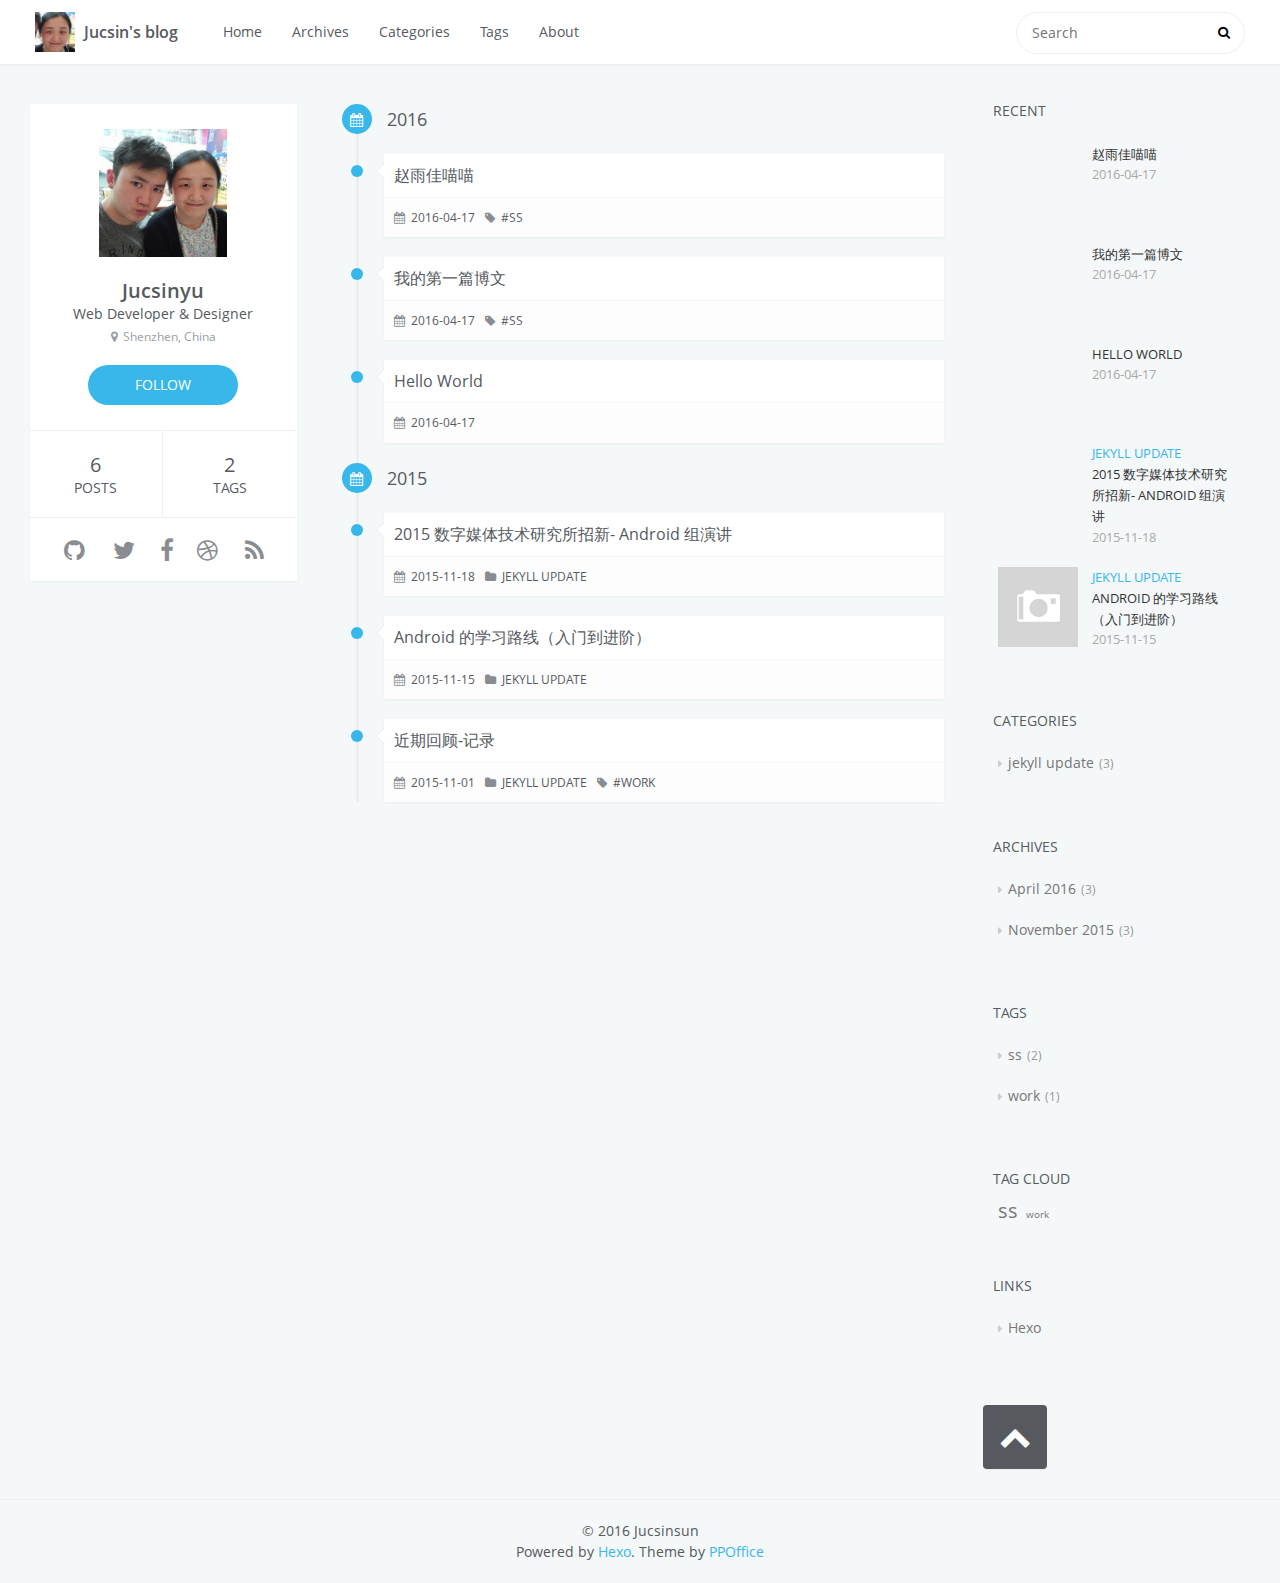
<file: archives/index.html>
<!DOCTYPE html>
<html>
<head>
    <meta charset="utf-8">
    
    <title>Archive | Jucsin&#39;s blog</title>
    <meta name="viewport" content="width=device-width, initial-scale=1, maximum-scale=1" />
    <meta name="description">
<meta property="og:type" content="website">
<meta property="og:title" content="Jucsin's blog">
<meta property="og:url" content="http://jucsinyu.com/archives/index.html">
<meta property="og:site_name" content="Jucsin's blog">
<meta property="og:description">
<meta name="twitter:card" content="summary">
<meta name="twitter:title" content="Jucsin's blog">
<meta name="twitter:description">
    

    

    

    <link rel="stylesheet" href="/vendor/font-awesome/css/font-awesome.min.css">
    <link rel="stylesheet" href="/vendor/open-sans/styles.css">
    <link rel="stylesheet" href="/vendor/source-code-pro/styles.css">

    <link rel="stylesheet" href="/css/style.css">

    <script src="/vendor/jquery/2.1.3/jquery.min.js"></script>
    
    
        <link rel="stylesheet" href="/vendor/fancybox/jquery.fancybox.css">
    
    
    
    

</head>
<body>
    <div id="container">
        <header id="header">
    <div id="header-main" class="header-inner">
        <div class="outer">
            <a href="/" id="logo">
                <i class="logo"></i>
                <span class="site-title">Jucsin&#39;s blog</span>
            </a>
            <nav id="main-nav">
                
                    <a class="main-nav-link" href="/.">Home</a>
                
                    <a class="main-nav-link" href="/archives">Archives</a>
                
                    <a class="main-nav-link" href="/categories">Categories</a>
                
                    <a class="main-nav-link" href="/tags">Tags</a>
                
                    <a class="main-nav-link" href="/about">About</a>
                
            </nav>
            
                
                <nav id="sub-nav">
                    <div class="profile" id="profile-nav">
                        <a id="profile-anchor" href="javascript:;">
                            <img class="avatar" src="/css/images/avatar.jpg" />
                            <i class="fa fa-caret-down"></i>
                        </a>
                    </div>
                </nav>
            
            <div id="search-form-wrap">

    <form class="search-form">
        <input type="text" class="ins-search-input search-form-input" placeholder="Search" />
        <button type="submit" class="search-form-submit"></button>
    </form>
    <div class="ins-search">
    <div class="ins-search-mask"></div>
    <div class="ins-search-container">
        <div class="ins-input-wrapper">
            <input type="text" class="ins-search-input" placeholder="Type something..." />
            <span class="ins-close ins-selectable"><i class="fa fa-times-circle"></i></span>
        </div>
        <div class="ins-section-wrapper">
            <div class="ins-section-container"></div>
        </div>
    </div>
</div>
<script>
(function (window) {
    var INSIGHT_CONFIG = {
        TRANSLATION: {
            POSTS: 'Posts',
            PAGES: 'Pages',
            CATEGORIES: 'Categories',
            TAGS: 'Tags',
            UNTITLED: '(Untitled)',
        },
        ROOT_URL: '/',
        CONTENT_URL: '/content.json',
    };
    window.INSIGHT_CONFIG = INSIGHT_CONFIG;
})(window);
</script>
<script src="/js/insight.js"></script>

</div>
        </div>
    </div>
    <div id="main-nav-mobile" class="header-sub header-inner">
        <table class="menu outer">
            <tr>
                
                    <td><a class="main-nav-link" href="/.">Home</a></td>
                
                    <td><a class="main-nav-link" href="/archives">Archives</a></td>
                
                    <td><a class="main-nav-link" href="/categories">Categories</a></td>
                
                    <td><a class="main-nav-link" href="/tags">Tags</a></td>
                
                    <td><a class="main-nav-link" href="/about">About</a></td>
                
                <td>
                    
    <div class="search-form">
        <input type="text" class="ins-search-input search-form-input" placeholder="Search" />
    </div>

                </td>
            </tr>
        </table>
    </div>
</header>

        <div class="outer">
            
                

<aside id="profile">
    <div class="inner profile-inner">
        <div class="base-info profile-block">
            <img id="avatar" src="/css/images/avatar.jpg" />
            <h2 id="name">Jucsinyu</h2>
            <h3 id="title">Web Developer &amp; Designer</h3>
            <span id="location"><i class="fa fa-map-marker"></i>Shenzhen, China</span>
            <a id="follow" target="_blank" href="https://github.com/ppoffice/">FOLLOW</a>
        </div>
        <div class="article-info profile-block">
            <div class="article-info-block">
                6
                <span>posts</span>
            </div>
            <div class="article-info-block">
                2
                <span>tags</span>
            </div>
        </div>
        
        <div class="profile-block social-links">
            <table>
                <tr>
                    
                    <td><a href="https://github.com/DurianSUN" target="_blank" title="github"><i class="fa fa-github"></i></a></td>
                    
                    <td><a href="/" target="_blank" title="twitter"><i class="fa fa-twitter"></i></a></td>
                    
                    <td><a href="/" target="_blank" title="facebook"><i class="fa fa-facebook"></i></a></td>
                    
                    <td><a href="/" target="_blank" title="dribbble"><i class="fa fa-dribbble"></i></a></td>
                    
                    <td><a href="/" target="_blank" title="rss"><i class="fa fa-rss"></i></a></td>
                    
                </tr>
            </table>
        </div>
        
    </div>
</aside>

            
            <section id="main"><div class="timeline timeline-wrap">
    
            <div class="timeline-row timeline-row-major">
                <span class="node"><i class="fa fa-calendar"></i></span>
                <h1 class="title">2016</h1>
            </div>
        
        <div class="timeline-row">
            <span class="node"></span>
            <div class="content">
                
    
        <h1 itemprop="name">
            <a class="timeline-article-title" href="/2016/04/17/赵雨佳喵喵/">赵雨佳喵喵</a>
        </h1>
    

                <div class="article-meta">
                    
    <div class="article-date">
        <i class="fa fa-calendar"></i>
        <a href="/2016/04/17/赵雨佳喵喵/">
            <time datetime="2016-04-17T03:36:28.000Z" itemprop="datePublished">2016-04-17</time>
        </a>
    </div>


                    
                    
    <div class="article-tag">
        <i class="fa fa-tag"></i>
        <a class="tag-link" href="/tags/ss/">ss</a>
    </div>

                </div>
            </div>
        </div>
    
        <div class="timeline-row">
            <span class="node"></span>
            <div class="content">
                
    
        <h1 itemprop="name">
            <a class="timeline-article-title" href="/2016/04/17/我的第一篇博文/">我的第一篇博文</a>
        </h1>
    

                <div class="article-meta">
                    
    <div class="article-date">
        <i class="fa fa-calendar"></i>
        <a href="/2016/04/17/我的第一篇博文/">
            <time datetime="2016-04-17T03:34:52.000Z" itemprop="datePublished">2016-04-17</time>
        </a>
    </div>


                    
                    
    <div class="article-tag">
        <i class="fa fa-tag"></i>
        <a class="tag-link" href="/tags/ss/">ss</a>
    </div>

                </div>
            </div>
        </div>
    
        <div class="timeline-row">
            <span class="node"></span>
            <div class="content">
                
    
        <h1 itemprop="name">
            <a class="timeline-article-title" href="/2016/04/17/hello-world/">Hello World</a>
        </h1>
    

                <div class="article-meta">
                    
    <div class="article-date">
        <i class="fa fa-calendar"></i>
        <a href="/2016/04/17/hello-world/">
            <time datetime="2016-04-17T03:23:49.915Z" itemprop="datePublished">2016-04-17</time>
        </a>
    </div>


                    
                    
                </div>
            </div>
        </div>
    
            <div class="timeline-row timeline-row-major">
                <span class="node"><i class="fa fa-calendar"></i></span>
                <h1 class="title">2015</h1>
            </div>
        
        <div class="timeline-row">
            <span class="node"></span>
            <div class="content">
                
    
        <h1 itemprop="name">
            <a class="timeline-article-title" href="/2015/11/18/2015-11-18-speak/">2015 数字媒体技术研究所招新- Android 组演讲</a>
        </h1>
    

                <div class="article-meta">
                    
    <div class="article-date">
        <i class="fa fa-calendar"></i>
        <a href="/2015/11/18/2015-11-18-speak/">
            <time datetime="2015-11-18T08:13:51.000Z" itemprop="datePublished">2015-11-18</time>
        </a>
    </div>


                    
    <div class="article-category">
    	<i class="fa fa-folder"></i>
        <a class="article-category-link" href="/categories/jekyll-update/">jekyll update</a>
    </div>

                    
                </div>
            </div>
        </div>
    
        <div class="timeline-row">
            <span class="node"></span>
            <div class="content">
                
    
        <h1 itemprop="name">
            <a class="timeline-article-title" href="/2015/11/15/2015-11-16-Android-study/"> Android 的学习路线（入门到进阶）</a>
        </h1>
    

                <div class="article-meta">
                    
    <div class="article-date">
        <i class="fa fa-calendar"></i>
        <a href="/2015/11/15/2015-11-16-Android-study/">
            <time datetime="2015-11-15T15:56:51.000Z" itemprop="datePublished">2015-11-15</time>
        </a>
    </div>


                    
    <div class="article-category">
    	<i class="fa fa-folder"></i>
        <a class="article-category-link" href="/categories/jekyll-update/">jekyll update</a>
    </div>

                    
                </div>
            </div>
        </div>
    
        <div class="timeline-row">
            <span class="node"></span>
            <div class="content">
                
    
        <h1 itemprop="name">
            <a class="timeline-article-title" href="/2015/11/01/2015-11-1-list/">近期回顾-记录</a>
        </h1>
    

                <div class="article-meta">
                    
    <div class="article-date">
        <i class="fa fa-calendar"></i>
        <a href="/2015/11/01/2015-11-1-list/">
            <time datetime="2015-11-01T08:11:49.000Z" itemprop="datePublished">2015-11-01</time>
        </a>
    </div>


                    
    <div class="article-category">
    	<i class="fa fa-folder"></i>
        <a class="article-category-link" href="/categories/jekyll-update/">jekyll update</a>
    </div>

                    
    <div class="article-tag">
        <i class="fa fa-tag"></i>
        <a class="tag-link" href="/tags/work/">work</a>
    </div>

                </div>
            </div>
        </div>
    
</div>
</section>
            
                <aside id="sidebar">
    
        
    <div class="widget-wrap">
        <h3 class="widget-title">recent</h3>
        <div class="widget">
            <ul id="recent-post" class="">
                
                    <li>
                        
                        <div class="item-thumbnail">
                            <a href="/2016/04/17/赵雨佳喵喵/" class="thumbnail">
    
    
        <span style="background-image:url(http://blog.zhangruipeng.me/hexo-theme-icarus/gallery/salt-lake.jpg)" alt="赵雨佳喵喵" class="thumbnail-image"></span>
    
</a>

                        </div>
                        
                        <div class="item-inner">
                            <p class="item-category"></p>
                            <p class="item-title"><a href="/2016/04/17/赵雨佳喵喵/" class="title">赵雨佳喵喵</a></p>
                            <p class="item-date"><time datetime="2016-04-17T03:36:28.000Z" itemprop="datePublished">2016-04-17</time></p>
                        </div>
                    </li>
                
                    <li>
                        
                        <div class="item-thumbnail">
                            <a href="/2016/04/17/我的第一篇博文/" class="thumbnail">
    
    
        <span style="background-image:url(http://blog.zhangruipeng.me/hexo-theme-icarus/gallery/little-girl.jpg)" alt="我的第一篇博文" class="thumbnail-image"></span>
    
</a>

                        </div>
                        
                        <div class="item-inner">
                            <p class="item-category"></p>
                            <p class="item-title"><a href="/2016/04/17/我的第一篇博文/" class="title">我的第一篇博文</a></p>
                            <p class="item-date"><time datetime="2016-04-17T03:34:52.000Z" itemprop="datePublished">2016-04-17</time></p>
                        </div>
                    </li>
                
                    <li>
                        
                        <div class="item-thumbnail">
                            <a href="/2016/04/17/hello-world/" class="thumbnail">
    
    
        <span style="background-image:url(http://blog.zhangruipeng.me/hexo-theme-icarus/gallery/guitarist.jpg)" alt="Hello World" class="thumbnail-image"></span>
    
</a>

                        </div>
                        
                        <div class="item-inner">
                            <p class="item-category"></p>
                            <p class="item-title"><a href="/2016/04/17/hello-world/" class="title">Hello World</a></p>
                            <p class="item-date"><time datetime="2016-04-17T03:23:49.915Z" itemprop="datePublished">2016-04-17</time></p>
                        </div>
                    </li>
                
                    <li>
                        
                        <div class="item-thumbnail">
                            <a href="/2015/11/18/2015-11-18-speak/" class="thumbnail">
    
    
        <span style="background-image:url(http://7xofac.com1.z0.glb.clouddn.com/幻灯片2.png)" alt="2015 数字媒体技术研究所招新- Android 组演讲" class="thumbnail-image"></span>
    
</a>

                        </div>
                        
                        <div class="item-inner">
                            <p class="item-category"><a class="article-category-link" href="/categories/jekyll-update/">jekyll update</a></p>
                            <p class="item-title"><a href="/2015/11/18/2015-11-18-speak/" class="title">2015 数字媒体技术研究所招新- Android 组演讲</a></p>
                            <p class="item-date"><time datetime="2015-11-18T08:13:51.000Z" itemprop="datePublished">2015-11-18</time></p>
                        </div>
                    </li>
                
                    <li>
                        
                        <div class="item-thumbnail">
                            <a href="/2015/11/15/2015-11-16-Android-study/" class="thumbnail">
    
    
        <span class="thumbnail-image thumbnail-none"></span>
    
</a>

                        </div>
                        
                        <div class="item-inner">
                            <p class="item-category"><a class="article-category-link" href="/categories/jekyll-update/">jekyll update</a></p>
                            <p class="item-title"><a href="/2015/11/15/2015-11-16-Android-study/" class="title"> Android 的学习路线（入门到进阶）</a></p>
                            <p class="item-date"><time datetime="2015-11-15T15:56:51.000Z" itemprop="datePublished">2015-11-15</time></p>
                        </div>
                    </li>
                
            </ul>
        </div>
    </div>

    
        
    <div class="widget-wrap">
        <h3 class="widget-title">categories</h3>
        <div class="widget">
            <ul class="category-list"><li class="category-list-item"><a class="category-list-link" href="/categories/jekyll-update/">jekyll update</a><span class="category-list-count">3</span></li></ul>
        </div>
    </div>

    
        
    <div class="widget-wrap">
        <h3 class="widget-title">archives</h3>
        <div class="widget">
            <ul class="archive-list"><li class="archive-list-item"><a class="archive-list-link" href="/archives/2016/04/">April 2016</a><span class="archive-list-count">3</span></li><li class="archive-list-item"><a class="archive-list-link" href="/archives/2015/11/">November 2015</a><span class="archive-list-count">3</span></li></ul>
        </div>
    </div>

    
        
    <div class="widget-wrap">
        <h3 class="widget-title">tags</h3>
        <div class="widget">
            <ul class="tag-list"><li class="tag-list-item"><a class="tag-list-link" href="/tags/ss/">ss</a><span class="tag-list-count">2</span></li><li class="tag-list-item"><a class="tag-list-link" href="/tags/work/">work</a><span class="tag-list-count">1</span></li></ul>
        </div>
    </div>

    
        
    <div class="widget-wrap">
        <h3 class="widget-title">tag cloud</h3>
        <div class="widget tagcloud">
            <a href="/tags/ss/" style="font-size: 20px;">ss</a> <a href="/tags/work/" style="font-size: 10px;">work</a>
        </div>
    </div>

    
        
    <div class="widget-wrap widget-list">
        <h3 class="widget-title">links</h3>
        <div class="widget">
            <ul>
                
                    <li>
                        <a href="http://hexo.io">Hexo</a>
                    </li>
                
            </ul>
        </div>
    </div>


    
    <div id="toTop" class="fa fa-chevron-up"></div>
</aside>
            
        </div>
        <footer id="footer">
    <div class="outer">
        <div id="footer-info" class="inner">
            &copy; 2016 Jucsinsun<br>
            Powered by <a href="http://hexo.io/" target="_blank">Hexo</a>. Theme by <a href="http://github.com/ppoffice">PPOffice</a>
        </div>
    </div>
</footer>
        
    
    <script>
    var disqus_shortname = 'hexo-theme-icarus';
    
    
    (function() {
    var dsq = document.createElement('script');
    dsq.type = 'text/javascript';
    dsq.async = true;
    dsq.src = '//' + disqus_shortname + '.disqus.com/count.js';
    (document.getElementsByTagName('head')[0] || document.getElementsByTagName('body')[0]).appendChild(dsq);
    })();
    </script>



    
        <script src="/vendor/fancybox/jquery.fancybox.pack.js"></script>
    


<!-- Custom Scripts -->
<script src="/js/main.js"></script>

    </div>
</body>
</html>
</file>
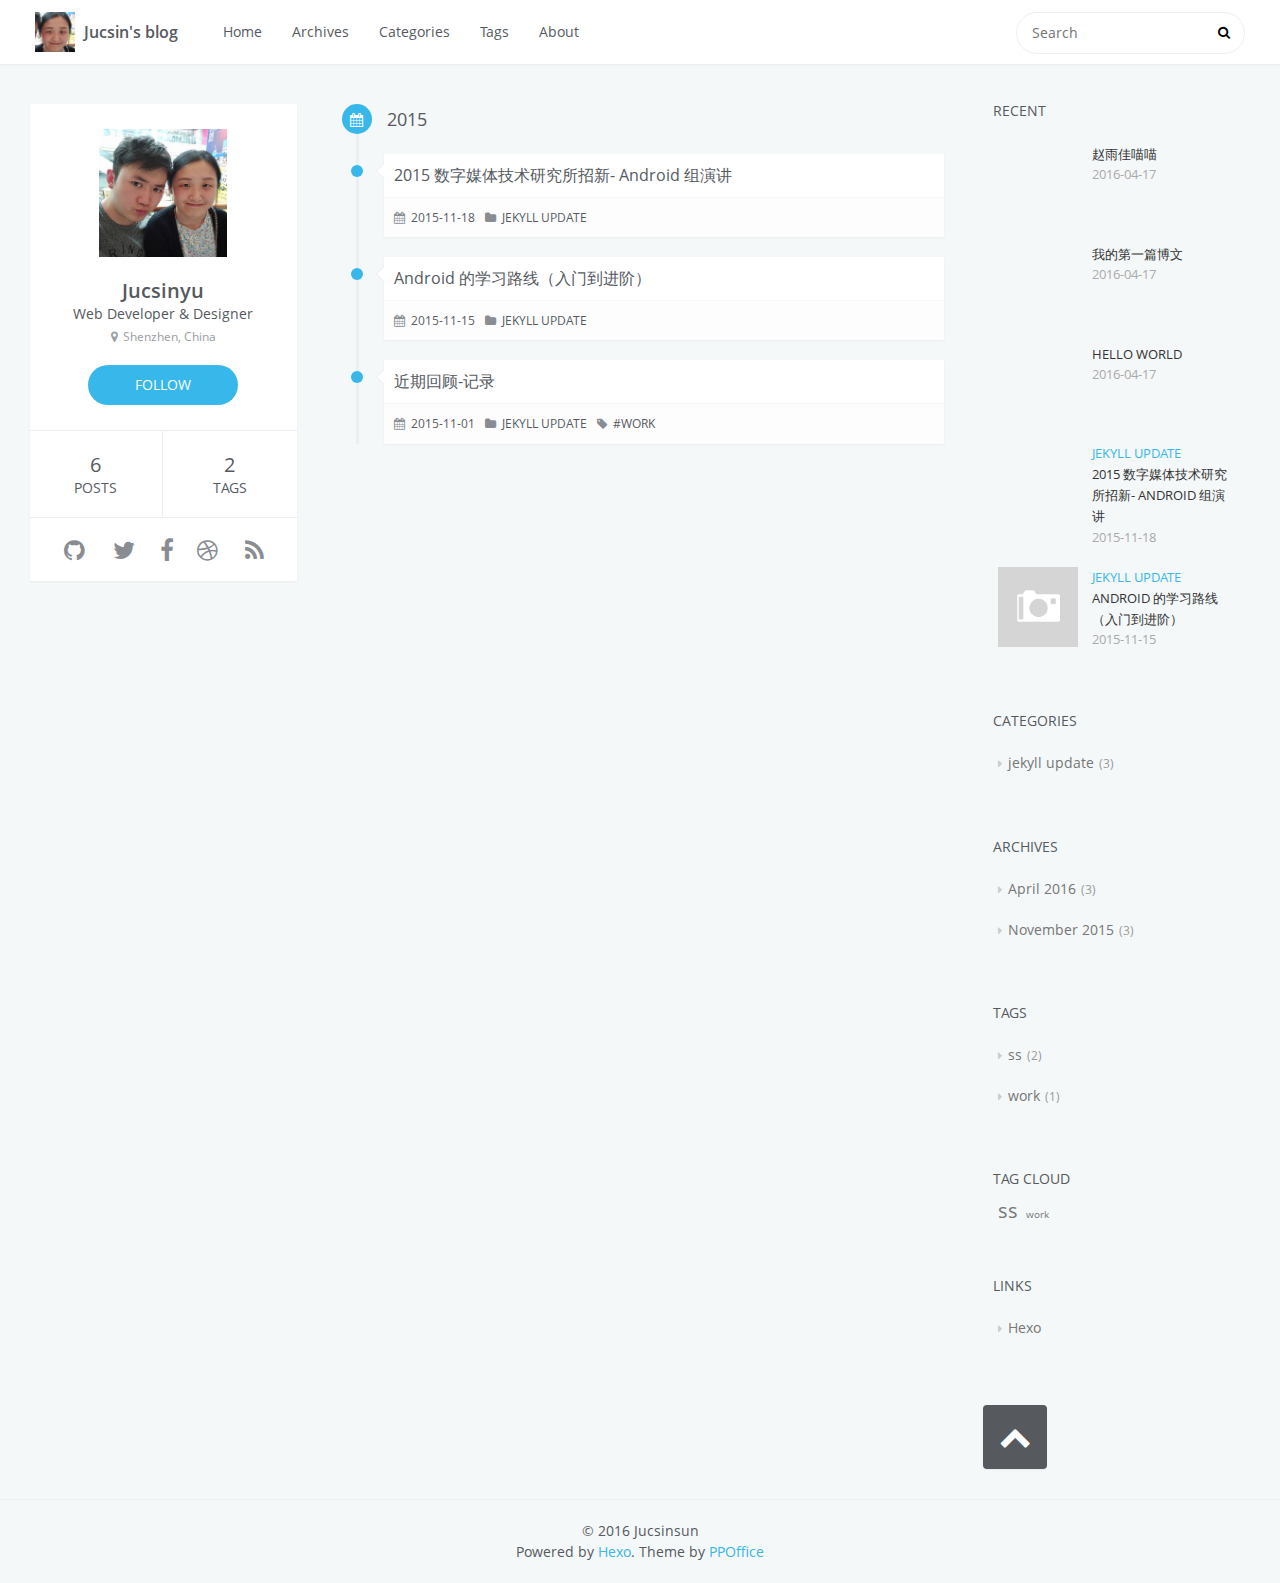
<file: archives/2015/index.html>
<!DOCTYPE html>
<html>
<head>
    <meta charset="utf-8">
    
    <title>Archive: 2015 | Jucsin&#39;s blog</title>
    <meta name="viewport" content="width=device-width, initial-scale=1, maximum-scale=1" />
    <meta name="description">
<meta property="og:type" content="website">
<meta property="og:title" content="Jucsin's blog">
<meta property="og:url" content="http://jucsinyu.com/archives/2015/index.html">
<meta property="og:site_name" content="Jucsin's blog">
<meta property="og:description">
<meta name="twitter:card" content="summary">
<meta name="twitter:title" content="Jucsin's blog">
<meta name="twitter:description">
    

    

    

    <link rel="stylesheet" href="/vendor/font-awesome/css/font-awesome.min.css">
    <link rel="stylesheet" href="/vendor/open-sans/styles.css">
    <link rel="stylesheet" href="/vendor/source-code-pro/styles.css">

    <link rel="stylesheet" href="/css/style.css">

    <script src="/vendor/jquery/2.1.3/jquery.min.js"></script>
    
    
        <link rel="stylesheet" href="/vendor/fancybox/jquery.fancybox.css">
    
    
    
    

</head>
<body>
    <div id="container">
        <header id="header">
    <div id="header-main" class="header-inner">
        <div class="outer">
            <a href="/" id="logo">
                <i class="logo"></i>
                <span class="site-title">Jucsin&#39;s blog</span>
            </a>
            <nav id="main-nav">
                
                    <a class="main-nav-link" href="/.">Home</a>
                
                    <a class="main-nav-link" href="/archives">Archives</a>
                
                    <a class="main-nav-link" href="/categories">Categories</a>
                
                    <a class="main-nav-link" href="/tags">Tags</a>
                
                    <a class="main-nav-link" href="/about">About</a>
                
            </nav>
            
                
                <nav id="sub-nav">
                    <div class="profile" id="profile-nav">
                        <a id="profile-anchor" href="javascript:;">
                            <img class="avatar" src="/css/images/avatar.jpg" />
                            <i class="fa fa-caret-down"></i>
                        </a>
                    </div>
                </nav>
            
            <div id="search-form-wrap">

    <form class="search-form">
        <input type="text" class="ins-search-input search-form-input" placeholder="Search" />
        <button type="submit" class="search-form-submit"></button>
    </form>
    <div class="ins-search">
    <div class="ins-search-mask"></div>
    <div class="ins-search-container">
        <div class="ins-input-wrapper">
            <input type="text" class="ins-search-input" placeholder="Type something..." />
            <span class="ins-close ins-selectable"><i class="fa fa-times-circle"></i></span>
        </div>
        <div class="ins-section-wrapper">
            <div class="ins-section-container"></div>
        </div>
    </div>
</div>
<script>
(function (window) {
    var INSIGHT_CONFIG = {
        TRANSLATION: {
            POSTS: 'Posts',
            PAGES: 'Pages',
            CATEGORIES: 'Categories',
            TAGS: 'Tags',
            UNTITLED: '(Untitled)',
        },
        ROOT_URL: '/',
        CONTENT_URL: '/content.json',
    };
    window.INSIGHT_CONFIG = INSIGHT_CONFIG;
})(window);
</script>
<script src="/js/insight.js"></script>

</div>
        </div>
    </div>
    <div id="main-nav-mobile" class="header-sub header-inner">
        <table class="menu outer">
            <tr>
                
                    <td><a class="main-nav-link" href="/.">Home</a></td>
                
                    <td><a class="main-nav-link" href="/archives">Archives</a></td>
                
                    <td><a class="main-nav-link" href="/categories">Categories</a></td>
                
                    <td><a class="main-nav-link" href="/tags">Tags</a></td>
                
                    <td><a class="main-nav-link" href="/about">About</a></td>
                
                <td>
                    
    <div class="search-form">
        <input type="text" class="ins-search-input search-form-input" placeholder="Search" />
    </div>

                </td>
            </tr>
        </table>
    </div>
</header>

        <div class="outer">
            
                

<aside id="profile">
    <div class="inner profile-inner">
        <div class="base-info profile-block">
            <img id="avatar" src="/css/images/avatar.jpg" />
            <h2 id="name">Jucsinyu</h2>
            <h3 id="title">Web Developer &amp; Designer</h3>
            <span id="location"><i class="fa fa-map-marker"></i>Shenzhen, China</span>
            <a id="follow" target="_blank" href="https://github.com/ppoffice/">FOLLOW</a>
        </div>
        <div class="article-info profile-block">
            <div class="article-info-block">
                6
                <span>posts</span>
            </div>
            <div class="article-info-block">
                2
                <span>tags</span>
            </div>
        </div>
        
        <div class="profile-block social-links">
            <table>
                <tr>
                    
                    <td><a href="https://github.com/DurianSUN" target="_blank" title="github"><i class="fa fa-github"></i></a></td>
                    
                    <td><a href="/" target="_blank" title="twitter"><i class="fa fa-twitter"></i></a></td>
                    
                    <td><a href="/" target="_blank" title="facebook"><i class="fa fa-facebook"></i></a></td>
                    
                    <td><a href="/" target="_blank" title="dribbble"><i class="fa fa-dribbble"></i></a></td>
                    
                    <td><a href="/" target="_blank" title="rss"><i class="fa fa-rss"></i></a></td>
                    
                </tr>
            </table>
        </div>
        
    </div>
</aside>

            
            <section id="main"><div class="timeline timeline-wrap">
    
            <div class="timeline-row timeline-row-major">
                <span class="node"><i class="fa fa-calendar"></i></span>
                <h1 class="title">2015</h1>
            </div>
        
        <div class="timeline-row">
            <span class="node"></span>
            <div class="content">
                
    
        <h1 itemprop="name">
            <a class="timeline-article-title" href="/2015/11/18/2015-11-18-speak/">2015 数字媒体技术研究所招新- Android 组演讲</a>
        </h1>
    

                <div class="article-meta">
                    
    <div class="article-date">
        <i class="fa fa-calendar"></i>
        <a href="/2015/11/18/2015-11-18-speak/">
            <time datetime="2015-11-18T08:13:51.000Z" itemprop="datePublished">2015-11-18</time>
        </a>
    </div>


                    
    <div class="article-category">
    	<i class="fa fa-folder"></i>
        <a class="article-category-link" href="/categories/jekyll-update/">jekyll update</a>
    </div>

                    
                </div>
            </div>
        </div>
    
        <div class="timeline-row">
            <span class="node"></span>
            <div class="content">
                
    
        <h1 itemprop="name">
            <a class="timeline-article-title" href="/2015/11/15/2015-11-16-Android-study/"> Android 的学习路线（入门到进阶）</a>
        </h1>
    

                <div class="article-meta">
                    
    <div class="article-date">
        <i class="fa fa-calendar"></i>
        <a href="/2015/11/15/2015-11-16-Android-study/">
            <time datetime="2015-11-15T15:56:51.000Z" itemprop="datePublished">2015-11-15</time>
        </a>
    </div>


                    
    <div class="article-category">
    	<i class="fa fa-folder"></i>
        <a class="article-category-link" href="/categories/jekyll-update/">jekyll update</a>
    </div>

                    
                </div>
            </div>
        </div>
    
        <div class="timeline-row">
            <span class="node"></span>
            <div class="content">
                
    
        <h1 itemprop="name">
            <a class="timeline-article-title" href="/2015/11/01/2015-11-1-list/">近期回顾-记录</a>
        </h1>
    

                <div class="article-meta">
                    
    <div class="article-date">
        <i class="fa fa-calendar"></i>
        <a href="/2015/11/01/2015-11-1-list/">
            <time datetime="2015-11-01T08:11:49.000Z" itemprop="datePublished">2015-11-01</time>
        </a>
    </div>


                    
    <div class="article-category">
    	<i class="fa fa-folder"></i>
        <a class="article-category-link" href="/categories/jekyll-update/">jekyll update</a>
    </div>

                    
    <div class="article-tag">
        <i class="fa fa-tag"></i>
        <a class="tag-link" href="/tags/work/">work</a>
    </div>

                </div>
            </div>
        </div>
    
</div>
</section>
            
                <aside id="sidebar">
    
        
    <div class="widget-wrap">
        <h3 class="widget-title">recent</h3>
        <div class="widget">
            <ul id="recent-post" class="">
                
                    <li>
                        
                        <div class="item-thumbnail">
                            <a href="/2016/04/17/赵雨佳喵喵/" class="thumbnail">
    
    
        <span style="background-image:url(http://blog.zhangruipeng.me/hexo-theme-icarus/gallery/salt-lake.jpg)" alt="赵雨佳喵喵" class="thumbnail-image"></span>
    
</a>

                        </div>
                        
                        <div class="item-inner">
                            <p class="item-category"></p>
                            <p class="item-title"><a href="/2016/04/17/赵雨佳喵喵/" class="title">赵雨佳喵喵</a></p>
                            <p class="item-date"><time datetime="2016-04-17T03:36:28.000Z" itemprop="datePublished">2016-04-17</time></p>
                        </div>
                    </li>
                
                    <li>
                        
                        <div class="item-thumbnail">
                            <a href="/2016/04/17/我的第一篇博文/" class="thumbnail">
    
    
        <span style="background-image:url(http://blog.zhangruipeng.me/hexo-theme-icarus/gallery/little-girl.jpg)" alt="我的第一篇博文" class="thumbnail-image"></span>
    
</a>

                        </div>
                        
                        <div class="item-inner">
                            <p class="item-category"></p>
                            <p class="item-title"><a href="/2016/04/17/我的第一篇博文/" class="title">我的第一篇博文</a></p>
                            <p class="item-date"><time datetime="2016-04-17T03:34:52.000Z" itemprop="datePublished">2016-04-17</time></p>
                        </div>
                    </li>
                
                    <li>
                        
                        <div class="item-thumbnail">
                            <a href="/2016/04/17/hello-world/" class="thumbnail">
    
    
        <span style="background-image:url(http://blog.zhangruipeng.me/hexo-theme-icarus/gallery/guitarist.jpg)" alt="Hello World" class="thumbnail-image"></span>
    
</a>

                        </div>
                        
                        <div class="item-inner">
                            <p class="item-category"></p>
                            <p class="item-title"><a href="/2016/04/17/hello-world/" class="title">Hello World</a></p>
                            <p class="item-date"><time datetime="2016-04-17T03:23:49.915Z" itemprop="datePublished">2016-04-17</time></p>
                        </div>
                    </li>
                
                    <li>
                        
                        <div class="item-thumbnail">
                            <a href="/2015/11/18/2015-11-18-speak/" class="thumbnail">
    
    
        <span style="background-image:url(http://7xofac.com1.z0.glb.clouddn.com/幻灯片2.png)" alt="2015 数字媒体技术研究所招新- Android 组演讲" class="thumbnail-image"></span>
    
</a>

                        </div>
                        
                        <div class="item-inner">
                            <p class="item-category"><a class="article-category-link" href="/categories/jekyll-update/">jekyll update</a></p>
                            <p class="item-title"><a href="/2015/11/18/2015-11-18-speak/" class="title">2015 数字媒体技术研究所招新- Android 组演讲</a></p>
                            <p class="item-date"><time datetime="2015-11-18T08:13:51.000Z" itemprop="datePublished">2015-11-18</time></p>
                        </div>
                    </li>
                
                    <li>
                        
                        <div class="item-thumbnail">
                            <a href="/2015/11/15/2015-11-16-Android-study/" class="thumbnail">
    
    
        <span class="thumbnail-image thumbnail-none"></span>
    
</a>

                        </div>
                        
                        <div class="item-inner">
                            <p class="item-category"><a class="article-category-link" href="/categories/jekyll-update/">jekyll update</a></p>
                            <p class="item-title"><a href="/2015/11/15/2015-11-16-Android-study/" class="title"> Android 的学习路线（入门到进阶）</a></p>
                            <p class="item-date"><time datetime="2015-11-15T15:56:51.000Z" itemprop="datePublished">2015-11-15</time></p>
                        </div>
                    </li>
                
            </ul>
        </div>
    </div>

    
        
    <div class="widget-wrap">
        <h3 class="widget-title">categories</h3>
        <div class="widget">
            <ul class="category-list"><li class="category-list-item"><a class="category-list-link" href="/categories/jekyll-update/">jekyll update</a><span class="category-list-count">3</span></li></ul>
        </div>
    </div>

    
        
    <div class="widget-wrap">
        <h3 class="widget-title">archives</h3>
        <div class="widget">
            <ul class="archive-list"><li class="archive-list-item"><a class="archive-list-link" href="/archives/2016/04/">April 2016</a><span class="archive-list-count">3</span></li><li class="archive-list-item"><a class="archive-list-link" href="/archives/2015/11/">November 2015</a><span class="archive-list-count">3</span></li></ul>
        </div>
    </div>

    
        
    <div class="widget-wrap">
        <h3 class="widget-title">tags</h3>
        <div class="widget">
            <ul class="tag-list"><li class="tag-list-item"><a class="tag-list-link" href="/tags/ss/">ss</a><span class="tag-list-count">2</span></li><li class="tag-list-item"><a class="tag-list-link" href="/tags/work/">work</a><span class="tag-list-count">1</span></li></ul>
        </div>
    </div>

    
        
    <div class="widget-wrap">
        <h3 class="widget-title">tag cloud</h3>
        <div class="widget tagcloud">
            <a href="/tags/ss/" style="font-size: 20px;">ss</a> <a href="/tags/work/" style="font-size: 10px;">work</a>
        </div>
    </div>

    
        
    <div class="widget-wrap widget-list">
        <h3 class="widget-title">links</h3>
        <div class="widget">
            <ul>
                
                    <li>
                        <a href="http://hexo.io">Hexo</a>
                    </li>
                
            </ul>
        </div>
    </div>


    
    <div id="toTop" class="fa fa-chevron-up"></div>
</aside>
            
        </div>
        <footer id="footer">
    <div class="outer">
        <div id="footer-info" class="inner">
            &copy; 2016 Jucsinsun<br>
            Powered by <a href="http://hexo.io/" target="_blank">Hexo</a>. Theme by <a href="http://github.com/ppoffice">PPOffice</a>
        </div>
    </div>
</footer>
        
    
    <script>
    var disqus_shortname = 'hexo-theme-icarus';
    
    
    (function() {
    var dsq = document.createElement('script');
    dsq.type = 'text/javascript';
    dsq.async = true;
    dsq.src = '//' + disqus_shortname + '.disqus.com/count.js';
    (document.getElementsByTagName('head')[0] || document.getElementsByTagName('body')[0]).appendChild(dsq);
    })();
    </script>



    
        <script src="/vendor/fancybox/jquery.fancybox.pack.js"></script>
    


<!-- Custom Scripts -->
<script src="/js/main.js"></script>

    </div>
</body>
</html>
</file>
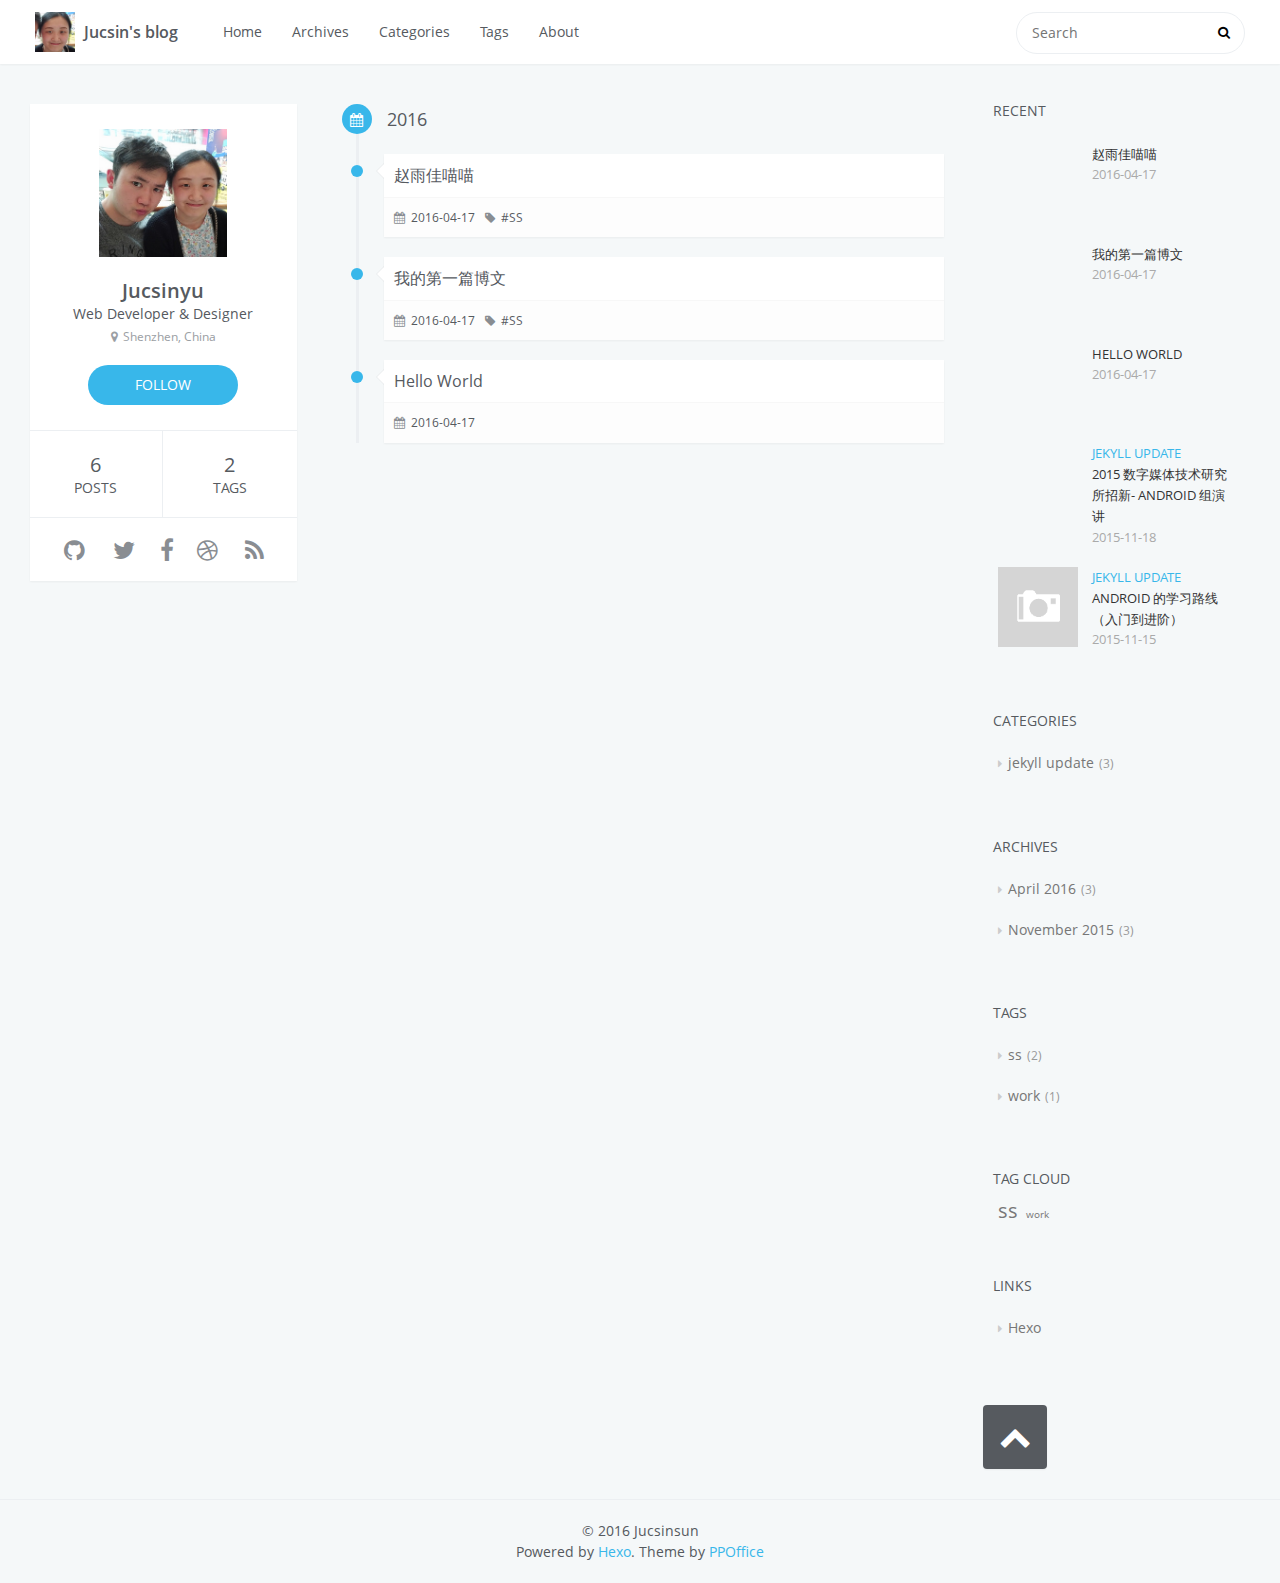
<file: archives/2016/index.html>
<!DOCTYPE html>
<html>
<head>
    <meta charset="utf-8">
    
    <title>Archive: 2016 | Jucsin&#39;s blog</title>
    <meta name="viewport" content="width=device-width, initial-scale=1, maximum-scale=1" />
    <meta name="description">
<meta property="og:type" content="website">
<meta property="og:title" content="Jucsin's blog">
<meta property="og:url" content="http://jucsinyu.com/archives/2016/index.html">
<meta property="og:site_name" content="Jucsin's blog">
<meta property="og:description">
<meta name="twitter:card" content="summary">
<meta name="twitter:title" content="Jucsin's blog">
<meta name="twitter:description">
    

    

    

    <link rel="stylesheet" href="/vendor/font-awesome/css/font-awesome.min.css">
    <link rel="stylesheet" href="/vendor/open-sans/styles.css">
    <link rel="stylesheet" href="/vendor/source-code-pro/styles.css">

    <link rel="stylesheet" href="/css/style.css">

    <script src="/vendor/jquery/2.1.3/jquery.min.js"></script>
    
    
        <link rel="stylesheet" href="/vendor/fancybox/jquery.fancybox.css">
    
    
    
    

</head>
<body>
    <div id="container">
        <header id="header">
    <div id="header-main" class="header-inner">
        <div class="outer">
            <a href="/" id="logo">
                <i class="logo"></i>
                <span class="site-title">Jucsin&#39;s blog</span>
            </a>
            <nav id="main-nav">
                
                    <a class="main-nav-link" href="/.">Home</a>
                
                    <a class="main-nav-link" href="/archives">Archives</a>
                
                    <a class="main-nav-link" href="/categories">Categories</a>
                
                    <a class="main-nav-link" href="/tags">Tags</a>
                
                    <a class="main-nav-link" href="/about">About</a>
                
            </nav>
            
                
                <nav id="sub-nav">
                    <div class="profile" id="profile-nav">
                        <a id="profile-anchor" href="javascript:;">
                            <img class="avatar" src="/css/images/avatar.jpg" />
                            <i class="fa fa-caret-down"></i>
                        </a>
                    </div>
                </nav>
            
            <div id="search-form-wrap">

    <form class="search-form">
        <input type="text" class="ins-search-input search-form-input" placeholder="Search" />
        <button type="submit" class="search-form-submit"></button>
    </form>
    <div class="ins-search">
    <div class="ins-search-mask"></div>
    <div class="ins-search-container">
        <div class="ins-input-wrapper">
            <input type="text" class="ins-search-input" placeholder="Type something..." />
            <span class="ins-close ins-selectable"><i class="fa fa-times-circle"></i></span>
        </div>
        <div class="ins-section-wrapper">
            <div class="ins-section-container"></div>
        </div>
    </div>
</div>
<script>
(function (window) {
    var INSIGHT_CONFIG = {
        TRANSLATION: {
            POSTS: 'Posts',
            PAGES: 'Pages',
            CATEGORIES: 'Categories',
            TAGS: 'Tags',
            UNTITLED: '(Untitled)',
        },
        ROOT_URL: '/',
        CONTENT_URL: '/content.json',
    };
    window.INSIGHT_CONFIG = INSIGHT_CONFIG;
})(window);
</script>
<script src="/js/insight.js"></script>

</div>
        </div>
    </div>
    <div id="main-nav-mobile" class="header-sub header-inner">
        <table class="menu outer">
            <tr>
                
                    <td><a class="main-nav-link" href="/.">Home</a></td>
                
                    <td><a class="main-nav-link" href="/archives">Archives</a></td>
                
                    <td><a class="main-nav-link" href="/categories">Categories</a></td>
                
                    <td><a class="main-nav-link" href="/tags">Tags</a></td>
                
                    <td><a class="main-nav-link" href="/about">About</a></td>
                
                <td>
                    
    <div class="search-form">
        <input type="text" class="ins-search-input search-form-input" placeholder="Search" />
    </div>

                </td>
            </tr>
        </table>
    </div>
</header>

        <div class="outer">
            
                

<aside id="profile">
    <div class="inner profile-inner">
        <div class="base-info profile-block">
            <img id="avatar" src="/css/images/avatar.jpg" />
            <h2 id="name">Jucsinyu</h2>
            <h3 id="title">Web Developer &amp; Designer</h3>
            <span id="location"><i class="fa fa-map-marker"></i>Shenzhen, China</span>
            <a id="follow" target="_blank" href="https://github.com/ppoffice/">FOLLOW</a>
        </div>
        <div class="article-info profile-block">
            <div class="article-info-block">
                6
                <span>posts</span>
            </div>
            <div class="article-info-block">
                2
                <span>tags</span>
            </div>
        </div>
        
        <div class="profile-block social-links">
            <table>
                <tr>
                    
                    <td><a href="https://github.com/DurianSUN" target="_blank" title="github"><i class="fa fa-github"></i></a></td>
                    
                    <td><a href="/" target="_blank" title="twitter"><i class="fa fa-twitter"></i></a></td>
                    
                    <td><a href="/" target="_blank" title="facebook"><i class="fa fa-facebook"></i></a></td>
                    
                    <td><a href="/" target="_blank" title="dribbble"><i class="fa fa-dribbble"></i></a></td>
                    
                    <td><a href="/" target="_blank" title="rss"><i class="fa fa-rss"></i></a></td>
                    
                </tr>
            </table>
        </div>
        
    </div>
</aside>

            
            <section id="main"><div class="timeline timeline-wrap">
    
            <div class="timeline-row timeline-row-major">
                <span class="node"><i class="fa fa-calendar"></i></span>
                <h1 class="title">2016</h1>
            </div>
        
        <div class="timeline-row">
            <span class="node"></span>
            <div class="content">
                
    
        <h1 itemprop="name">
            <a class="timeline-article-title" href="/2016/04/17/赵雨佳喵喵/">赵雨佳喵喵</a>
        </h1>
    

                <div class="article-meta">
                    
    <div class="article-date">
        <i class="fa fa-calendar"></i>
        <a href="/2016/04/17/赵雨佳喵喵/">
            <time datetime="2016-04-17T03:36:28.000Z" itemprop="datePublished">2016-04-17</time>
        </a>
    </div>


                    
                    
    <div class="article-tag">
        <i class="fa fa-tag"></i>
        <a class="tag-link" href="/tags/ss/">ss</a>
    </div>

                </div>
            </div>
        </div>
    
        <div class="timeline-row">
            <span class="node"></span>
            <div class="content">
                
    
        <h1 itemprop="name">
            <a class="timeline-article-title" href="/2016/04/17/我的第一篇博文/">我的第一篇博文</a>
        </h1>
    

                <div class="article-meta">
                    
    <div class="article-date">
        <i class="fa fa-calendar"></i>
        <a href="/2016/04/17/我的第一篇博文/">
            <time datetime="2016-04-17T03:34:52.000Z" itemprop="datePublished">2016-04-17</time>
        </a>
    </div>


                    
                    
    <div class="article-tag">
        <i class="fa fa-tag"></i>
        <a class="tag-link" href="/tags/ss/">ss</a>
    </div>

                </div>
            </div>
        </div>
    
        <div class="timeline-row">
            <span class="node"></span>
            <div class="content">
                
    
        <h1 itemprop="name">
            <a class="timeline-article-title" href="/2016/04/17/hello-world/">Hello World</a>
        </h1>
    

                <div class="article-meta">
                    
    <div class="article-date">
        <i class="fa fa-calendar"></i>
        <a href="/2016/04/17/hello-world/">
            <time datetime="2016-04-17T03:23:49.915Z" itemprop="datePublished">2016-04-17</time>
        </a>
    </div>


                    
                    
                </div>
            </div>
        </div>
    
</div>
</section>
            
                <aside id="sidebar">
    
        
    <div class="widget-wrap">
        <h3 class="widget-title">recent</h3>
        <div class="widget">
            <ul id="recent-post" class="">
                
                    <li>
                        
                        <div class="item-thumbnail">
                            <a href="/2016/04/17/赵雨佳喵喵/" class="thumbnail">
    
    
        <span style="background-image:url(http://blog.zhangruipeng.me/hexo-theme-icarus/gallery/salt-lake.jpg)" alt="赵雨佳喵喵" class="thumbnail-image"></span>
    
</a>

                        </div>
                        
                        <div class="item-inner">
                            <p class="item-category"></p>
                            <p class="item-title"><a href="/2016/04/17/赵雨佳喵喵/" class="title">赵雨佳喵喵</a></p>
                            <p class="item-date"><time datetime="2016-04-17T03:36:28.000Z" itemprop="datePublished">2016-04-17</time></p>
                        </div>
                    </li>
                
                    <li>
                        
                        <div class="item-thumbnail">
                            <a href="/2016/04/17/我的第一篇博文/" class="thumbnail">
    
    
        <span style="background-image:url(http://blog.zhangruipeng.me/hexo-theme-icarus/gallery/little-girl.jpg)" alt="我的第一篇博文" class="thumbnail-image"></span>
    
</a>

                        </div>
                        
                        <div class="item-inner">
                            <p class="item-category"></p>
                            <p class="item-title"><a href="/2016/04/17/我的第一篇博文/" class="title">我的第一篇博文</a></p>
                            <p class="item-date"><time datetime="2016-04-17T03:34:52.000Z" itemprop="datePublished">2016-04-17</time></p>
                        </div>
                    </li>
                
                    <li>
                        
                        <div class="item-thumbnail">
                            <a href="/2016/04/17/hello-world/" class="thumbnail">
    
    
        <span style="background-image:url(http://blog.zhangruipeng.me/hexo-theme-icarus/gallery/guitarist.jpg)" alt="Hello World" class="thumbnail-image"></span>
    
</a>

                        </div>
                        
                        <div class="item-inner">
                            <p class="item-category"></p>
                            <p class="item-title"><a href="/2016/04/17/hello-world/" class="title">Hello World</a></p>
                            <p class="item-date"><time datetime="2016-04-17T03:23:49.915Z" itemprop="datePublished">2016-04-17</time></p>
                        </div>
                    </li>
                
                    <li>
                        
                        <div class="item-thumbnail">
                            <a href="/2015/11/18/2015-11-18-speak/" class="thumbnail">
    
    
        <span style="background-image:url(http://7xofac.com1.z0.glb.clouddn.com/幻灯片2.png)" alt="2015 数字媒体技术研究所招新- Android 组演讲" class="thumbnail-image"></span>
    
</a>

                        </div>
                        
                        <div class="item-inner">
                            <p class="item-category"><a class="article-category-link" href="/categories/jekyll-update/">jekyll update</a></p>
                            <p class="item-title"><a href="/2015/11/18/2015-11-18-speak/" class="title">2015 数字媒体技术研究所招新- Android 组演讲</a></p>
                            <p class="item-date"><time datetime="2015-11-18T08:13:51.000Z" itemprop="datePublished">2015-11-18</time></p>
                        </div>
                    </li>
                
                    <li>
                        
                        <div class="item-thumbnail">
                            <a href="/2015/11/15/2015-11-16-Android-study/" class="thumbnail">
    
    
        <span class="thumbnail-image thumbnail-none"></span>
    
</a>

                        </div>
                        
                        <div class="item-inner">
                            <p class="item-category"><a class="article-category-link" href="/categories/jekyll-update/">jekyll update</a></p>
                            <p class="item-title"><a href="/2015/11/15/2015-11-16-Android-study/" class="title"> Android 的学习路线（入门到进阶）</a></p>
                            <p class="item-date"><time datetime="2015-11-15T15:56:51.000Z" itemprop="datePublished">2015-11-15</time></p>
                        </div>
                    </li>
                
            </ul>
        </div>
    </div>

    
        
    <div class="widget-wrap">
        <h3 class="widget-title">categories</h3>
        <div class="widget">
            <ul class="category-list"><li class="category-list-item"><a class="category-list-link" href="/categories/jekyll-update/">jekyll update</a><span class="category-list-count">3</span></li></ul>
        </div>
    </div>

    
        
    <div class="widget-wrap">
        <h3 class="widget-title">archives</h3>
        <div class="widget">
            <ul class="archive-list"><li class="archive-list-item"><a class="archive-list-link" href="/archives/2016/04/">April 2016</a><span class="archive-list-count">3</span></li><li class="archive-list-item"><a class="archive-list-link" href="/archives/2015/11/">November 2015</a><span class="archive-list-count">3</span></li></ul>
        </div>
    </div>

    
        
    <div class="widget-wrap">
        <h3 class="widget-title">tags</h3>
        <div class="widget">
            <ul class="tag-list"><li class="tag-list-item"><a class="tag-list-link" href="/tags/ss/">ss</a><span class="tag-list-count">2</span></li><li class="tag-list-item"><a class="tag-list-link" href="/tags/work/">work</a><span class="tag-list-count">1</span></li></ul>
        </div>
    </div>

    
        
    <div class="widget-wrap">
        <h3 class="widget-title">tag cloud</h3>
        <div class="widget tagcloud">
            <a href="/tags/ss/" style="font-size: 20px;">ss</a> <a href="/tags/work/" style="font-size: 10px;">work</a>
        </div>
    </div>

    
        
    <div class="widget-wrap widget-list">
        <h3 class="widget-title">links</h3>
        <div class="widget">
            <ul>
                
                    <li>
                        <a href="http://hexo.io">Hexo</a>
                    </li>
                
            </ul>
        </div>
    </div>


    
    <div id="toTop" class="fa fa-chevron-up"></div>
</aside>
            
        </div>
        <footer id="footer">
    <div class="outer">
        <div id="footer-info" class="inner">
            &copy; 2016 Jucsinsun<br>
            Powered by <a href="http://hexo.io/" target="_blank">Hexo</a>. Theme by <a href="http://github.com/ppoffice">PPOffice</a>
        </div>
    </div>
</footer>
        
    
    <script>
    var disqus_shortname = 'hexo-theme-icarus';
    
    
    (function() {
    var dsq = document.createElement('script');
    dsq.type = 'text/javascript';
    dsq.async = true;
    dsq.src = '//' + disqus_shortname + '.disqus.com/count.js';
    (document.getElementsByTagName('head')[0] || document.getElementsByTagName('body')[0]).appendChild(dsq);
    })();
    </script>



    
        <script src="/vendor/fancybox/jquery.fancybox.pack.js"></script>
    


<!-- Custom Scripts -->
<script src="/js/main.js"></script>

    </div>
</body>
</html>
</file>
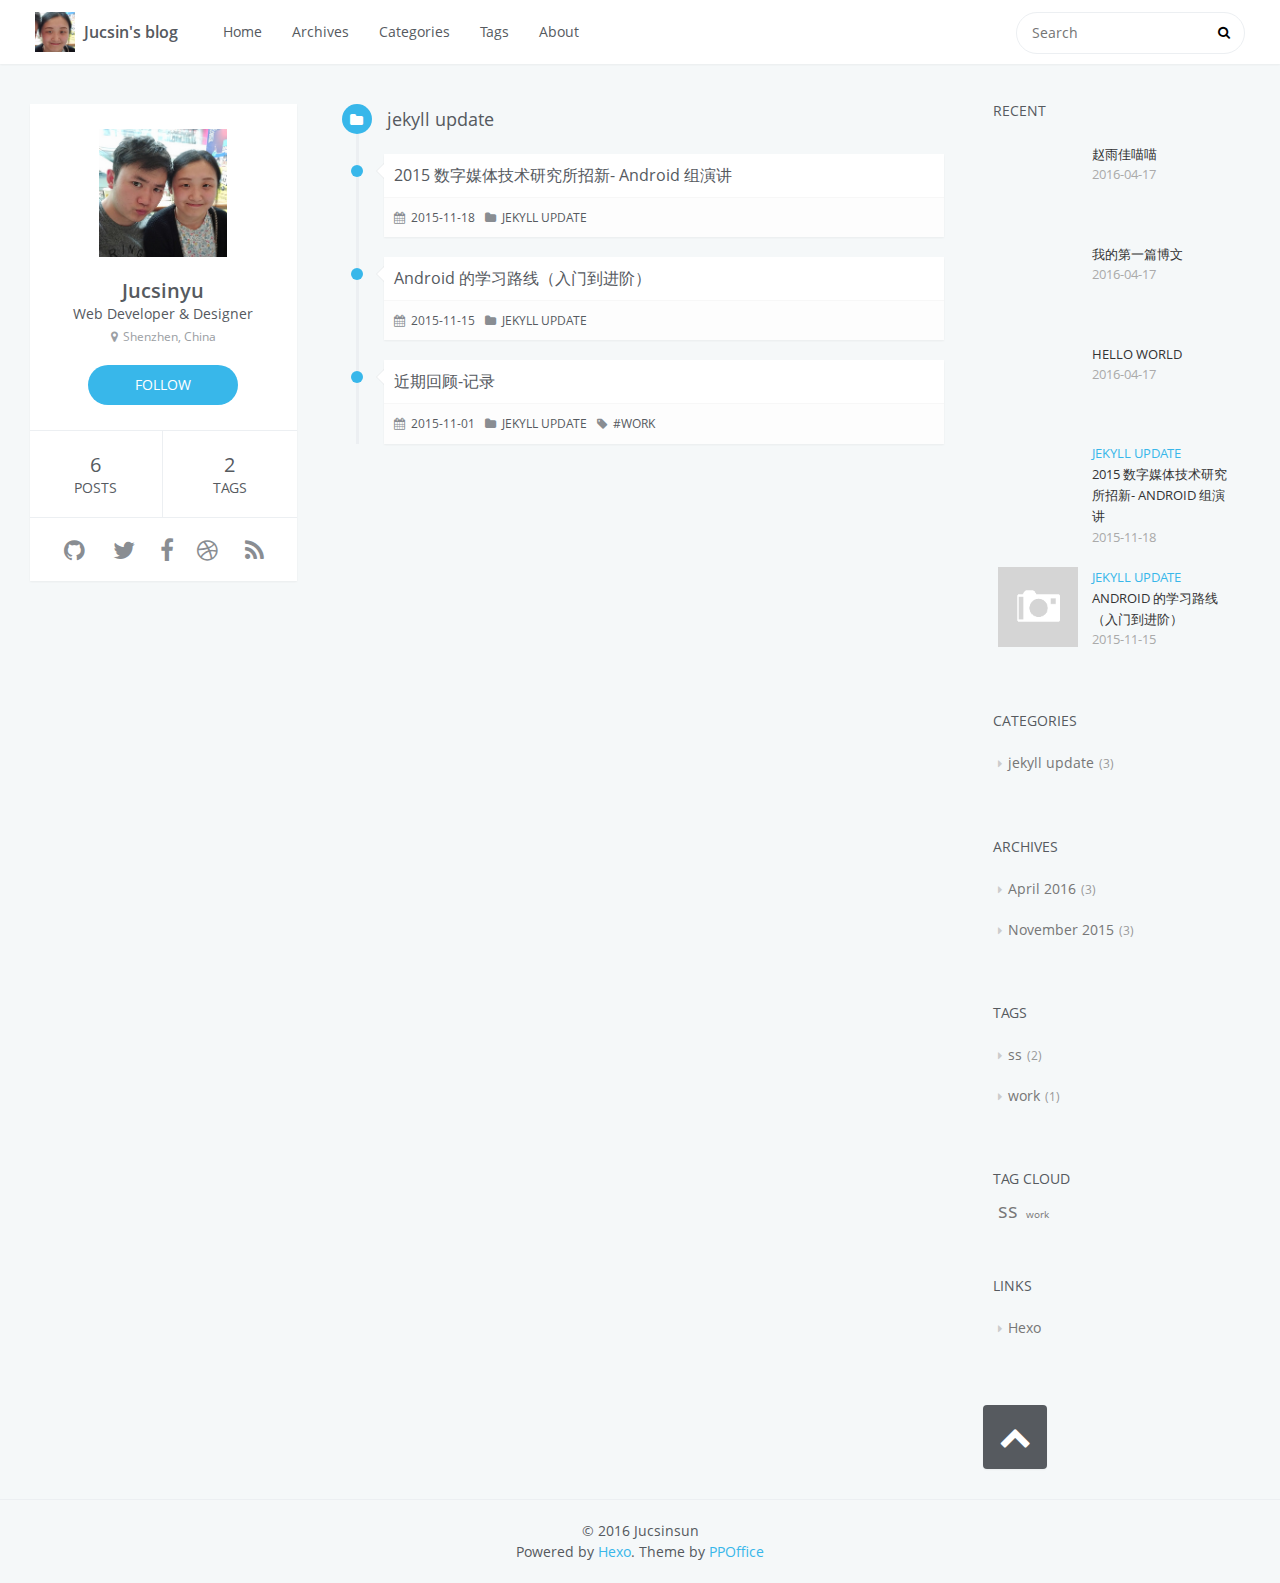
<file: categories/jekyll-update/index.html>
<!DOCTYPE html>
<html>
<head>
    <meta charset="utf-8">
    
    <title>Category: jekyll update | Jucsin&#39;s blog</title>
    <meta name="viewport" content="width=device-width, initial-scale=1, maximum-scale=1" />
    <meta name="description">
<meta property="og:type" content="website">
<meta property="og:title" content="Jucsin's blog">
<meta property="og:url" content="http://jucsinyu.com/categories/jekyll-update/index.html">
<meta property="og:site_name" content="Jucsin's blog">
<meta property="og:description">
<meta name="twitter:card" content="summary">
<meta name="twitter:title" content="Jucsin's blog">
<meta name="twitter:description">
    

    

    

    <link rel="stylesheet" href="/vendor/font-awesome/css/font-awesome.min.css">
    <link rel="stylesheet" href="/vendor/open-sans/styles.css">
    <link rel="stylesheet" href="/vendor/source-code-pro/styles.css">

    <link rel="stylesheet" href="/css/style.css">

    <script src="/vendor/jquery/2.1.3/jquery.min.js"></script>
    
    
        <link rel="stylesheet" href="/vendor/fancybox/jquery.fancybox.css">
    
    
    
    

</head>
<body>
    <div id="container">
        <header id="header">
    <div id="header-main" class="header-inner">
        <div class="outer">
            <a href="/" id="logo">
                <i class="logo"></i>
                <span class="site-title">Jucsin&#39;s blog</span>
            </a>
            <nav id="main-nav">
                
                    <a class="main-nav-link" href="/.">Home</a>
                
                    <a class="main-nav-link" href="/archives">Archives</a>
                
                    <a class="main-nav-link" href="/categories">Categories</a>
                
                    <a class="main-nav-link" href="/tags">Tags</a>
                
                    <a class="main-nav-link" href="/about">About</a>
                
            </nav>
            
                
                <nav id="sub-nav">
                    <div class="profile" id="profile-nav">
                        <a id="profile-anchor" href="javascript:;">
                            <img class="avatar" src="/css/images/avatar.jpg" />
                            <i class="fa fa-caret-down"></i>
                        </a>
                    </div>
                </nav>
            
            <div id="search-form-wrap">

    <form class="search-form">
        <input type="text" class="ins-search-input search-form-input" placeholder="Search" />
        <button type="submit" class="search-form-submit"></button>
    </form>
    <div class="ins-search">
    <div class="ins-search-mask"></div>
    <div class="ins-search-container">
        <div class="ins-input-wrapper">
            <input type="text" class="ins-search-input" placeholder="Type something..." />
            <span class="ins-close ins-selectable"><i class="fa fa-times-circle"></i></span>
        </div>
        <div class="ins-section-wrapper">
            <div class="ins-section-container"></div>
        </div>
    </div>
</div>
<script>
(function (window) {
    var INSIGHT_CONFIG = {
        TRANSLATION: {
            POSTS: 'Posts',
            PAGES: 'Pages',
            CATEGORIES: 'Categories',
            TAGS: 'Tags',
            UNTITLED: '(Untitled)',
        },
        ROOT_URL: '/',
        CONTENT_URL: '/content.json',
    };
    window.INSIGHT_CONFIG = INSIGHT_CONFIG;
})(window);
</script>
<script src="/js/insight.js"></script>

</div>
        </div>
    </div>
    <div id="main-nav-mobile" class="header-sub header-inner">
        <table class="menu outer">
            <tr>
                
                    <td><a class="main-nav-link" href="/.">Home</a></td>
                
                    <td><a class="main-nav-link" href="/archives">Archives</a></td>
                
                    <td><a class="main-nav-link" href="/categories">Categories</a></td>
                
                    <td><a class="main-nav-link" href="/tags">Tags</a></td>
                
                    <td><a class="main-nav-link" href="/about">About</a></td>
                
                <td>
                    
    <div class="search-form">
        <input type="text" class="ins-search-input search-form-input" placeholder="Search" />
    </div>

                </td>
            </tr>
        </table>
    </div>
</header>

        <div class="outer">
            
                

<aside id="profile">
    <div class="inner profile-inner">
        <div class="base-info profile-block">
            <img id="avatar" src="/css/images/avatar.jpg" />
            <h2 id="name">Jucsinyu</h2>
            <h3 id="title">Web Developer &amp; Designer</h3>
            <span id="location"><i class="fa fa-map-marker"></i>Shenzhen, China</span>
            <a id="follow" target="_blank" href="https://github.com/ppoffice/">FOLLOW</a>
        </div>
        <div class="article-info profile-block">
            <div class="article-info-block">
                6
                <span>posts</span>
            </div>
            <div class="article-info-block">
                2
                <span>tags</span>
            </div>
        </div>
        
        <div class="profile-block social-links">
            <table>
                <tr>
                    
                    <td><a href="https://github.com/DurianSUN" target="_blank" title="github"><i class="fa fa-github"></i></a></td>
                    
                    <td><a href="/" target="_blank" title="twitter"><i class="fa fa-twitter"></i></a></td>
                    
                    <td><a href="/" target="_blank" title="facebook"><i class="fa fa-facebook"></i></a></td>
                    
                    <td><a href="/" target="_blank" title="dribbble"><i class="fa fa-dribbble"></i></a></td>
                    
                    <td><a href="/" target="_blank" title="rss"><i class="fa fa-rss"></i></a></td>
                    
                </tr>
            </table>
        </div>
        
    </div>
</aside>

            
            <section id="main">
<div class="timeline timeline-wrap">
    <div class="timeline-row timeline-row-major">
        <span class="node"><i class="fa fa-folder"></i></span>
        <h1 class="title">jekyll update</h1>
    </div>
    
        <div class="timeline-row">
            <span class="node"></span>
            <div class="content">
                
    
        <h1 itemprop="name">
            <a class="timeline-article-title" href="/2015/11/18/2015-11-18-speak/">2015 数字媒体技术研究所招新- Android 组演讲</a>
        </h1>
    

                <div class="article-meta">
                    
    <div class="article-date">
        <i class="fa fa-calendar"></i>
        <a href="/2015/11/18/2015-11-18-speak/">
            <time datetime="2015-11-18T08:13:51.000Z" itemprop="datePublished">2015-11-18</time>
        </a>
    </div>


                    
    <div class="article-category">
    	<i class="fa fa-folder"></i>
        <a class="article-category-link" href="/categories/jekyll-update/">jekyll update</a>
    </div>

                    
                </div>
            </div>
        </div>
    
        <div class="timeline-row">
            <span class="node"></span>
            <div class="content">
                
    
        <h1 itemprop="name">
            <a class="timeline-article-title" href="/2015/11/15/2015-11-16-Android-study/"> Android 的学习路线（入门到进阶）</a>
        </h1>
    

                <div class="article-meta">
                    
    <div class="article-date">
        <i class="fa fa-calendar"></i>
        <a href="/2015/11/15/2015-11-16-Android-study/">
            <time datetime="2015-11-15T15:56:51.000Z" itemprop="datePublished">2015-11-15</time>
        </a>
    </div>


                    
    <div class="article-category">
    	<i class="fa fa-folder"></i>
        <a class="article-category-link" href="/categories/jekyll-update/">jekyll update</a>
    </div>

                    
                </div>
            </div>
        </div>
    
        <div class="timeline-row">
            <span class="node"></span>
            <div class="content">
                
    
        <h1 itemprop="name">
            <a class="timeline-article-title" href="/2015/11/01/2015-11-1-list/">近期回顾-记录</a>
        </h1>
    

                <div class="article-meta">
                    
    <div class="article-date">
        <i class="fa fa-calendar"></i>
        <a href="/2015/11/01/2015-11-1-list/">
            <time datetime="2015-11-01T08:11:49.000Z" itemprop="datePublished">2015-11-01</time>
        </a>
    </div>


                    
    <div class="article-category">
    	<i class="fa fa-folder"></i>
        <a class="article-category-link" href="/categories/jekyll-update/">jekyll update</a>
    </div>

                    
    <div class="article-tag">
        <i class="fa fa-tag"></i>
        <a class="tag-link" href="/tags/work/">work</a>
    </div>

                </div>
            </div>
        </div>
    
</div>
</section>
            
                <aside id="sidebar">
    
        
    <div class="widget-wrap">
        <h3 class="widget-title">recent</h3>
        <div class="widget">
            <ul id="recent-post" class="">
                
                    <li>
                        
                        <div class="item-thumbnail">
                            <a href="/2016/04/17/赵雨佳喵喵/" class="thumbnail">
    
    
        <span style="background-image:url(http://blog.zhangruipeng.me/hexo-theme-icarus/gallery/salt-lake.jpg)" alt="赵雨佳喵喵" class="thumbnail-image"></span>
    
</a>

                        </div>
                        
                        <div class="item-inner">
                            <p class="item-category"></p>
                            <p class="item-title"><a href="/2016/04/17/赵雨佳喵喵/" class="title">赵雨佳喵喵</a></p>
                            <p class="item-date"><time datetime="2016-04-17T03:36:28.000Z" itemprop="datePublished">2016-04-17</time></p>
                        </div>
                    </li>
                
                    <li>
                        
                        <div class="item-thumbnail">
                            <a href="/2016/04/17/我的第一篇博文/" class="thumbnail">
    
    
        <span style="background-image:url(http://blog.zhangruipeng.me/hexo-theme-icarus/gallery/little-girl.jpg)" alt="我的第一篇博文" class="thumbnail-image"></span>
    
</a>

                        </div>
                        
                        <div class="item-inner">
                            <p class="item-category"></p>
                            <p class="item-title"><a href="/2016/04/17/我的第一篇博文/" class="title">我的第一篇博文</a></p>
                            <p class="item-date"><time datetime="2016-04-17T03:34:52.000Z" itemprop="datePublished">2016-04-17</time></p>
                        </div>
                    </li>
                
                    <li>
                        
                        <div class="item-thumbnail">
                            <a href="/2016/04/17/hello-world/" class="thumbnail">
    
    
        <span style="background-image:url(http://blog.zhangruipeng.me/hexo-theme-icarus/gallery/guitarist.jpg)" alt="Hello World" class="thumbnail-image"></span>
    
</a>

                        </div>
                        
                        <div class="item-inner">
                            <p class="item-category"></p>
                            <p class="item-title"><a href="/2016/04/17/hello-world/" class="title">Hello World</a></p>
                            <p class="item-date"><time datetime="2016-04-17T03:23:49.915Z" itemprop="datePublished">2016-04-17</time></p>
                        </div>
                    </li>
                
                    <li>
                        
                        <div class="item-thumbnail">
                            <a href="/2015/11/18/2015-11-18-speak/" class="thumbnail">
    
    
        <span style="background-image:url(http://7xofac.com1.z0.glb.clouddn.com/幻灯片2.png)" alt="2015 数字媒体技术研究所招新- Android 组演讲" class="thumbnail-image"></span>
    
</a>

                        </div>
                        
                        <div class="item-inner">
                            <p class="item-category"><a class="article-category-link" href="/categories/jekyll-update/">jekyll update</a></p>
                            <p class="item-title"><a href="/2015/11/18/2015-11-18-speak/" class="title">2015 数字媒体技术研究所招新- Android 组演讲</a></p>
                            <p class="item-date"><time datetime="2015-11-18T08:13:51.000Z" itemprop="datePublished">2015-11-18</time></p>
                        </div>
                    </li>
                
                    <li>
                        
                        <div class="item-thumbnail">
                            <a href="/2015/11/15/2015-11-16-Android-study/" class="thumbnail">
    
    
        <span class="thumbnail-image thumbnail-none"></span>
    
</a>

                        </div>
                        
                        <div class="item-inner">
                            <p class="item-category"><a class="article-category-link" href="/categories/jekyll-update/">jekyll update</a></p>
                            <p class="item-title"><a href="/2015/11/15/2015-11-16-Android-study/" class="title"> Android 的学习路线（入门到进阶）</a></p>
                            <p class="item-date"><time datetime="2015-11-15T15:56:51.000Z" itemprop="datePublished">2015-11-15</time></p>
                        </div>
                    </li>
                
            </ul>
        </div>
    </div>

    
        
    <div class="widget-wrap">
        <h3 class="widget-title">categories</h3>
        <div class="widget">
            <ul class="category-list"><li class="category-list-item"><a class="category-list-link" href="/categories/jekyll-update/">jekyll update</a><span class="category-list-count">3</span></li></ul>
        </div>
    </div>

    
        
    <div class="widget-wrap">
        <h3 class="widget-title">archives</h3>
        <div class="widget">
            <ul class="archive-list"><li class="archive-list-item"><a class="archive-list-link" href="/archives/2016/04/">April 2016</a><span class="archive-list-count">3</span></li><li class="archive-list-item"><a class="archive-list-link" href="/archives/2015/11/">November 2015</a><span class="archive-list-count">3</span></li></ul>
        </div>
    </div>

    
        
    <div class="widget-wrap">
        <h3 class="widget-title">tags</h3>
        <div class="widget">
            <ul class="tag-list"><li class="tag-list-item"><a class="tag-list-link" href="/tags/ss/">ss</a><span class="tag-list-count">2</span></li><li class="tag-list-item"><a class="tag-list-link" href="/tags/work/">work</a><span class="tag-list-count">1</span></li></ul>
        </div>
    </div>

    
        
    <div class="widget-wrap">
        <h3 class="widget-title">tag cloud</h3>
        <div class="widget tagcloud">
            <a href="/tags/ss/" style="font-size: 20px;">ss</a> <a href="/tags/work/" style="font-size: 10px;">work</a>
        </div>
    </div>

    
        
    <div class="widget-wrap widget-list">
        <h3 class="widget-title">links</h3>
        <div class="widget">
            <ul>
                
                    <li>
                        <a href="http://hexo.io">Hexo</a>
                    </li>
                
            </ul>
        </div>
    </div>


    
    <div id="toTop" class="fa fa-chevron-up"></div>
</aside>
            
        </div>
        <footer id="footer">
    <div class="outer">
        <div id="footer-info" class="inner">
            &copy; 2016 Jucsinsun<br>
            Powered by <a href="http://hexo.io/" target="_blank">Hexo</a>. Theme by <a href="http://github.com/ppoffice">PPOffice</a>
        </div>
    </div>
</footer>
        
    
    <script>
    var disqus_shortname = 'hexo-theme-icarus';
    
    
    (function() {
    var dsq = document.createElement('script');
    dsq.type = 'text/javascript';
    dsq.async = true;
    dsq.src = '//' + disqus_shortname + '.disqus.com/count.js';
    (document.getElementsByTagName('head')[0] || document.getElementsByTagName('body')[0]).appendChild(dsq);
    })();
    </script>



    
        <script src="/vendor/fancybox/jquery.fancybox.pack.js"></script>
    


<!-- Custom Scripts -->
<script src="/js/main.js"></script>

    </div>
</body>
</html>
</file>
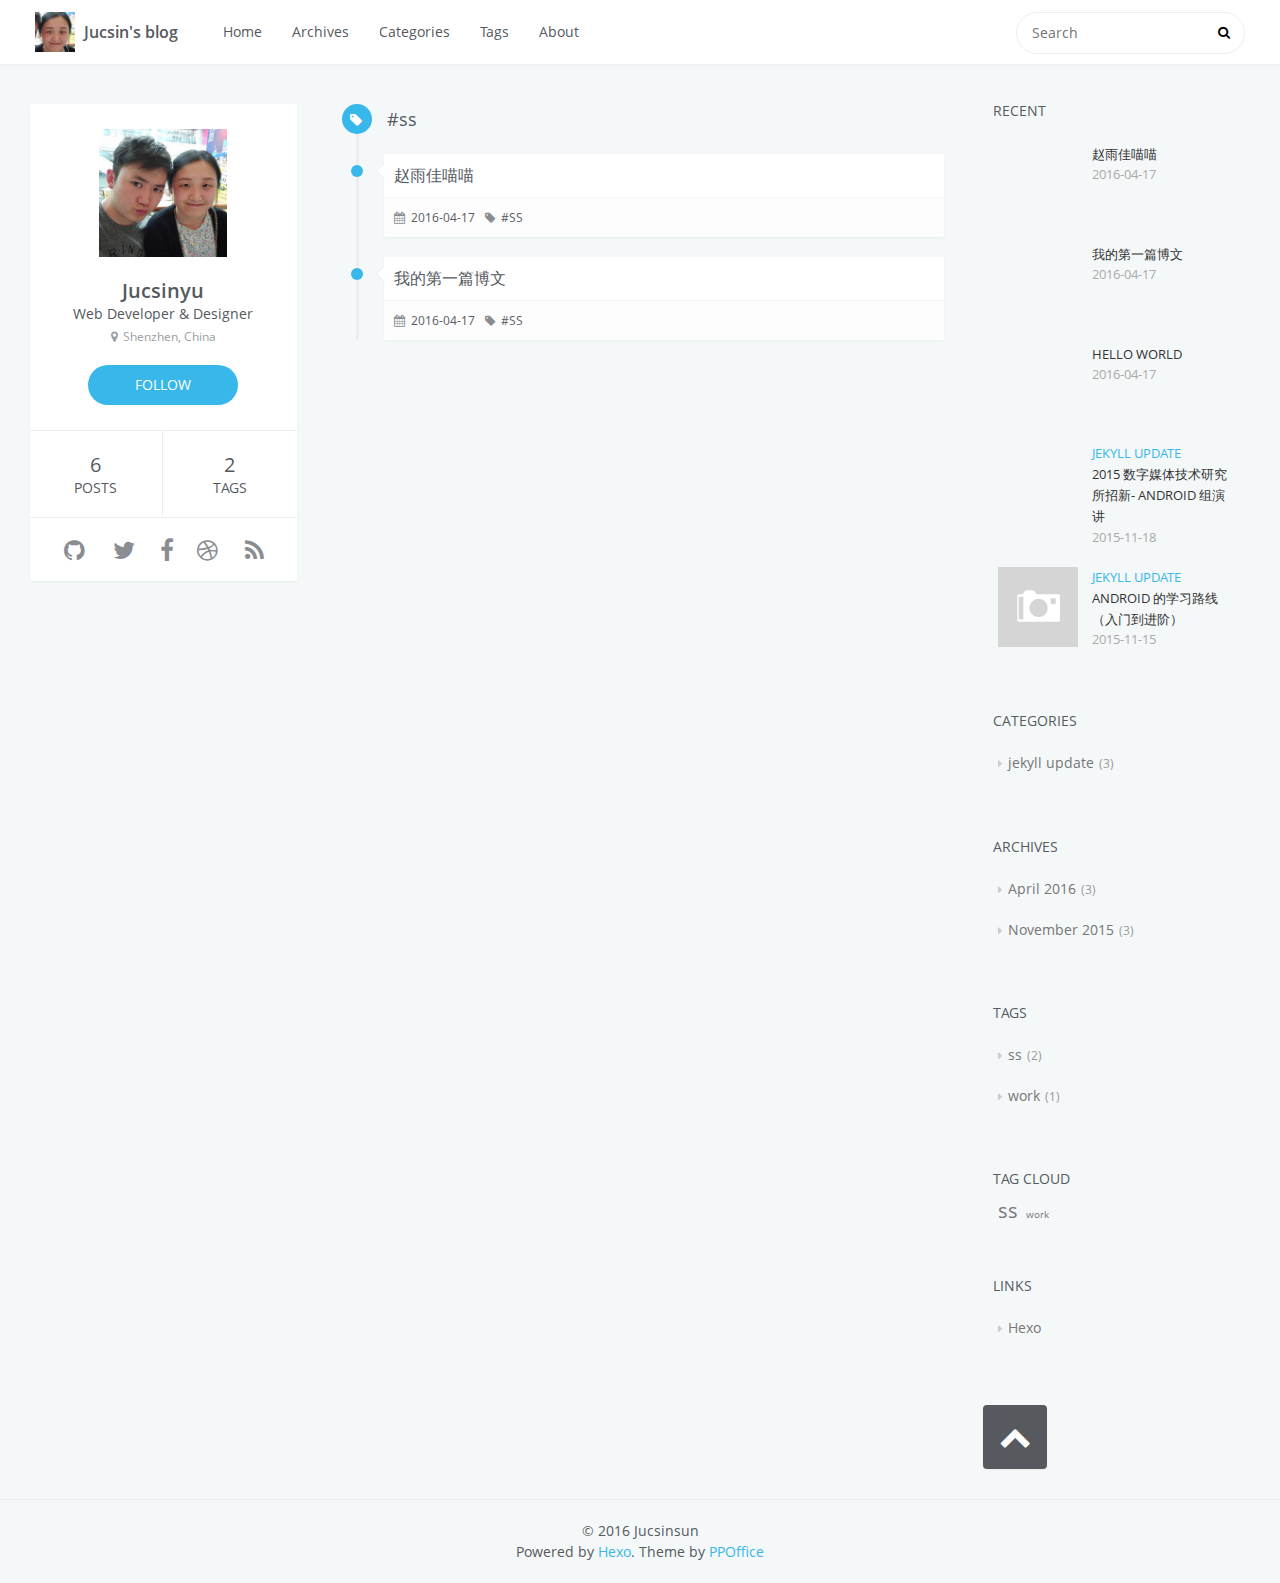
<file: tags/ss/index.html>
<!DOCTYPE html>
<html>
<head>
    <meta charset="utf-8">
    
    <title>Tag: ss | Jucsin&#39;s blog</title>
    <meta name="viewport" content="width=device-width, initial-scale=1, maximum-scale=1" />
    <meta name="description">
<meta property="og:type" content="website">
<meta property="og:title" content="Jucsin's blog">
<meta property="og:url" content="http://jucsinyu.com/tags/ss/index.html">
<meta property="og:site_name" content="Jucsin's blog">
<meta property="og:description">
<meta name="twitter:card" content="summary">
<meta name="twitter:title" content="Jucsin's blog">
<meta name="twitter:description">
    

    

    

    <link rel="stylesheet" href="/vendor/font-awesome/css/font-awesome.min.css">
    <link rel="stylesheet" href="/vendor/open-sans/styles.css">
    <link rel="stylesheet" href="/vendor/source-code-pro/styles.css">

    <link rel="stylesheet" href="/css/style.css">

    <script src="/vendor/jquery/2.1.3/jquery.min.js"></script>
    
    
        <link rel="stylesheet" href="/vendor/fancybox/jquery.fancybox.css">
    
    
    
    

</head>
<body>
    <div id="container">
        <header id="header">
    <div id="header-main" class="header-inner">
        <div class="outer">
            <a href="/" id="logo">
                <i class="logo"></i>
                <span class="site-title">Jucsin&#39;s blog</span>
            </a>
            <nav id="main-nav">
                
                    <a class="main-nav-link" href="/.">Home</a>
                
                    <a class="main-nav-link" href="/archives">Archives</a>
                
                    <a class="main-nav-link" href="/categories">Categories</a>
                
                    <a class="main-nav-link" href="/tags">Tags</a>
                
                    <a class="main-nav-link" href="/about">About</a>
                
            </nav>
            
                
                <nav id="sub-nav">
                    <div class="profile" id="profile-nav">
                        <a id="profile-anchor" href="javascript:;">
                            <img class="avatar" src="/css/images/avatar.jpg" />
                            <i class="fa fa-caret-down"></i>
                        </a>
                    </div>
                </nav>
            
            <div id="search-form-wrap">

    <form class="search-form">
        <input type="text" class="ins-search-input search-form-input" placeholder="Search" />
        <button type="submit" class="search-form-submit"></button>
    </form>
    <div class="ins-search">
    <div class="ins-search-mask"></div>
    <div class="ins-search-container">
        <div class="ins-input-wrapper">
            <input type="text" class="ins-search-input" placeholder="Type something..." />
            <span class="ins-close ins-selectable"><i class="fa fa-times-circle"></i></span>
        </div>
        <div class="ins-section-wrapper">
            <div class="ins-section-container"></div>
        </div>
    </div>
</div>
<script>
(function (window) {
    var INSIGHT_CONFIG = {
        TRANSLATION: {
            POSTS: 'Posts',
            PAGES: 'Pages',
            CATEGORIES: 'Categories',
            TAGS: 'Tags',
            UNTITLED: '(Untitled)',
        },
        ROOT_URL: '/',
        CONTENT_URL: '/content.json',
    };
    window.INSIGHT_CONFIG = INSIGHT_CONFIG;
})(window);
</script>
<script src="/js/insight.js"></script>

</div>
        </div>
    </div>
    <div id="main-nav-mobile" class="header-sub header-inner">
        <table class="menu outer">
            <tr>
                
                    <td><a class="main-nav-link" href="/.">Home</a></td>
                
                    <td><a class="main-nav-link" href="/archives">Archives</a></td>
                
                    <td><a class="main-nav-link" href="/categories">Categories</a></td>
                
                    <td><a class="main-nav-link" href="/tags">Tags</a></td>
                
                    <td><a class="main-nav-link" href="/about">About</a></td>
                
                <td>
                    
    <div class="search-form">
        <input type="text" class="ins-search-input search-form-input" placeholder="Search" />
    </div>

                </td>
            </tr>
        </table>
    </div>
</header>

        <div class="outer">
            
                

<aside id="profile">
    <div class="inner profile-inner">
        <div class="base-info profile-block">
            <img id="avatar" src="/css/images/avatar.jpg" />
            <h2 id="name">Jucsinyu</h2>
            <h3 id="title">Web Developer &amp; Designer</h3>
            <span id="location"><i class="fa fa-map-marker"></i>Shenzhen, China</span>
            <a id="follow" target="_blank" href="https://github.com/ppoffice/">FOLLOW</a>
        </div>
        <div class="article-info profile-block">
            <div class="article-info-block">
                6
                <span>posts</span>
            </div>
            <div class="article-info-block">
                2
                <span>tags</span>
            </div>
        </div>
        
        <div class="profile-block social-links">
            <table>
                <tr>
                    
                    <td><a href="https://github.com/DurianSUN" target="_blank" title="github"><i class="fa fa-github"></i></a></td>
                    
                    <td><a href="/" target="_blank" title="twitter"><i class="fa fa-twitter"></i></a></td>
                    
                    <td><a href="/" target="_blank" title="facebook"><i class="fa fa-facebook"></i></a></td>
                    
                    <td><a href="/" target="_blank" title="dribbble"><i class="fa fa-dribbble"></i></a></td>
                    
                    <td><a href="/" target="_blank" title="rss"><i class="fa fa-rss"></i></a></td>
                    
                </tr>
            </table>
        </div>
        
    </div>
</aside>

            
            <section id="main">
<div class="timeline timeline-wrap">
    <div class="timeline-row timeline-row-major">
        <span class="node"><i class="fa fa-tag"></i></span>
        <h1 class="title">#ss</h1>
    </div>
    
        <div class="timeline-row">
            <span class="node"></span>
            <div class="content">
                
    
        <h1 itemprop="name">
            <a class="timeline-article-title" href="/2016/04/17/赵雨佳喵喵/">赵雨佳喵喵</a>
        </h1>
    

                <div class="article-meta">
                    
    <div class="article-date">
        <i class="fa fa-calendar"></i>
        <a href="/2016/04/17/赵雨佳喵喵/">
            <time datetime="2016-04-17T03:36:28.000Z" itemprop="datePublished">2016-04-17</time>
        </a>
    </div>


                    
                    
    <div class="article-tag">
        <i class="fa fa-tag"></i>
        <a class="tag-link" href="/tags/ss/">ss</a>
    </div>

                </div>
            </div>
        </div>
    
        <div class="timeline-row">
            <span class="node"></span>
            <div class="content">
                
    
        <h1 itemprop="name">
            <a class="timeline-article-title" href="/2016/04/17/我的第一篇博文/">我的第一篇博文</a>
        </h1>
    

                <div class="article-meta">
                    
    <div class="article-date">
        <i class="fa fa-calendar"></i>
        <a href="/2016/04/17/我的第一篇博文/">
            <time datetime="2016-04-17T03:34:52.000Z" itemprop="datePublished">2016-04-17</time>
        </a>
    </div>


                    
                    
    <div class="article-tag">
        <i class="fa fa-tag"></i>
        <a class="tag-link" href="/tags/ss/">ss</a>
    </div>

                </div>
            </div>
        </div>
    
</div>
</section>
            
                <aside id="sidebar">
    
        
    <div class="widget-wrap">
        <h3 class="widget-title">recent</h3>
        <div class="widget">
            <ul id="recent-post" class="">
                
                    <li>
                        
                        <div class="item-thumbnail">
                            <a href="/2016/04/17/赵雨佳喵喵/" class="thumbnail">
    
    
        <span style="background-image:url(http://blog.zhangruipeng.me/hexo-theme-icarus/gallery/salt-lake.jpg)" alt="赵雨佳喵喵" class="thumbnail-image"></span>
    
</a>

                        </div>
                        
                        <div class="item-inner">
                            <p class="item-category"></p>
                            <p class="item-title"><a href="/2016/04/17/赵雨佳喵喵/" class="title">赵雨佳喵喵</a></p>
                            <p class="item-date"><time datetime="2016-04-17T03:36:28.000Z" itemprop="datePublished">2016-04-17</time></p>
                        </div>
                    </li>
                
                    <li>
                        
                        <div class="item-thumbnail">
                            <a href="/2016/04/17/我的第一篇博文/" class="thumbnail">
    
    
        <span style="background-image:url(http://blog.zhangruipeng.me/hexo-theme-icarus/gallery/little-girl.jpg)" alt="我的第一篇博文" class="thumbnail-image"></span>
    
</a>

                        </div>
                        
                        <div class="item-inner">
                            <p class="item-category"></p>
                            <p class="item-title"><a href="/2016/04/17/我的第一篇博文/" class="title">我的第一篇博文</a></p>
                            <p class="item-date"><time datetime="2016-04-17T03:34:52.000Z" itemprop="datePublished">2016-04-17</time></p>
                        </div>
                    </li>
                
                    <li>
                        
                        <div class="item-thumbnail">
                            <a href="/2016/04/17/hello-world/" class="thumbnail">
    
    
        <span style="background-image:url(http://blog.zhangruipeng.me/hexo-theme-icarus/gallery/guitarist.jpg)" alt="Hello World" class="thumbnail-image"></span>
    
</a>

                        </div>
                        
                        <div class="item-inner">
                            <p class="item-category"></p>
                            <p class="item-title"><a href="/2016/04/17/hello-world/" class="title">Hello World</a></p>
                            <p class="item-date"><time datetime="2016-04-17T03:23:49.915Z" itemprop="datePublished">2016-04-17</time></p>
                        </div>
                    </li>
                
                    <li>
                        
                        <div class="item-thumbnail">
                            <a href="/2015/11/18/2015-11-18-speak/" class="thumbnail">
    
    
        <span style="background-image:url(http://7xofac.com1.z0.glb.clouddn.com/幻灯片2.png)" alt="2015 数字媒体技术研究所招新- Android 组演讲" class="thumbnail-image"></span>
    
</a>

                        </div>
                        
                        <div class="item-inner">
                            <p class="item-category"><a class="article-category-link" href="/categories/jekyll-update/">jekyll update</a></p>
                            <p class="item-title"><a href="/2015/11/18/2015-11-18-speak/" class="title">2015 数字媒体技术研究所招新- Android 组演讲</a></p>
                            <p class="item-date"><time datetime="2015-11-18T08:13:51.000Z" itemprop="datePublished">2015-11-18</time></p>
                        </div>
                    </li>
                
                    <li>
                        
                        <div class="item-thumbnail">
                            <a href="/2015/11/15/2015-11-16-Android-study/" class="thumbnail">
    
    
        <span class="thumbnail-image thumbnail-none"></span>
    
</a>

                        </div>
                        
                        <div class="item-inner">
                            <p class="item-category"><a class="article-category-link" href="/categories/jekyll-update/">jekyll update</a></p>
                            <p class="item-title"><a href="/2015/11/15/2015-11-16-Android-study/" class="title"> Android 的学习路线（入门到进阶）</a></p>
                            <p class="item-date"><time datetime="2015-11-15T15:56:51.000Z" itemprop="datePublished">2015-11-15</time></p>
                        </div>
                    </li>
                
            </ul>
        </div>
    </div>

    
        
    <div class="widget-wrap">
        <h3 class="widget-title">categories</h3>
        <div class="widget">
            <ul class="category-list"><li class="category-list-item"><a class="category-list-link" href="/categories/jekyll-update/">jekyll update</a><span class="category-list-count">3</span></li></ul>
        </div>
    </div>

    
        
    <div class="widget-wrap">
        <h3 class="widget-title">archives</h3>
        <div class="widget">
            <ul class="archive-list"><li class="archive-list-item"><a class="archive-list-link" href="/archives/2016/04/">April 2016</a><span class="archive-list-count">3</span></li><li class="archive-list-item"><a class="archive-list-link" href="/archives/2015/11/">November 2015</a><span class="archive-list-count">3</span></li></ul>
        </div>
    </div>

    
        
    <div class="widget-wrap">
        <h3 class="widget-title">tags</h3>
        <div class="widget">
            <ul class="tag-list"><li class="tag-list-item"><a class="tag-list-link" href="/tags/ss/">ss</a><span class="tag-list-count">2</span></li><li class="tag-list-item"><a class="tag-list-link" href="/tags/work/">work</a><span class="tag-list-count">1</span></li></ul>
        </div>
    </div>

    
        
    <div class="widget-wrap">
        <h3 class="widget-title">tag cloud</h3>
        <div class="widget tagcloud">
            <a href="/tags/ss/" style="font-size: 20px;">ss</a> <a href="/tags/work/" style="font-size: 10px;">work</a>
        </div>
    </div>

    
        
    <div class="widget-wrap widget-list">
        <h3 class="widget-title">links</h3>
        <div class="widget">
            <ul>
                
                    <li>
                        <a href="http://hexo.io">Hexo</a>
                    </li>
                
            </ul>
        </div>
    </div>


    
    <div id="toTop" class="fa fa-chevron-up"></div>
</aside>
            
        </div>
        <footer id="footer">
    <div class="outer">
        <div id="footer-info" class="inner">
            &copy; 2016 Jucsinsun<br>
            Powered by <a href="http://hexo.io/" target="_blank">Hexo</a>. Theme by <a href="http://github.com/ppoffice">PPOffice</a>
        </div>
    </div>
</footer>
        
    
    <script>
    var disqus_shortname = 'hexo-theme-icarus';
    
    
    (function() {
    var dsq = document.createElement('script');
    dsq.type = 'text/javascript';
    dsq.async = true;
    dsq.src = '//' + disqus_shortname + '.disqus.com/count.js';
    (document.getElementsByTagName('head')[0] || document.getElementsByTagName('body')[0]).appendChild(dsq);
    })();
    </script>



    
        <script src="/vendor/fancybox/jquery.fancybox.pack.js"></script>
    


<!-- Custom Scripts -->
<script src="/js/main.js"></script>

    </div>
</body>
</html>
</file>
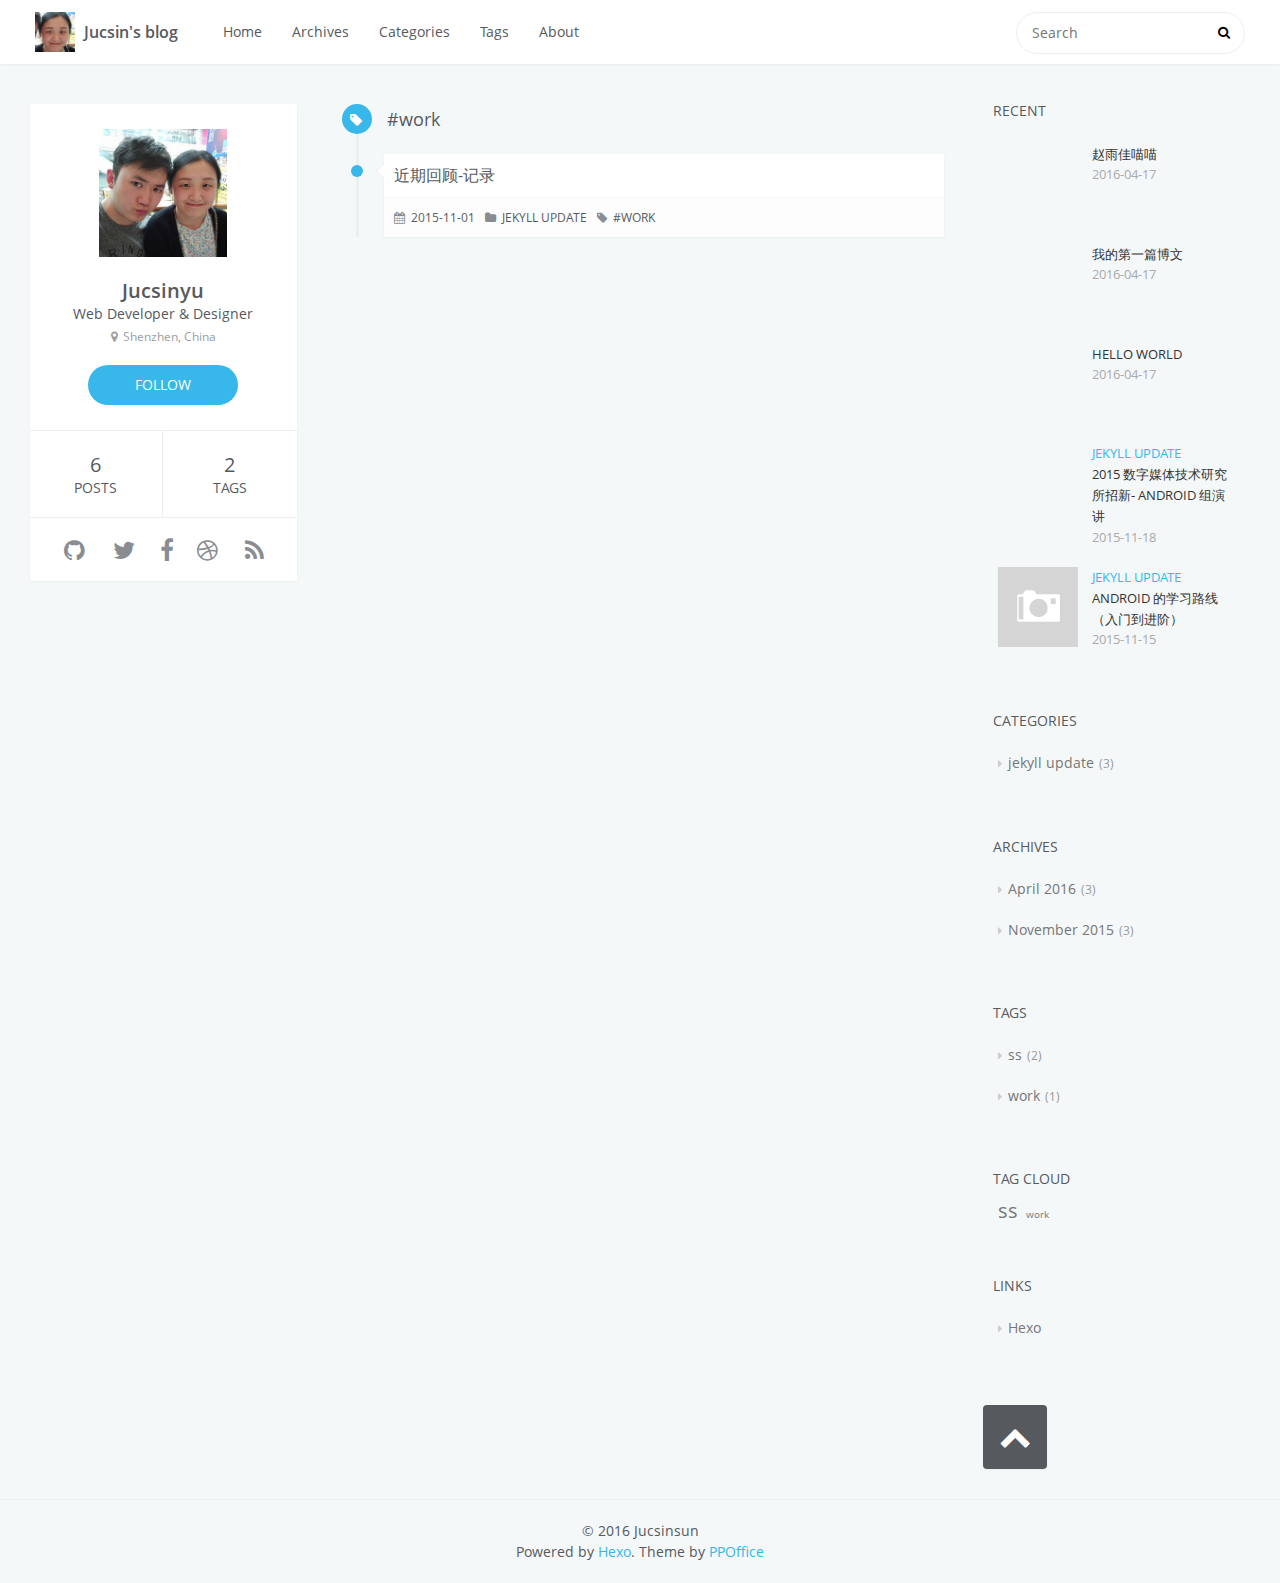
<file: tags/work/index.html>
<!DOCTYPE html>
<html>
<head>
    <meta charset="utf-8">
    
    <title>Tag: work | Jucsin&#39;s blog</title>
    <meta name="viewport" content="width=device-width, initial-scale=1, maximum-scale=1" />
    <meta name="description">
<meta property="og:type" content="website">
<meta property="og:title" content="Jucsin's blog">
<meta property="og:url" content="http://jucsinyu.com/tags/work/index.html">
<meta property="og:site_name" content="Jucsin's blog">
<meta property="og:description">
<meta name="twitter:card" content="summary">
<meta name="twitter:title" content="Jucsin's blog">
<meta name="twitter:description">
    

    

    

    <link rel="stylesheet" href="/vendor/font-awesome/css/font-awesome.min.css">
    <link rel="stylesheet" href="/vendor/open-sans/styles.css">
    <link rel="stylesheet" href="/vendor/source-code-pro/styles.css">

    <link rel="stylesheet" href="/css/style.css">

    <script src="/vendor/jquery/2.1.3/jquery.min.js"></script>
    
    
        <link rel="stylesheet" href="/vendor/fancybox/jquery.fancybox.css">
    
    
    
    

</head>
<body>
    <div id="container">
        <header id="header">
    <div id="header-main" class="header-inner">
        <div class="outer">
            <a href="/" id="logo">
                <i class="logo"></i>
                <span class="site-title">Jucsin&#39;s blog</span>
            </a>
            <nav id="main-nav">
                
                    <a class="main-nav-link" href="/.">Home</a>
                
                    <a class="main-nav-link" href="/archives">Archives</a>
                
                    <a class="main-nav-link" href="/categories">Categories</a>
                
                    <a class="main-nav-link" href="/tags">Tags</a>
                
                    <a class="main-nav-link" href="/about">About</a>
                
            </nav>
            
                
                <nav id="sub-nav">
                    <div class="profile" id="profile-nav">
                        <a id="profile-anchor" href="javascript:;">
                            <img class="avatar" src="/css/images/avatar.jpg" />
                            <i class="fa fa-caret-down"></i>
                        </a>
                    </div>
                </nav>
            
            <div id="search-form-wrap">

    <form class="search-form">
        <input type="text" class="ins-search-input search-form-input" placeholder="Search" />
        <button type="submit" class="search-form-submit"></button>
    </form>
    <div class="ins-search">
    <div class="ins-search-mask"></div>
    <div class="ins-search-container">
        <div class="ins-input-wrapper">
            <input type="text" class="ins-search-input" placeholder="Type something..." />
            <span class="ins-close ins-selectable"><i class="fa fa-times-circle"></i></span>
        </div>
        <div class="ins-section-wrapper">
            <div class="ins-section-container"></div>
        </div>
    </div>
</div>
<script>
(function (window) {
    var INSIGHT_CONFIG = {
        TRANSLATION: {
            POSTS: 'Posts',
            PAGES: 'Pages',
            CATEGORIES: 'Categories',
            TAGS: 'Tags',
            UNTITLED: '(Untitled)',
        },
        ROOT_URL: '/',
        CONTENT_URL: '/content.json',
    };
    window.INSIGHT_CONFIG = INSIGHT_CONFIG;
})(window);
</script>
<script src="/js/insight.js"></script>

</div>
        </div>
    </div>
    <div id="main-nav-mobile" class="header-sub header-inner">
        <table class="menu outer">
            <tr>
                
                    <td><a class="main-nav-link" href="/.">Home</a></td>
                
                    <td><a class="main-nav-link" href="/archives">Archives</a></td>
                
                    <td><a class="main-nav-link" href="/categories">Categories</a></td>
                
                    <td><a class="main-nav-link" href="/tags">Tags</a></td>
                
                    <td><a class="main-nav-link" href="/about">About</a></td>
                
                <td>
                    
    <div class="search-form">
        <input type="text" class="ins-search-input search-form-input" placeholder="Search" />
    </div>

                </td>
            </tr>
        </table>
    </div>
</header>

        <div class="outer">
            
                

<aside id="profile">
    <div class="inner profile-inner">
        <div class="base-info profile-block">
            <img id="avatar" src="/css/images/avatar.jpg" />
            <h2 id="name">Jucsinyu</h2>
            <h3 id="title">Web Developer &amp; Designer</h3>
            <span id="location"><i class="fa fa-map-marker"></i>Shenzhen, China</span>
            <a id="follow" target="_blank" href="https://github.com/ppoffice/">FOLLOW</a>
        </div>
        <div class="article-info profile-block">
            <div class="article-info-block">
                6
                <span>posts</span>
            </div>
            <div class="article-info-block">
                2
                <span>tags</span>
            </div>
        </div>
        
        <div class="profile-block social-links">
            <table>
                <tr>
                    
                    <td><a href="https://github.com/DurianSUN" target="_blank" title="github"><i class="fa fa-github"></i></a></td>
                    
                    <td><a href="/" target="_blank" title="twitter"><i class="fa fa-twitter"></i></a></td>
                    
                    <td><a href="/" target="_blank" title="facebook"><i class="fa fa-facebook"></i></a></td>
                    
                    <td><a href="/" target="_blank" title="dribbble"><i class="fa fa-dribbble"></i></a></td>
                    
                    <td><a href="/" target="_blank" title="rss"><i class="fa fa-rss"></i></a></td>
                    
                </tr>
            </table>
        </div>
        
    </div>
</aside>

            
            <section id="main">
<div class="timeline timeline-wrap">
    <div class="timeline-row timeline-row-major">
        <span class="node"><i class="fa fa-tag"></i></span>
        <h1 class="title">#work</h1>
    </div>
    
        <div class="timeline-row">
            <span class="node"></span>
            <div class="content">
                
    
        <h1 itemprop="name">
            <a class="timeline-article-title" href="/2015/11/01/2015-11-1-list/">近期回顾-记录</a>
        </h1>
    

                <div class="article-meta">
                    
    <div class="article-date">
        <i class="fa fa-calendar"></i>
        <a href="/2015/11/01/2015-11-1-list/">
            <time datetime="2015-11-01T08:11:49.000Z" itemprop="datePublished">2015-11-01</time>
        </a>
    </div>


                    
    <div class="article-category">
    	<i class="fa fa-folder"></i>
        <a class="article-category-link" href="/categories/jekyll-update/">jekyll update</a>
    </div>

                    
    <div class="article-tag">
        <i class="fa fa-tag"></i>
        <a class="tag-link" href="/tags/work/">work</a>
    </div>

                </div>
            </div>
        </div>
    
</div>
</section>
            
                <aside id="sidebar">
    
        
    <div class="widget-wrap">
        <h3 class="widget-title">recent</h3>
        <div class="widget">
            <ul id="recent-post" class="">
                
                    <li>
                        
                        <div class="item-thumbnail">
                            <a href="/2016/04/17/赵雨佳喵喵/" class="thumbnail">
    
    
        <span style="background-image:url(http://blog.zhangruipeng.me/hexo-theme-icarus/gallery/salt-lake.jpg)" alt="赵雨佳喵喵" class="thumbnail-image"></span>
    
</a>

                        </div>
                        
                        <div class="item-inner">
                            <p class="item-category"></p>
                            <p class="item-title"><a href="/2016/04/17/赵雨佳喵喵/" class="title">赵雨佳喵喵</a></p>
                            <p class="item-date"><time datetime="2016-04-17T03:36:28.000Z" itemprop="datePublished">2016-04-17</time></p>
                        </div>
                    </li>
                
                    <li>
                        
                        <div class="item-thumbnail">
                            <a href="/2016/04/17/我的第一篇博文/" class="thumbnail">
    
    
        <span style="background-image:url(http://blog.zhangruipeng.me/hexo-theme-icarus/gallery/little-girl.jpg)" alt="我的第一篇博文" class="thumbnail-image"></span>
    
</a>

                        </div>
                        
                        <div class="item-inner">
                            <p class="item-category"></p>
                            <p class="item-title"><a href="/2016/04/17/我的第一篇博文/" class="title">我的第一篇博文</a></p>
                            <p class="item-date"><time datetime="2016-04-17T03:34:52.000Z" itemprop="datePublished">2016-04-17</time></p>
                        </div>
                    </li>
                
                    <li>
                        
                        <div class="item-thumbnail">
                            <a href="/2016/04/17/hello-world/" class="thumbnail">
    
    
        <span style="background-image:url(http://blog.zhangruipeng.me/hexo-theme-icarus/gallery/guitarist.jpg)" alt="Hello World" class="thumbnail-image"></span>
    
</a>

                        </div>
                        
                        <div class="item-inner">
                            <p class="item-category"></p>
                            <p class="item-title"><a href="/2016/04/17/hello-world/" class="title">Hello World</a></p>
                            <p class="item-date"><time datetime="2016-04-17T03:23:49.915Z" itemprop="datePublished">2016-04-17</time></p>
                        </div>
                    </li>
                
                    <li>
                        
                        <div class="item-thumbnail">
                            <a href="/2015/11/18/2015-11-18-speak/" class="thumbnail">
    
    
        <span style="background-image:url(http://7xofac.com1.z0.glb.clouddn.com/幻灯片2.png)" alt="2015 数字媒体技术研究所招新- Android 组演讲" class="thumbnail-image"></span>
    
</a>

                        </div>
                        
                        <div class="item-inner">
                            <p class="item-category"><a class="article-category-link" href="/categories/jekyll-update/">jekyll update</a></p>
                            <p class="item-title"><a href="/2015/11/18/2015-11-18-speak/" class="title">2015 数字媒体技术研究所招新- Android 组演讲</a></p>
                            <p class="item-date"><time datetime="2015-11-18T08:13:51.000Z" itemprop="datePublished">2015-11-18</time></p>
                        </div>
                    </li>
                
                    <li>
                        
                        <div class="item-thumbnail">
                            <a href="/2015/11/15/2015-11-16-Android-study/" class="thumbnail">
    
    
        <span class="thumbnail-image thumbnail-none"></span>
    
</a>

                        </div>
                        
                        <div class="item-inner">
                            <p class="item-category"><a class="article-category-link" href="/categories/jekyll-update/">jekyll update</a></p>
                            <p class="item-title"><a href="/2015/11/15/2015-11-16-Android-study/" class="title"> Android 的学习路线（入门到进阶）</a></p>
                            <p class="item-date"><time datetime="2015-11-15T15:56:51.000Z" itemprop="datePublished">2015-11-15</time></p>
                        </div>
                    </li>
                
            </ul>
        </div>
    </div>

    
        
    <div class="widget-wrap">
        <h3 class="widget-title">categories</h3>
        <div class="widget">
            <ul class="category-list"><li class="category-list-item"><a class="category-list-link" href="/categories/jekyll-update/">jekyll update</a><span class="category-list-count">3</span></li></ul>
        </div>
    </div>

    
        
    <div class="widget-wrap">
        <h3 class="widget-title">archives</h3>
        <div class="widget">
            <ul class="archive-list"><li class="archive-list-item"><a class="archive-list-link" href="/archives/2016/04/">April 2016</a><span class="archive-list-count">3</span></li><li class="archive-list-item"><a class="archive-list-link" href="/archives/2015/11/">November 2015</a><span class="archive-list-count">3</span></li></ul>
        </div>
    </div>

    
        
    <div class="widget-wrap">
        <h3 class="widget-title">tags</h3>
        <div class="widget">
            <ul class="tag-list"><li class="tag-list-item"><a class="tag-list-link" href="/tags/ss/">ss</a><span class="tag-list-count">2</span></li><li class="tag-list-item"><a class="tag-list-link" href="/tags/work/">work</a><span class="tag-list-count">1</span></li></ul>
        </div>
    </div>

    
        
    <div class="widget-wrap">
        <h3 class="widget-title">tag cloud</h3>
        <div class="widget tagcloud">
            <a href="/tags/ss/" style="font-size: 20px;">ss</a> <a href="/tags/work/" style="font-size: 10px;">work</a>
        </div>
    </div>

    
        
    <div class="widget-wrap widget-list">
        <h3 class="widget-title">links</h3>
        <div class="widget">
            <ul>
                
                    <li>
                        <a href="http://hexo.io">Hexo</a>
                    </li>
                
            </ul>
        </div>
    </div>


    
    <div id="toTop" class="fa fa-chevron-up"></div>
</aside>
            
        </div>
        <footer id="footer">
    <div class="outer">
        <div id="footer-info" class="inner">
            &copy; 2016 Jucsinsun<br>
            Powered by <a href="http://hexo.io/" target="_blank">Hexo</a>. Theme by <a href="http://github.com/ppoffice">PPOffice</a>
        </div>
    </div>
</footer>
        
    
    <script>
    var disqus_shortname = 'hexo-theme-icarus';
    
    
    (function() {
    var dsq = document.createElement('script');
    dsq.type = 'text/javascript';
    dsq.async = true;
    dsq.src = '//' + disqus_shortname + '.disqus.com/count.js';
    (document.getElementsByTagName('head')[0] || document.getElementsByTagName('body')[0]).appendChild(dsq);
    })();
    </script>



    
        <script src="/vendor/fancybox/jquery.fancybox.pack.js"></script>
    


<!-- Custom Scripts -->
<script src="/js/main.js"></script>

    </div>
</body>
</html>
</file>
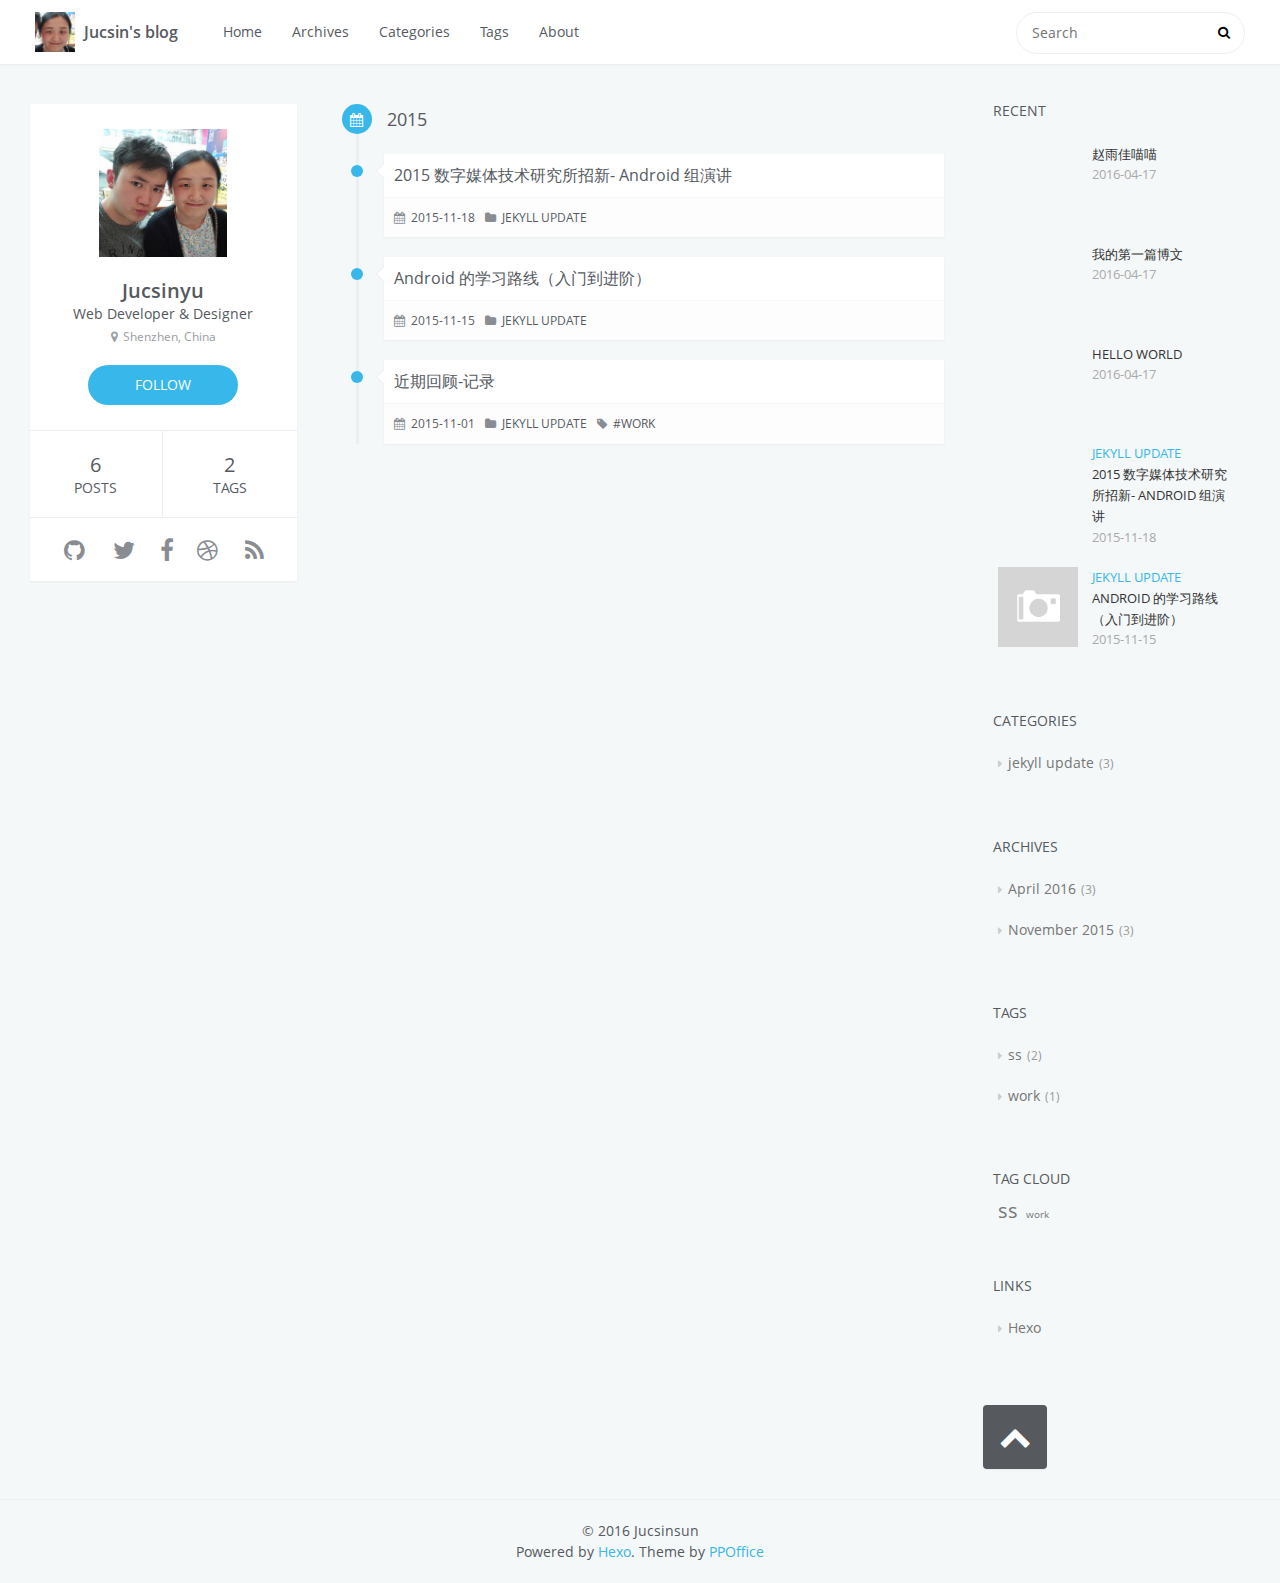
<file: archives/2015/11/index.html>
<!DOCTYPE html>
<html>
<head>
    <meta charset="utf-8">
    
    <title>Archive: 2015/11 | Jucsin&#39;s blog</title>
    <meta name="viewport" content="width=device-width, initial-scale=1, maximum-scale=1" />
    <meta name="description">
<meta property="og:type" content="website">
<meta property="og:title" content="Jucsin's blog">
<meta property="og:url" content="http://jucsinyu.com/archives/2015/11/index.html">
<meta property="og:site_name" content="Jucsin's blog">
<meta property="og:description">
<meta name="twitter:card" content="summary">
<meta name="twitter:title" content="Jucsin's blog">
<meta name="twitter:description">
    

    

    

    <link rel="stylesheet" href="/vendor/font-awesome/css/font-awesome.min.css">
    <link rel="stylesheet" href="/vendor/open-sans/styles.css">
    <link rel="stylesheet" href="/vendor/source-code-pro/styles.css">

    <link rel="stylesheet" href="/css/style.css">

    <script src="/vendor/jquery/2.1.3/jquery.min.js"></script>
    
    
        <link rel="stylesheet" href="/vendor/fancybox/jquery.fancybox.css">
    
    
    
    

</head>
<body>
    <div id="container">
        <header id="header">
    <div id="header-main" class="header-inner">
        <div class="outer">
            <a href="/" id="logo">
                <i class="logo"></i>
                <span class="site-title">Jucsin&#39;s blog</span>
            </a>
            <nav id="main-nav">
                
                    <a class="main-nav-link" href="/.">Home</a>
                
                    <a class="main-nav-link" href="/archives">Archives</a>
                
                    <a class="main-nav-link" href="/categories">Categories</a>
                
                    <a class="main-nav-link" href="/tags">Tags</a>
                
                    <a class="main-nav-link" href="/about">About</a>
                
            </nav>
            
                
                <nav id="sub-nav">
                    <div class="profile" id="profile-nav">
                        <a id="profile-anchor" href="javascript:;">
                            <img class="avatar" src="/css/images/avatar.jpg" />
                            <i class="fa fa-caret-down"></i>
                        </a>
                    </div>
                </nav>
            
            <div id="search-form-wrap">

    <form class="search-form">
        <input type="text" class="ins-search-input search-form-input" placeholder="Search" />
        <button type="submit" class="search-form-submit"></button>
    </form>
    <div class="ins-search">
    <div class="ins-search-mask"></div>
    <div class="ins-search-container">
        <div class="ins-input-wrapper">
            <input type="text" class="ins-search-input" placeholder="Type something..." />
            <span class="ins-close ins-selectable"><i class="fa fa-times-circle"></i></span>
        </div>
        <div class="ins-section-wrapper">
            <div class="ins-section-container"></div>
        </div>
    </div>
</div>
<script>
(function (window) {
    var INSIGHT_CONFIG = {
        TRANSLATION: {
            POSTS: 'Posts',
            PAGES: 'Pages',
            CATEGORIES: 'Categories',
            TAGS: 'Tags',
            UNTITLED: '(Untitled)',
        },
        ROOT_URL: '/',
        CONTENT_URL: '/content.json',
    };
    window.INSIGHT_CONFIG = INSIGHT_CONFIG;
})(window);
</script>
<script src="/js/insight.js"></script>

</div>
        </div>
    </div>
    <div id="main-nav-mobile" class="header-sub header-inner">
        <table class="menu outer">
            <tr>
                
                    <td><a class="main-nav-link" href="/.">Home</a></td>
                
                    <td><a class="main-nav-link" href="/archives">Archives</a></td>
                
                    <td><a class="main-nav-link" href="/categories">Categories</a></td>
                
                    <td><a class="main-nav-link" href="/tags">Tags</a></td>
                
                    <td><a class="main-nav-link" href="/about">About</a></td>
                
                <td>
                    
    <div class="search-form">
        <input type="text" class="ins-search-input search-form-input" placeholder="Search" />
    </div>

                </td>
            </tr>
        </table>
    </div>
</header>

        <div class="outer">
            
                

<aside id="profile">
    <div class="inner profile-inner">
        <div class="base-info profile-block">
            <img id="avatar" src="/css/images/avatar.jpg" />
            <h2 id="name">Jucsinyu</h2>
            <h3 id="title">Web Developer &amp; Designer</h3>
            <span id="location"><i class="fa fa-map-marker"></i>Shenzhen, China</span>
            <a id="follow" target="_blank" href="https://github.com/ppoffice/">FOLLOW</a>
        </div>
        <div class="article-info profile-block">
            <div class="article-info-block">
                6
                <span>posts</span>
            </div>
            <div class="article-info-block">
                2
                <span>tags</span>
            </div>
        </div>
        
        <div class="profile-block social-links">
            <table>
                <tr>
                    
                    <td><a href="https://github.com/DurianSUN" target="_blank" title="github"><i class="fa fa-github"></i></a></td>
                    
                    <td><a href="/" target="_blank" title="twitter"><i class="fa fa-twitter"></i></a></td>
                    
                    <td><a href="/" target="_blank" title="facebook"><i class="fa fa-facebook"></i></a></td>
                    
                    <td><a href="/" target="_blank" title="dribbble"><i class="fa fa-dribbble"></i></a></td>
                    
                    <td><a href="/" target="_blank" title="rss"><i class="fa fa-rss"></i></a></td>
                    
                </tr>
            </table>
        </div>
        
    </div>
</aside>

            
            <section id="main"><div class="timeline timeline-wrap">
    
            <div class="timeline-row timeline-row-major">
                <span class="node"><i class="fa fa-calendar"></i></span>
                <h1 class="title">2015</h1>
            </div>
        
        <div class="timeline-row">
            <span class="node"></span>
            <div class="content">
                
    
        <h1 itemprop="name">
            <a class="timeline-article-title" href="/2015/11/18/2015-11-18-speak/">2015 数字媒体技术研究所招新- Android 组演讲</a>
        </h1>
    

                <div class="article-meta">
                    
    <div class="article-date">
        <i class="fa fa-calendar"></i>
        <a href="/2015/11/18/2015-11-18-speak/">
            <time datetime="2015-11-18T08:13:51.000Z" itemprop="datePublished">2015-11-18</time>
        </a>
    </div>


                    
    <div class="article-category">
    	<i class="fa fa-folder"></i>
        <a class="article-category-link" href="/categories/jekyll-update/">jekyll update</a>
    </div>

                    
                </div>
            </div>
        </div>
    
        <div class="timeline-row">
            <span class="node"></span>
            <div class="content">
                
    
        <h1 itemprop="name">
            <a class="timeline-article-title" href="/2015/11/15/2015-11-16-Android-study/"> Android 的学习路线（入门到进阶）</a>
        </h1>
    

                <div class="article-meta">
                    
    <div class="article-date">
        <i class="fa fa-calendar"></i>
        <a href="/2015/11/15/2015-11-16-Android-study/">
            <time datetime="2015-11-15T15:56:51.000Z" itemprop="datePublished">2015-11-15</time>
        </a>
    </div>


                    
    <div class="article-category">
    	<i class="fa fa-folder"></i>
        <a class="article-category-link" href="/categories/jekyll-update/">jekyll update</a>
    </div>

                    
                </div>
            </div>
        </div>
    
        <div class="timeline-row">
            <span class="node"></span>
            <div class="content">
                
    
        <h1 itemprop="name">
            <a class="timeline-article-title" href="/2015/11/01/2015-11-1-list/">近期回顾-记录</a>
        </h1>
    

                <div class="article-meta">
                    
    <div class="article-date">
        <i class="fa fa-calendar"></i>
        <a href="/2015/11/01/2015-11-1-list/">
            <time datetime="2015-11-01T08:11:49.000Z" itemprop="datePublished">2015-11-01</time>
        </a>
    </div>


                    
    <div class="article-category">
    	<i class="fa fa-folder"></i>
        <a class="article-category-link" href="/categories/jekyll-update/">jekyll update</a>
    </div>

                    
    <div class="article-tag">
        <i class="fa fa-tag"></i>
        <a class="tag-link" href="/tags/work/">work</a>
    </div>

                </div>
            </div>
        </div>
    
</div>
</section>
            
                <aside id="sidebar">
    
        
    <div class="widget-wrap">
        <h3 class="widget-title">recent</h3>
        <div class="widget">
            <ul id="recent-post" class="">
                
                    <li>
                        
                        <div class="item-thumbnail">
                            <a href="/2016/04/17/赵雨佳喵喵/" class="thumbnail">
    
    
        <span style="background-image:url(http://blog.zhangruipeng.me/hexo-theme-icarus/gallery/salt-lake.jpg)" alt="赵雨佳喵喵" class="thumbnail-image"></span>
    
</a>

                        </div>
                        
                        <div class="item-inner">
                            <p class="item-category"></p>
                            <p class="item-title"><a href="/2016/04/17/赵雨佳喵喵/" class="title">赵雨佳喵喵</a></p>
                            <p class="item-date"><time datetime="2016-04-17T03:36:28.000Z" itemprop="datePublished">2016-04-17</time></p>
                        </div>
                    </li>
                
                    <li>
                        
                        <div class="item-thumbnail">
                            <a href="/2016/04/17/我的第一篇博文/" class="thumbnail">
    
    
        <span style="background-image:url(http://blog.zhangruipeng.me/hexo-theme-icarus/gallery/little-girl.jpg)" alt="我的第一篇博文" class="thumbnail-image"></span>
    
</a>

                        </div>
                        
                        <div class="item-inner">
                            <p class="item-category"></p>
                            <p class="item-title"><a href="/2016/04/17/我的第一篇博文/" class="title">我的第一篇博文</a></p>
                            <p class="item-date"><time datetime="2016-04-17T03:34:52.000Z" itemprop="datePublished">2016-04-17</time></p>
                        </div>
                    </li>
                
                    <li>
                        
                        <div class="item-thumbnail">
                            <a href="/2016/04/17/hello-world/" class="thumbnail">
    
    
        <span style="background-image:url(http://blog.zhangruipeng.me/hexo-theme-icarus/gallery/guitarist.jpg)" alt="Hello World" class="thumbnail-image"></span>
    
</a>

                        </div>
                        
                        <div class="item-inner">
                            <p class="item-category"></p>
                            <p class="item-title"><a href="/2016/04/17/hello-world/" class="title">Hello World</a></p>
                            <p class="item-date"><time datetime="2016-04-17T03:23:49.915Z" itemprop="datePublished">2016-04-17</time></p>
                        </div>
                    </li>
                
                    <li>
                        
                        <div class="item-thumbnail">
                            <a href="/2015/11/18/2015-11-18-speak/" class="thumbnail">
    
    
        <span style="background-image:url(http://7xofac.com1.z0.glb.clouddn.com/幻灯片2.png)" alt="2015 数字媒体技术研究所招新- Android 组演讲" class="thumbnail-image"></span>
    
</a>

                        </div>
                        
                        <div class="item-inner">
                            <p class="item-category"><a class="article-category-link" href="/categories/jekyll-update/">jekyll update</a></p>
                            <p class="item-title"><a href="/2015/11/18/2015-11-18-speak/" class="title">2015 数字媒体技术研究所招新- Android 组演讲</a></p>
                            <p class="item-date"><time datetime="2015-11-18T08:13:51.000Z" itemprop="datePublished">2015-11-18</time></p>
                        </div>
                    </li>
                
                    <li>
                        
                        <div class="item-thumbnail">
                            <a href="/2015/11/15/2015-11-16-Android-study/" class="thumbnail">
    
    
        <span class="thumbnail-image thumbnail-none"></span>
    
</a>

                        </div>
                        
                        <div class="item-inner">
                            <p class="item-category"><a class="article-category-link" href="/categories/jekyll-update/">jekyll update</a></p>
                            <p class="item-title"><a href="/2015/11/15/2015-11-16-Android-study/" class="title"> Android 的学习路线（入门到进阶）</a></p>
                            <p class="item-date"><time datetime="2015-11-15T15:56:51.000Z" itemprop="datePublished">2015-11-15</time></p>
                        </div>
                    </li>
                
            </ul>
        </div>
    </div>

    
        
    <div class="widget-wrap">
        <h3 class="widget-title">categories</h3>
        <div class="widget">
            <ul class="category-list"><li class="category-list-item"><a class="category-list-link" href="/categories/jekyll-update/">jekyll update</a><span class="category-list-count">3</span></li></ul>
        </div>
    </div>

    
        
    <div class="widget-wrap">
        <h3 class="widget-title">archives</h3>
        <div class="widget">
            <ul class="archive-list"><li class="archive-list-item"><a class="archive-list-link" href="/archives/2016/04/">April 2016</a><span class="archive-list-count">3</span></li><li class="archive-list-item"><a class="archive-list-link" href="/archives/2015/11/">November 2015</a><span class="archive-list-count">3</span></li></ul>
        </div>
    </div>

    
        
    <div class="widget-wrap">
        <h3 class="widget-title">tags</h3>
        <div class="widget">
            <ul class="tag-list"><li class="tag-list-item"><a class="tag-list-link" href="/tags/ss/">ss</a><span class="tag-list-count">2</span></li><li class="tag-list-item"><a class="tag-list-link" href="/tags/work/">work</a><span class="tag-list-count">1</span></li></ul>
        </div>
    </div>

    
        
    <div class="widget-wrap">
        <h3 class="widget-title">tag cloud</h3>
        <div class="widget tagcloud">
            <a href="/tags/ss/" style="font-size: 20px;">ss</a> <a href="/tags/work/" style="font-size: 10px;">work</a>
        </div>
    </div>

    
        
    <div class="widget-wrap widget-list">
        <h3 class="widget-title">links</h3>
        <div class="widget">
            <ul>
                
                    <li>
                        <a href="http://hexo.io">Hexo</a>
                    </li>
                
            </ul>
        </div>
    </div>


    
    <div id="toTop" class="fa fa-chevron-up"></div>
</aside>
            
        </div>
        <footer id="footer">
    <div class="outer">
        <div id="footer-info" class="inner">
            &copy; 2016 Jucsinsun<br>
            Powered by <a href="http://hexo.io/" target="_blank">Hexo</a>. Theme by <a href="http://github.com/ppoffice">PPOffice</a>
        </div>
    </div>
</footer>
        
    
    <script>
    var disqus_shortname = 'hexo-theme-icarus';
    
    
    (function() {
    var dsq = document.createElement('script');
    dsq.type = 'text/javascript';
    dsq.async = true;
    dsq.src = '//' + disqus_shortname + '.disqus.com/count.js';
    (document.getElementsByTagName('head')[0] || document.getElementsByTagName('body')[0]).appendChild(dsq);
    })();
    </script>



    
        <script src="/vendor/fancybox/jquery.fancybox.pack.js"></script>
    


<!-- Custom Scripts -->
<script src="/js/main.js"></script>

    </div>
</body>
</html>
</file>
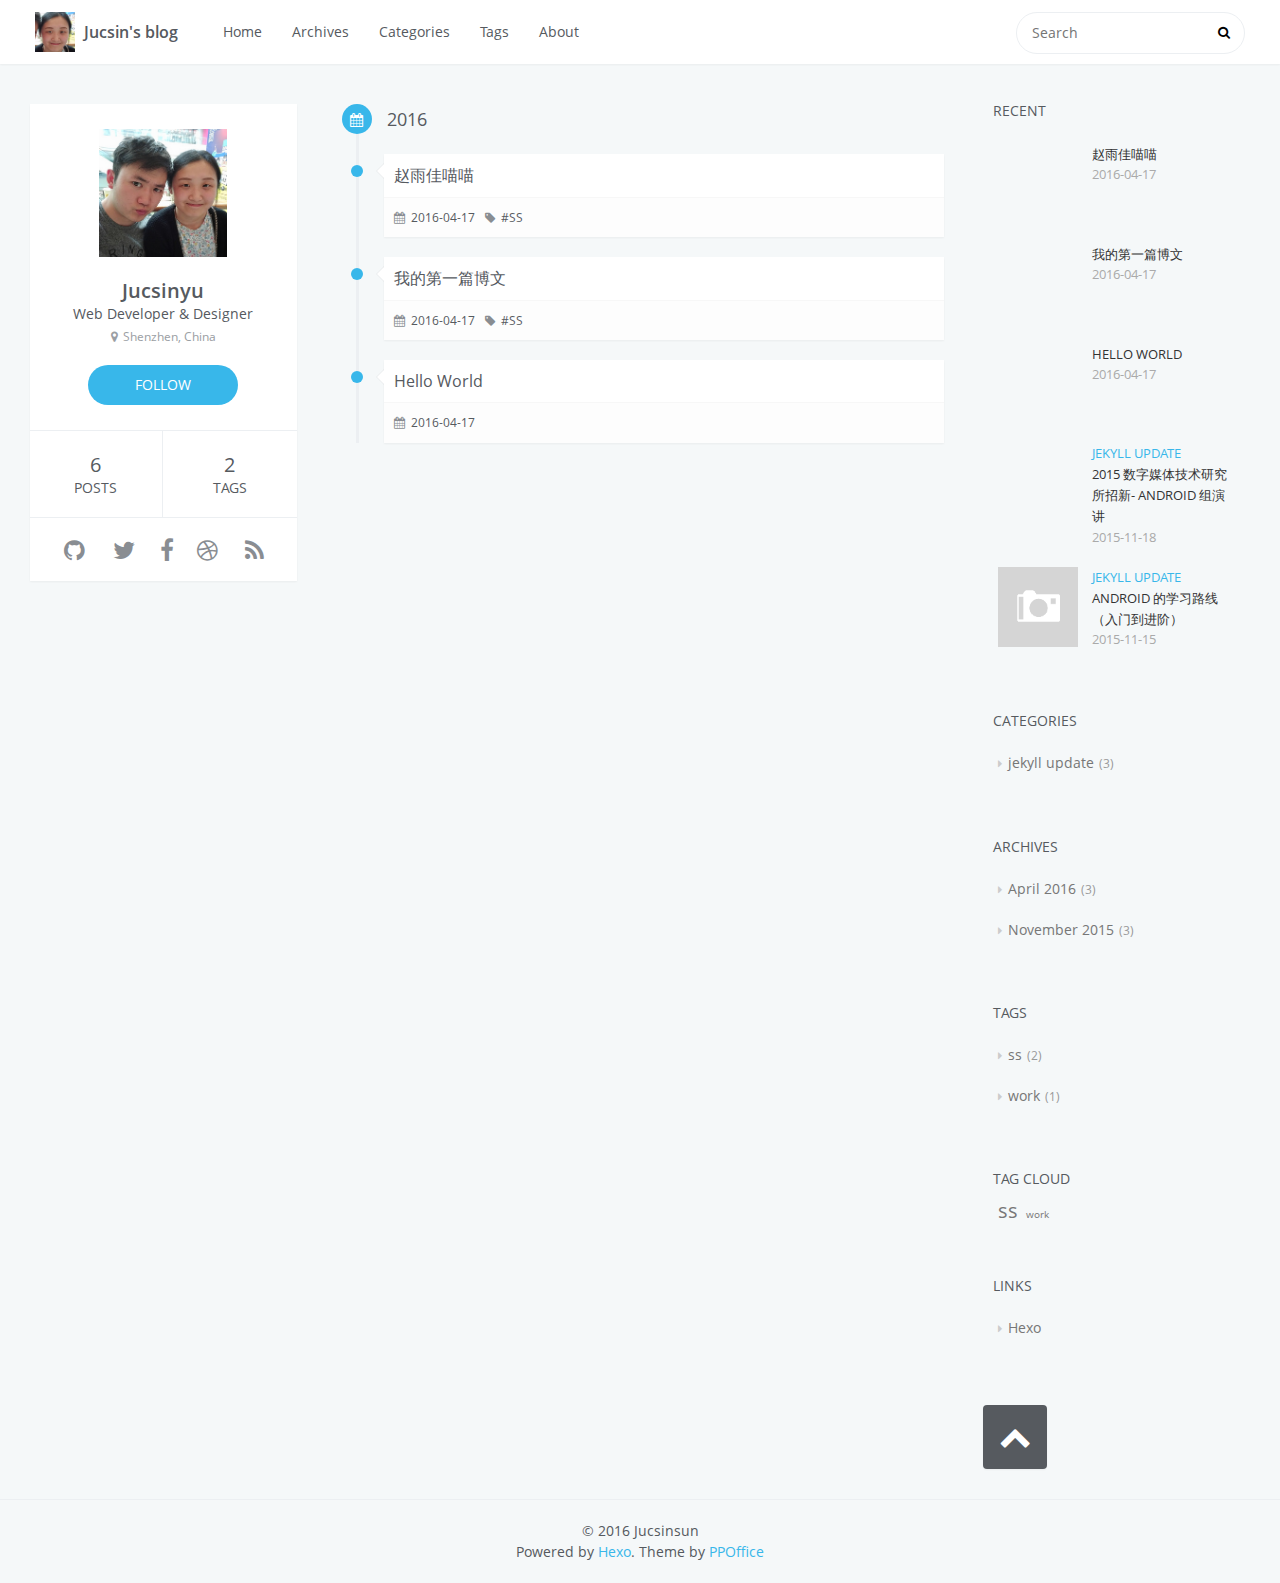
<file: archives/2016/04/index.html>
<!DOCTYPE html>
<html>
<head>
    <meta charset="utf-8">
    
    <title>Archive: 2016/4 | Jucsin&#39;s blog</title>
    <meta name="viewport" content="width=device-width, initial-scale=1, maximum-scale=1" />
    <meta name="description">
<meta property="og:type" content="website">
<meta property="og:title" content="Jucsin's blog">
<meta property="og:url" content="http://jucsinyu.com/archives/2016/04/index.html">
<meta property="og:site_name" content="Jucsin's blog">
<meta property="og:description">
<meta name="twitter:card" content="summary">
<meta name="twitter:title" content="Jucsin's blog">
<meta name="twitter:description">
    

    

    

    <link rel="stylesheet" href="/vendor/font-awesome/css/font-awesome.min.css">
    <link rel="stylesheet" href="/vendor/open-sans/styles.css">
    <link rel="stylesheet" href="/vendor/source-code-pro/styles.css">

    <link rel="stylesheet" href="/css/style.css">

    <script src="/vendor/jquery/2.1.3/jquery.min.js"></script>
    
    
        <link rel="stylesheet" href="/vendor/fancybox/jquery.fancybox.css">
    
    
    
    

</head>
<body>
    <div id="container">
        <header id="header">
    <div id="header-main" class="header-inner">
        <div class="outer">
            <a href="/" id="logo">
                <i class="logo"></i>
                <span class="site-title">Jucsin&#39;s blog</span>
            </a>
            <nav id="main-nav">
                
                    <a class="main-nav-link" href="/.">Home</a>
                
                    <a class="main-nav-link" href="/archives">Archives</a>
                
                    <a class="main-nav-link" href="/categories">Categories</a>
                
                    <a class="main-nav-link" href="/tags">Tags</a>
                
                    <a class="main-nav-link" href="/about">About</a>
                
            </nav>
            
                
                <nav id="sub-nav">
                    <div class="profile" id="profile-nav">
                        <a id="profile-anchor" href="javascript:;">
                            <img class="avatar" src="/css/images/avatar.jpg" />
                            <i class="fa fa-caret-down"></i>
                        </a>
                    </div>
                </nav>
            
            <div id="search-form-wrap">

    <form class="search-form">
        <input type="text" class="ins-search-input search-form-input" placeholder="Search" />
        <button type="submit" class="search-form-submit"></button>
    </form>
    <div class="ins-search">
    <div class="ins-search-mask"></div>
    <div class="ins-search-container">
        <div class="ins-input-wrapper">
            <input type="text" class="ins-search-input" placeholder="Type something..." />
            <span class="ins-close ins-selectable"><i class="fa fa-times-circle"></i></span>
        </div>
        <div class="ins-section-wrapper">
            <div class="ins-section-container"></div>
        </div>
    </div>
</div>
<script>
(function (window) {
    var INSIGHT_CONFIG = {
        TRANSLATION: {
            POSTS: 'Posts',
            PAGES: 'Pages',
            CATEGORIES: 'Categories',
            TAGS: 'Tags',
            UNTITLED: '(Untitled)',
        },
        ROOT_URL: '/',
        CONTENT_URL: '/content.json',
    };
    window.INSIGHT_CONFIG = INSIGHT_CONFIG;
})(window);
</script>
<script src="/js/insight.js"></script>

</div>
        </div>
    </div>
    <div id="main-nav-mobile" class="header-sub header-inner">
        <table class="menu outer">
            <tr>
                
                    <td><a class="main-nav-link" href="/.">Home</a></td>
                
                    <td><a class="main-nav-link" href="/archives">Archives</a></td>
                
                    <td><a class="main-nav-link" href="/categories">Categories</a></td>
                
                    <td><a class="main-nav-link" href="/tags">Tags</a></td>
                
                    <td><a class="main-nav-link" href="/about">About</a></td>
                
                <td>
                    
    <div class="search-form">
        <input type="text" class="ins-search-input search-form-input" placeholder="Search" />
    </div>

                </td>
            </tr>
        </table>
    </div>
</header>

        <div class="outer">
            
                

<aside id="profile">
    <div class="inner profile-inner">
        <div class="base-info profile-block">
            <img id="avatar" src="/css/images/avatar.jpg" />
            <h2 id="name">Jucsinyu</h2>
            <h3 id="title">Web Developer &amp; Designer</h3>
            <span id="location"><i class="fa fa-map-marker"></i>Shenzhen, China</span>
            <a id="follow" target="_blank" href="https://github.com/ppoffice/">FOLLOW</a>
        </div>
        <div class="article-info profile-block">
            <div class="article-info-block">
                6
                <span>posts</span>
            </div>
            <div class="article-info-block">
                2
                <span>tags</span>
            </div>
        </div>
        
        <div class="profile-block social-links">
            <table>
                <tr>
                    
                    <td><a href="https://github.com/DurianSUN" target="_blank" title="github"><i class="fa fa-github"></i></a></td>
                    
                    <td><a href="/" target="_blank" title="twitter"><i class="fa fa-twitter"></i></a></td>
                    
                    <td><a href="/" target="_blank" title="facebook"><i class="fa fa-facebook"></i></a></td>
                    
                    <td><a href="/" target="_blank" title="dribbble"><i class="fa fa-dribbble"></i></a></td>
                    
                    <td><a href="/" target="_blank" title="rss"><i class="fa fa-rss"></i></a></td>
                    
                </tr>
            </table>
        </div>
        
    </div>
</aside>

            
            <section id="main"><div class="timeline timeline-wrap">
    
            <div class="timeline-row timeline-row-major">
                <span class="node"><i class="fa fa-calendar"></i></span>
                <h1 class="title">2016</h1>
            </div>
        
        <div class="timeline-row">
            <span class="node"></span>
            <div class="content">
                
    
        <h1 itemprop="name">
            <a class="timeline-article-title" href="/2016/04/17/赵雨佳喵喵/">赵雨佳喵喵</a>
        </h1>
    

                <div class="article-meta">
                    
    <div class="article-date">
        <i class="fa fa-calendar"></i>
        <a href="/2016/04/17/赵雨佳喵喵/">
            <time datetime="2016-04-17T03:36:28.000Z" itemprop="datePublished">2016-04-17</time>
        </a>
    </div>


                    
                    
    <div class="article-tag">
        <i class="fa fa-tag"></i>
        <a class="tag-link" href="/tags/ss/">ss</a>
    </div>

                </div>
            </div>
        </div>
    
        <div class="timeline-row">
            <span class="node"></span>
            <div class="content">
                
    
        <h1 itemprop="name">
            <a class="timeline-article-title" href="/2016/04/17/我的第一篇博文/">我的第一篇博文</a>
        </h1>
    

                <div class="article-meta">
                    
    <div class="article-date">
        <i class="fa fa-calendar"></i>
        <a href="/2016/04/17/我的第一篇博文/">
            <time datetime="2016-04-17T03:34:52.000Z" itemprop="datePublished">2016-04-17</time>
        </a>
    </div>


                    
                    
    <div class="article-tag">
        <i class="fa fa-tag"></i>
        <a class="tag-link" href="/tags/ss/">ss</a>
    </div>

                </div>
            </div>
        </div>
    
        <div class="timeline-row">
            <span class="node"></span>
            <div class="content">
                
    
        <h1 itemprop="name">
            <a class="timeline-article-title" href="/2016/04/17/hello-world/">Hello World</a>
        </h1>
    

                <div class="article-meta">
                    
    <div class="article-date">
        <i class="fa fa-calendar"></i>
        <a href="/2016/04/17/hello-world/">
            <time datetime="2016-04-17T03:23:49.915Z" itemprop="datePublished">2016-04-17</time>
        </a>
    </div>


                    
                    
                </div>
            </div>
        </div>
    
</div>
</section>
            
                <aside id="sidebar">
    
        
    <div class="widget-wrap">
        <h3 class="widget-title">recent</h3>
        <div class="widget">
            <ul id="recent-post" class="">
                
                    <li>
                        
                        <div class="item-thumbnail">
                            <a href="/2016/04/17/赵雨佳喵喵/" class="thumbnail">
    
    
        <span style="background-image:url(http://blog.zhangruipeng.me/hexo-theme-icarus/gallery/salt-lake.jpg)" alt="赵雨佳喵喵" class="thumbnail-image"></span>
    
</a>

                        </div>
                        
                        <div class="item-inner">
                            <p class="item-category"></p>
                            <p class="item-title"><a href="/2016/04/17/赵雨佳喵喵/" class="title">赵雨佳喵喵</a></p>
                            <p class="item-date"><time datetime="2016-04-17T03:36:28.000Z" itemprop="datePublished">2016-04-17</time></p>
                        </div>
                    </li>
                
                    <li>
                        
                        <div class="item-thumbnail">
                            <a href="/2016/04/17/我的第一篇博文/" class="thumbnail">
    
    
        <span style="background-image:url(http://blog.zhangruipeng.me/hexo-theme-icarus/gallery/little-girl.jpg)" alt="我的第一篇博文" class="thumbnail-image"></span>
    
</a>

                        </div>
                        
                        <div class="item-inner">
                            <p class="item-category"></p>
                            <p class="item-title"><a href="/2016/04/17/我的第一篇博文/" class="title">我的第一篇博文</a></p>
                            <p class="item-date"><time datetime="2016-04-17T03:34:52.000Z" itemprop="datePublished">2016-04-17</time></p>
                        </div>
                    </li>
                
                    <li>
                        
                        <div class="item-thumbnail">
                            <a href="/2016/04/17/hello-world/" class="thumbnail">
    
    
        <span style="background-image:url(http://blog.zhangruipeng.me/hexo-theme-icarus/gallery/guitarist.jpg)" alt="Hello World" class="thumbnail-image"></span>
    
</a>

                        </div>
                        
                        <div class="item-inner">
                            <p class="item-category"></p>
                            <p class="item-title"><a href="/2016/04/17/hello-world/" class="title">Hello World</a></p>
                            <p class="item-date"><time datetime="2016-04-17T03:23:49.915Z" itemprop="datePublished">2016-04-17</time></p>
                        </div>
                    </li>
                
                    <li>
                        
                        <div class="item-thumbnail">
                            <a href="/2015/11/18/2015-11-18-speak/" class="thumbnail">
    
    
        <span style="background-image:url(http://7xofac.com1.z0.glb.clouddn.com/幻灯片2.png)" alt="2015 数字媒体技术研究所招新- Android 组演讲" class="thumbnail-image"></span>
    
</a>

                        </div>
                        
                        <div class="item-inner">
                            <p class="item-category"><a class="article-category-link" href="/categories/jekyll-update/">jekyll update</a></p>
                            <p class="item-title"><a href="/2015/11/18/2015-11-18-speak/" class="title">2015 数字媒体技术研究所招新- Android 组演讲</a></p>
                            <p class="item-date"><time datetime="2015-11-18T08:13:51.000Z" itemprop="datePublished">2015-11-18</time></p>
                        </div>
                    </li>
                
                    <li>
                        
                        <div class="item-thumbnail">
                            <a href="/2015/11/15/2015-11-16-Android-study/" class="thumbnail">
    
    
        <span class="thumbnail-image thumbnail-none"></span>
    
</a>

                        </div>
                        
                        <div class="item-inner">
                            <p class="item-category"><a class="article-category-link" href="/categories/jekyll-update/">jekyll update</a></p>
                            <p class="item-title"><a href="/2015/11/15/2015-11-16-Android-study/" class="title"> Android 的学习路线（入门到进阶）</a></p>
                            <p class="item-date"><time datetime="2015-11-15T15:56:51.000Z" itemprop="datePublished">2015-11-15</time></p>
                        </div>
                    </li>
                
            </ul>
        </div>
    </div>

    
        
    <div class="widget-wrap">
        <h3 class="widget-title">categories</h3>
        <div class="widget">
            <ul class="category-list"><li class="category-list-item"><a class="category-list-link" href="/categories/jekyll-update/">jekyll update</a><span class="category-list-count">3</span></li></ul>
        </div>
    </div>

    
        
    <div class="widget-wrap">
        <h3 class="widget-title">archives</h3>
        <div class="widget">
            <ul class="archive-list"><li class="archive-list-item"><a class="archive-list-link" href="/archives/2016/04/">April 2016</a><span class="archive-list-count">3</span></li><li class="archive-list-item"><a class="archive-list-link" href="/archives/2015/11/">November 2015</a><span class="archive-list-count">3</span></li></ul>
        </div>
    </div>

    
        
    <div class="widget-wrap">
        <h3 class="widget-title">tags</h3>
        <div class="widget">
            <ul class="tag-list"><li class="tag-list-item"><a class="tag-list-link" href="/tags/ss/">ss</a><span class="tag-list-count">2</span></li><li class="tag-list-item"><a class="tag-list-link" href="/tags/work/">work</a><span class="tag-list-count">1</span></li></ul>
        </div>
    </div>

    
        
    <div class="widget-wrap">
        <h3 class="widget-title">tag cloud</h3>
        <div class="widget tagcloud">
            <a href="/tags/ss/" style="font-size: 20px;">ss</a> <a href="/tags/work/" style="font-size: 10px;">work</a>
        </div>
    </div>

    
        
    <div class="widget-wrap widget-list">
        <h3 class="widget-title">links</h3>
        <div class="widget">
            <ul>
                
                    <li>
                        <a href="http://hexo.io">Hexo</a>
                    </li>
                
            </ul>
        </div>
    </div>


    
    <div id="toTop" class="fa fa-chevron-up"></div>
</aside>
            
        </div>
        <footer id="footer">
    <div class="outer">
        <div id="footer-info" class="inner">
            &copy; 2016 Jucsinsun<br>
            Powered by <a href="http://hexo.io/" target="_blank">Hexo</a>. Theme by <a href="http://github.com/ppoffice">PPOffice</a>
        </div>
    </div>
</footer>
        
    
    <script>
    var disqus_shortname = 'hexo-theme-icarus';
    
    
    (function() {
    var dsq = document.createElement('script');
    dsq.type = 'text/javascript';
    dsq.async = true;
    dsq.src = '//' + disqus_shortname + '.disqus.com/count.js';
    (document.getElementsByTagName('head')[0] || document.getElementsByTagName('body')[0]).appendChild(dsq);
    })();
    </script>



    
        <script src="/vendor/fancybox/jquery.fancybox.pack.js"></script>
    


<!-- Custom Scripts -->
<script src="/js/main.js"></script>

    </div>
</body>
</html>
</file>
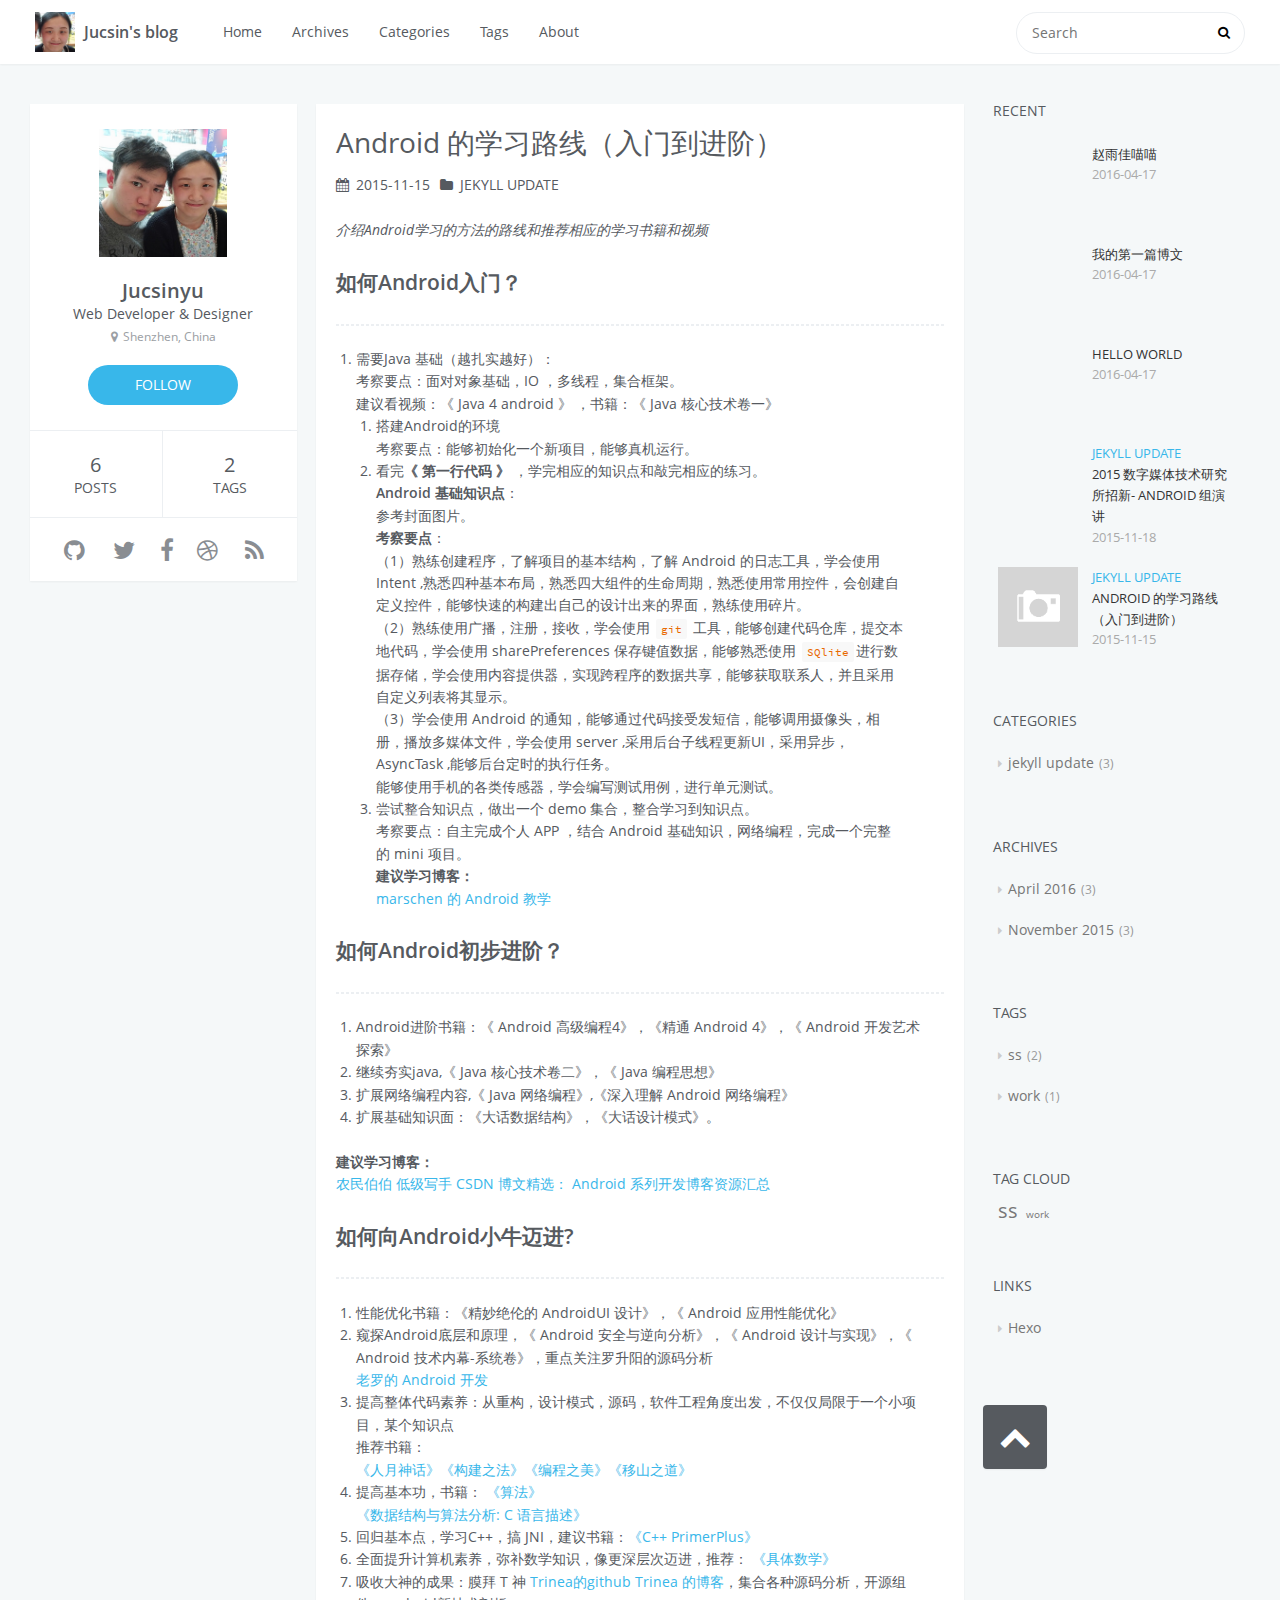
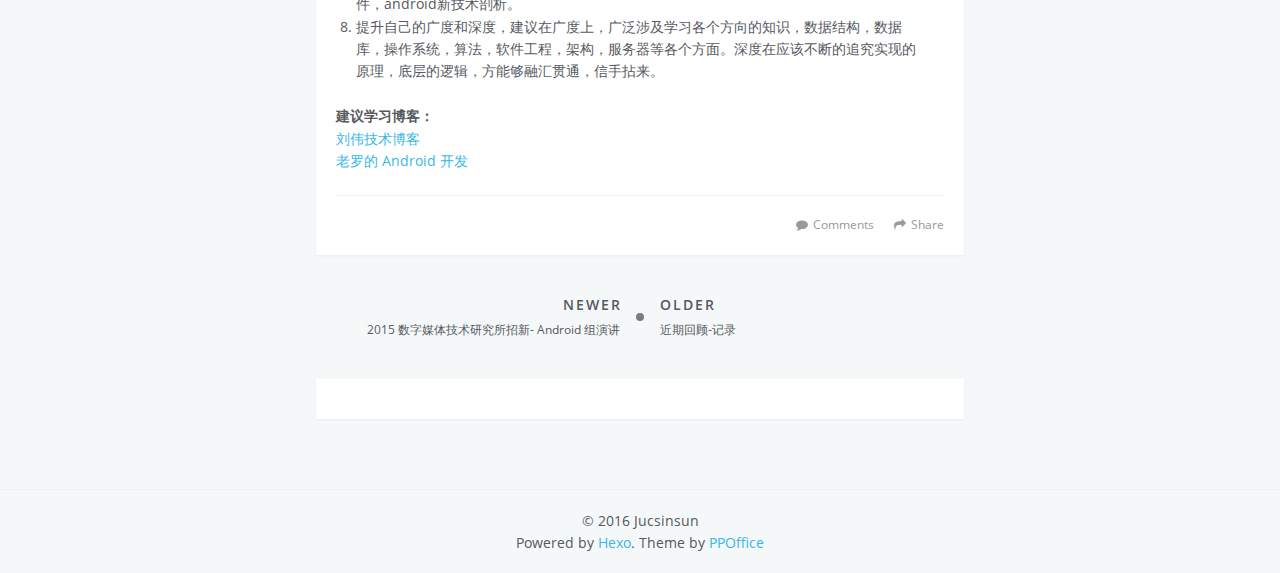
<file: 2015/11/15/2015-11-16-Android-study/index.html>
<!DOCTYPE html>
<html>
<head>
    <meta charset="utf-8">
    
    <title> Android 的学习路线（入门到进阶） | Jucsin&#39;s blog</title>
    <meta name="viewport" content="width=device-width, initial-scale=1, maximum-scale=1" />
    <meta name="description" content="介绍Android学习的方法的路线和推荐相应的学习书籍和视频  
如何Android入门？

需要Java 基础（越扎实越好）：考察要点：面对对象基础，IO ，多线程，集合框架。建议看视频：《 Java 4 android 》 ，书籍：《 Java 核心技术卷一》
搭建Android的环境考察要点：能够初始化一个新项目，能够真机运行。
看完《 第一行代码 》 ，学完相应的知识点和敲完相应的练习。A">
<meta property="og:type" content="article">
<meta property="og:title" content=" Android 的学习路线（入门到进阶）">
<meta property="og:url" content="http://jucsinyu.com/2015/11/15/2015-11-16-Android-study/index.html">
<meta property="og:site_name" content="Jucsin's blog">
<meta property="og:description" content="介绍Android学习的方法的路线和推荐相应的学习书籍和视频  
如何Android入门？

需要Java 基础（越扎实越好）：考察要点：面对对象基础，IO ，多线程，集合框架。建议看视频：《 Java 4 android 》 ，书籍：《 Java 核心技术卷一》
搭建Android的环境考察要点：能够初始化一个新项目，能够真机运行。
看完《 第一行代码 》 ，学完相应的知识点和敲完相应的练习。A">
<meta property="og:updated_time" content="2015-12-15T07:58:58.324Z">
<meta name="twitter:card" content="summary">
<meta name="twitter:title" content=" Android 的学习路线（入门到进阶）">
<meta name="twitter:description" content="介绍Android学习的方法的路线和推荐相应的学习书籍和视频  
如何Android入门？

需要Java 基础（越扎实越好）：考察要点：面对对象基础，IO ，多线程，集合框架。建议看视频：《 Java 4 android 》 ，书籍：《 Java 核心技术卷一》
搭建Android的环境考察要点：能够初始化一个新项目，能够真机运行。
看完《 第一行代码 》 ，学完相应的知识点和敲完相应的练习。A">
    

    

    

    <link rel="stylesheet" href="/vendor/font-awesome/css/font-awesome.min.css">
    <link rel="stylesheet" href="/vendor/open-sans/styles.css">
    <link rel="stylesheet" href="/vendor/source-code-pro/styles.css">

    <link rel="stylesheet" href="/css/style.css">

    <script src="/vendor/jquery/2.1.3/jquery.min.js"></script>
    
    
        <link rel="stylesheet" href="/vendor/fancybox/jquery.fancybox.css">
    
    
    
    

</head>
<body>
    <div id="container">
        <header id="header">
    <div id="header-main" class="header-inner">
        <div class="outer">
            <a href="/" id="logo">
                <i class="logo"></i>
                <span class="site-title">Jucsin&#39;s blog</span>
            </a>
            <nav id="main-nav">
                
                    <a class="main-nav-link" href="/.">Home</a>
                
                    <a class="main-nav-link" href="/archives">Archives</a>
                
                    <a class="main-nav-link" href="/categories">Categories</a>
                
                    <a class="main-nav-link" href="/tags">Tags</a>
                
                    <a class="main-nav-link" href="/about">About</a>
                
            </nav>
            
                
                <nav id="sub-nav">
                    <div class="profile" id="profile-nav">
                        <a id="profile-anchor" href="javascript:;">
                            <img class="avatar" src="/css/images/avatar.jpg" />
                            <i class="fa fa-caret-down"></i>
                        </a>
                    </div>
                </nav>
            
            <div id="search-form-wrap">

    <form class="search-form">
        <input type="text" class="ins-search-input search-form-input" placeholder="Search" />
        <button type="submit" class="search-form-submit"></button>
    </form>
    <div class="ins-search">
    <div class="ins-search-mask"></div>
    <div class="ins-search-container">
        <div class="ins-input-wrapper">
            <input type="text" class="ins-search-input" placeholder="Type something..." />
            <span class="ins-close ins-selectable"><i class="fa fa-times-circle"></i></span>
        </div>
        <div class="ins-section-wrapper">
            <div class="ins-section-container"></div>
        </div>
    </div>
</div>
<script>
(function (window) {
    var INSIGHT_CONFIG = {
        TRANSLATION: {
            POSTS: 'Posts',
            PAGES: 'Pages',
            CATEGORIES: 'Categories',
            TAGS: 'Tags',
            UNTITLED: '(Untitled)',
        },
        ROOT_URL: '/',
        CONTENT_URL: '/content.json',
    };
    window.INSIGHT_CONFIG = INSIGHT_CONFIG;
})(window);
</script>
<script src="/js/insight.js"></script>

</div>
        </div>
    </div>
    <div id="main-nav-mobile" class="header-sub header-inner">
        <table class="menu outer">
            <tr>
                
                    <td><a class="main-nav-link" href="/.">Home</a></td>
                
                    <td><a class="main-nav-link" href="/archives">Archives</a></td>
                
                    <td><a class="main-nav-link" href="/categories">Categories</a></td>
                
                    <td><a class="main-nav-link" href="/tags">Tags</a></td>
                
                    <td><a class="main-nav-link" href="/about">About</a></td>
                
                <td>
                    
    <div class="search-form">
        <input type="text" class="ins-search-input search-form-input" placeholder="Search" />
    </div>

                </td>
            </tr>
        </table>
    </div>
</header>

        <div class="outer">
            
                

<aside id="profile">
    <div class="inner profile-inner">
        <div class="base-info profile-block">
            <img id="avatar" src="/css/images/avatar.jpg" />
            <h2 id="name">Jucsinyu</h2>
            <h3 id="title">Web Developer &amp; Designer</h3>
            <span id="location"><i class="fa fa-map-marker"></i>Shenzhen, China</span>
            <a id="follow" target="_blank" href="https://github.com/ppoffice/">FOLLOW</a>
        </div>
        <div class="article-info profile-block">
            <div class="article-info-block">
                6
                <span>posts</span>
            </div>
            <div class="article-info-block">
                2
                <span>tags</span>
            </div>
        </div>
        
        <div class="profile-block social-links">
            <table>
                <tr>
                    
                    <td><a href="https://github.com/DurianSUN" target="_blank" title="github"><i class="fa fa-github"></i></a></td>
                    
                    <td><a href="/" target="_blank" title="twitter"><i class="fa fa-twitter"></i></a></td>
                    
                    <td><a href="/" target="_blank" title="facebook"><i class="fa fa-facebook"></i></a></td>
                    
                    <td><a href="/" target="_blank" title="dribbble"><i class="fa fa-dribbble"></i></a></td>
                    
                    <td><a href="/" target="_blank" title="rss"><i class="fa fa-rss"></i></a></td>
                    
                </tr>
            </table>
        </div>
        
    </div>
</aside>

            
            <section id="main"><article id="post-2015-11-16-Android-study" class="article article-type-post" itemscope itemprop="blogPost">
    <div class="article-inner">
        
        
        
            <header class="article-header">
                
    
        <h1 class="article-title" itemprop="name">
             Android 的学习路线（入门到进阶）
        </h1>
    

                <div class="article-meta">
                    
    <div class="article-date">
        <i class="fa fa-calendar"></i>
        <a href="/2015/11/15/2015-11-16-Android-study/">
            <time datetime="2015-11-15T15:56:51.000Z" itemprop="datePublished">2015-11-15</time>
        </a>
    </div>


                    
    <div class="article-category">
    	<i class="fa fa-folder"></i>
        <a class="article-category-link" href="/categories/jekyll-update/">jekyll update</a>
    </div>

                    
                </div>
            </header>
        
        <div class="article-entry" itemprop="articleBody">
        
            
            <p><em>介绍Android学习的方法的路线和推荐相应的学习书籍和视频</em>  </p>
<h2 id="如何Android入门？"><a href="#如何Android入门？" class="headerlink" title="如何Android入门？"></a>如何Android入门？</h2><hr>
<ol>
<li>需要Java 基础（越扎实越好）：<br>考察要点：面对对象基础，IO ，多线程，集合框架。<br>建议看视频：《 Java 4 android 》 ，书籍：《 Java 核心技术卷一》<ol>
<li>搭建Android的环境<br>考察要点：能够初始化一个新项目，能够真机运行。</li>
<li>看完<strong>《 第一行代码 》</strong> ，学完相应的知识点和敲完相应的练习。<br><strong>Android 基础知识点</strong>：<br>参考封面图片。<br><strong>考察要点</strong>：<br>（1）熟练创建程序，了解项目的基本结构，了解 Android 的日志工具，学会使用 Intent ,熟悉四种基本布局，熟悉四大组件的生命周期，熟悉使用常用控件，会创建自定义控件，能够快速的构建出自己的设计出来的界面，熟练使用碎片。<br>（2）熟练使用广播，注册，接收，学会使用 <code>git</code> 工具，能够创建代码仓库，提交本地代码，学会使用 sharePreferences 保存键值数据，能够熟悉使用 <code>SQlite</code>进行数据存储，学会使用内容提供器，实现跨程序的数据共享，能够获取联系人，并且采用自定义列表将其显示。<br>（3）学会使用 Android 的通知，能够通过代码接受发短信，能够调用摄像头，相册，播放多媒体文件，学会使用 server ,采用后台子线程更新UI，采用异步，AsyncTask ,能够后台定时的执行任务。<br>能够使用手机的各类传感器，学会编写测试用例，进行单元测试。</li>
<li>尝试整合知识点，做出一个 demo 集合，整合学习到知识点。<br>考察要点：自主完成个人 APP ，结合 Android 基础知识，网络编程，完成一个完整的 mini 项目。<br><strong>建议学习博客：</strong><br><a href="http://www.marschen.com/portal.php" target="_blank" rel="external"> marschen 的 Android 教学</a></li>
</ol>
</li>
</ol>
<h2 id="如何Android初步进阶？"><a href="#如何Android初步进阶？" class="headerlink" title="如何Android初步进阶？"></a>如何Android初步进阶？</h2><hr>
<ol>
<li>Android进阶书籍：《 Android 高级编程4》，《精通 Android 4》，《 Android 开发艺术探索》</li>
<li>继续夯实java,《 Java 核心技术卷二》，《 Java 编程思想》</li>
<li>扩展网络编程内容,《 Java 网络编程》,《深入理解 Android 网络编程》</li>
<li>扩展基础知识面：《大话数据结构》，《大话设计模式》。</li>
</ol>
<p><strong>建议学习博客：</strong><br><a href="http://over140.cnblogs.com/" target="_blank" rel="external">农民伯伯</a> <a href="http://byandby.iteye.com/ " target="_blank" rel="external">低级写手</a> <a href="http://www.csdn.net/article/2011-08-30/303833 " target="_blank" rel="external"> CSDN 博文精选： Android 系列开发博客资源汇总</a></p>
<h2 id="如何向Android小牛迈进"><a href="#如何向Android小牛迈进" class="headerlink" title="如何向Android小牛迈进? "></a>如何向Android小牛迈进? </h2><hr>
<ol>
<li>性能优化书籍：《精妙绝伦的 AndroidUI 设计》，《 Android 应用性能优化》   </li>
<li>窥探Android底层和原理，《 Android 安全与逆向分析》，《 Android 设计与实现》，《 Android 技术内幕-系统卷》，重点关注罗升阳的源码分析<br><a href="http://blog.csdn.net/Luoshengyang?viewmode=contents.com" target="_blank" rel="external">老罗的 Android 开发</a>   </li>
<li>提高整体代码素养：从重构，设计模式，源码，软件工程角度出发，不仅仅局限于一个小项目，某个知识点<br>推荐书籍：<br><a href="http://book.douban.com/subject/1102259/" target="_blank" rel="external">《人月神话》</a><a href="http://book.douban.com/subject/25965995/" target="_blank" rel="external">《构建之法》</a><a href="http://book.douban.com/subject/3004255/" target="_blank" rel="external">《编程之美》</a><a href="https://book.douban.com/subject/2149642/" target="_blank" rel="external">《移山之道》</a>   </li>
<li>提高基本功，书籍：<a href="http://book.douban.com/subject/10432347/" target="_blank" rel="external"> 《算法》</a><br><a href="http://book.douban.com/subject/1139426/" target="_blank" rel="external"> 《数据结构与算法分析: C 语言描述》 </a>   </li>
<li>回归基本点，学习C++，搞 JNI，建议书籍：<a href="http://www.linuxidc.com/Linux/2014-05/101227.htm" target="_blank" rel="external">《C++ PrimerPlus》</a>   </li>
<li>全面提升计算机素养，弥补数学知识，像更深层次迈进，推荐：<a href="http://book.douban.com/subject/21323941/" target="_blank" rel="external"> 《具体数学》 </a>   </li>
<li>吸收大神的成果：膜拜 T 神 <a href="https://github.com/Trinea" target="_blank" rel="external">Trinea的github</a> <a href="http://www.trinea.cn/" target="_blank" rel="external">Trinea 的博客</a>，集合各种源码分析，开源组件，android新技术剖析。   </li>
<li>提升自己的广度和深度，建议在广度上，广泛涉及学习各个方向的知识，数据结构，数据库，操作系统，算法，软件工程，架构，服务器等各个方面。深度在应该不断的追究实现的原理，底层的逻辑，方能够融汇贯通，信手拈来。</li>
</ol>
<p><strong>建议学习博客：</strong><br><a href="http://blog.csdn.net/lovelion" target="_blank" rel="external">刘伟技术博客</a><br><a href="http://blog.csdn.net/Luoshengyang?viewmode=contents.com" target="_blank" rel="external">老罗的 Android 开发</a></p>

        
        </div>
        <footer class="article-footer">
            <div class="share-container">



</div>

    <a data-url="http://jucsinyu.com/2015/11/15/2015-11-16-Android-study/" data-id="cin5ku9em00019ou3qlaar7tt" class="article-share-link"><i class="fa fa-share"></i>Share</a>
<script>
    (function ($) {
        // Prevent duplicate binding
        if (typeof(__SHARE_BUTTON_BINDED__) === 'undefined' || !__SHARE_BUTTON_BINDED__) {
            __SHARE_BUTTON_BINDED__ = true;
        } else {
            return;
        }
        $('body').on('click', function() {
            $('.article-share-box.on').removeClass('on');
        }).on('click', '.article-share-link', function(e) {
            e.stopPropagation();

            var $this = $(this),
                url = $this.attr('data-url'),
                encodedUrl = encodeURIComponent(url),
                id = 'article-share-box-' + $this.attr('data-id'),
                offset = $this.offset(),
                box;

            if ($('#' + id).length) {
                box = $('#' + id);

                if (box.hasClass('on')){
                    box.removeClass('on');
                    return;
                }
            } else {
                var html = [
                    '<div id="' + id + '" class="article-share-box">',
                        '<input class="article-share-input" value="' + url + '">',
                        '<div class="article-share-links">',
                            '<a href="https://twitter.com/intent/tweet?url=' + encodedUrl + '" class="fa fa-twitter article-share-twitter" target="_blank" title="Twitter"></a>',
                            '<a href="https://www.facebook.com/sharer.php?u=' + encodedUrl + '" class="fa fa-facebook article-share-facebook" target="_blank" title="Facebook"></a>',
                            '<a href="http://pinterest.com/pin/create/button/?url=' + encodedUrl + '" class="fa fa-pinterest article-share-pinterest" target="_blank" title="Pinterest"></a>',
                            '<a href="https://plus.google.com/share?url=' + encodedUrl + '" class="fa fa-google article-share-google" target="_blank" title="Google+"></a>',
                        '</div>',
                    '</div>'
                ].join('');

              box = $(html);

              $('body').append(box);
            }

            $('.article-share-box.on').hide();

            box.css({
                top: offset.top + 25,
                left: offset.left
            }).addClass('on');

        }).on('click', '.article-share-box', function (e) {
            e.stopPropagation();
        }).on('click', '.article-share-box-input', function () {
            $(this).select();
        }).on('click', '.article-share-box-link', function (e) {
            e.preventDefault();
            e.stopPropagation();

            window.open(this.href, 'article-share-box-window-' + Date.now(), 'width=500,height=450');
        });
    })(jQuery);
</script>

            
    
        <a href="/2015/11/15/2015-11-16-Android-study/#comments" class="article-comment-link disqus-comment-count" data-disqus-url="/2015/11/15/2015-11-16-Android-study/">Comments</a>
    

        </footer>
    </div>
    
        
<nav id="article-nav">
    
        <a href="/2015/11/18/2015-11-18-speak/" id="article-nav-newer" class="article-nav-link-wrap">
            <strong class="article-nav-caption">Newer</strong>
            <div class="article-nav-title">
                
                    2015 数字媒体技术研究所招新- Android 组演讲
                
            </div>
        </a>
    
    
        <a href="/2015/11/01/2015-11-1-list/" id="article-nav-older" class="article-nav-link-wrap">
            <strong class="article-nav-caption">Older</strong>
            <div class="article-nav-title">近期回顾-记录</div>
        </a>
    
</nav>


    
</article>


    
    <section id="comments">
    
        
    <div id="disqus_thread">
        <noscript>Please enable JavaScript to view the <a href="//disqus.com/?ref_noscript">comments powered by Disqus.</a></noscript>
    </div>

    
    </section>

</section>
            
                <aside id="sidebar">
    
        
    <div class="widget-wrap">
        <h3 class="widget-title">recent</h3>
        <div class="widget">
            <ul id="recent-post" class="">
                
                    <li>
                        
                        <div class="item-thumbnail">
                            <a href="/2016/04/17/赵雨佳喵喵/" class="thumbnail">
    
    
        <span style="background-image:url(http://blog.zhangruipeng.me/hexo-theme-icarus/gallery/salt-lake.jpg)" alt="赵雨佳喵喵" class="thumbnail-image"></span>
    
</a>

                        </div>
                        
                        <div class="item-inner">
                            <p class="item-category"></p>
                            <p class="item-title"><a href="/2016/04/17/赵雨佳喵喵/" class="title">赵雨佳喵喵</a></p>
                            <p class="item-date"><time datetime="2016-04-17T03:36:28.000Z" itemprop="datePublished">2016-04-17</time></p>
                        </div>
                    </li>
                
                    <li>
                        
                        <div class="item-thumbnail">
                            <a href="/2016/04/17/我的第一篇博文/" class="thumbnail">
    
    
        <span style="background-image:url(http://blog.zhangruipeng.me/hexo-theme-icarus/gallery/little-girl.jpg)" alt="我的第一篇博文" class="thumbnail-image"></span>
    
</a>

                        </div>
                        
                        <div class="item-inner">
                            <p class="item-category"></p>
                            <p class="item-title"><a href="/2016/04/17/我的第一篇博文/" class="title">我的第一篇博文</a></p>
                            <p class="item-date"><time datetime="2016-04-17T03:34:52.000Z" itemprop="datePublished">2016-04-17</time></p>
                        </div>
                    </li>
                
                    <li>
                        
                        <div class="item-thumbnail">
                            <a href="/2016/04/17/hello-world/" class="thumbnail">
    
    
        <span style="background-image:url(http://blog.zhangruipeng.me/hexo-theme-icarus/gallery/guitarist.jpg)" alt="Hello World" class="thumbnail-image"></span>
    
</a>

                        </div>
                        
                        <div class="item-inner">
                            <p class="item-category"></p>
                            <p class="item-title"><a href="/2016/04/17/hello-world/" class="title">Hello World</a></p>
                            <p class="item-date"><time datetime="2016-04-17T03:23:49.915Z" itemprop="datePublished">2016-04-17</time></p>
                        </div>
                    </li>
                
                    <li>
                        
                        <div class="item-thumbnail">
                            <a href="/2015/11/18/2015-11-18-speak/" class="thumbnail">
    
    
        <span style="background-image:url(http://7xofac.com1.z0.glb.clouddn.com/幻灯片2.png)" alt="2015 数字媒体技术研究所招新- Android 组演讲" class="thumbnail-image"></span>
    
</a>

                        </div>
                        
                        <div class="item-inner">
                            <p class="item-category"><a class="article-category-link" href="/categories/jekyll-update/">jekyll update</a></p>
                            <p class="item-title"><a href="/2015/11/18/2015-11-18-speak/" class="title">2015 数字媒体技术研究所招新- Android 组演讲</a></p>
                            <p class="item-date"><time datetime="2015-11-18T08:13:51.000Z" itemprop="datePublished">2015-11-18</time></p>
                        </div>
                    </li>
                
                    <li>
                        
                        <div class="item-thumbnail">
                            <a href="/2015/11/15/2015-11-16-Android-study/" class="thumbnail">
    
    
        <span class="thumbnail-image thumbnail-none"></span>
    
</a>

                        </div>
                        
                        <div class="item-inner">
                            <p class="item-category"><a class="article-category-link" href="/categories/jekyll-update/">jekyll update</a></p>
                            <p class="item-title"><a href="/2015/11/15/2015-11-16-Android-study/" class="title"> Android 的学习路线（入门到进阶）</a></p>
                            <p class="item-date"><time datetime="2015-11-15T15:56:51.000Z" itemprop="datePublished">2015-11-15</time></p>
                        </div>
                    </li>
                
            </ul>
        </div>
    </div>

    
        
    <div class="widget-wrap">
        <h3 class="widget-title">categories</h3>
        <div class="widget">
            <ul class="category-list"><li class="category-list-item"><a class="category-list-link" href="/categories/jekyll-update/">jekyll update</a><span class="category-list-count">3</span></li></ul>
        </div>
    </div>

    
        
    <div class="widget-wrap">
        <h3 class="widget-title">archives</h3>
        <div class="widget">
            <ul class="archive-list"><li class="archive-list-item"><a class="archive-list-link" href="/archives/2016/04/">April 2016</a><span class="archive-list-count">3</span></li><li class="archive-list-item"><a class="archive-list-link" href="/archives/2015/11/">November 2015</a><span class="archive-list-count">3</span></li></ul>
        </div>
    </div>

    
        
    <div class="widget-wrap">
        <h3 class="widget-title">tags</h3>
        <div class="widget">
            <ul class="tag-list"><li class="tag-list-item"><a class="tag-list-link" href="/tags/ss/">ss</a><span class="tag-list-count">2</span></li><li class="tag-list-item"><a class="tag-list-link" href="/tags/work/">work</a><span class="tag-list-count">1</span></li></ul>
        </div>
    </div>

    
        
    <div class="widget-wrap">
        <h3 class="widget-title">tag cloud</h3>
        <div class="widget tagcloud">
            <a href="/tags/ss/" style="font-size: 20px;">ss</a> <a href="/tags/work/" style="font-size: 10px;">work</a>
        </div>
    </div>

    
        
    <div class="widget-wrap widget-list">
        <h3 class="widget-title">links</h3>
        <div class="widget">
            <ul>
                
                    <li>
                        <a href="http://hexo.io">Hexo</a>
                    </li>
                
            </ul>
        </div>
    </div>


    
    <div id="toTop" class="fa fa-chevron-up"></div>
</aside>
            
        </div>
        <footer id="footer">
    <div class="outer">
        <div id="footer-info" class="inner">
            &copy; 2016 Jucsinsun<br>
            Powered by <a href="http://hexo.io/" target="_blank">Hexo</a>. Theme by <a href="http://github.com/ppoffice">PPOffice</a>
        </div>
    </div>
</footer>
        
    
    <script>
    var disqus_shortname = 'hexo-theme-icarus';
    
    
    var disqus_url = 'http://jucsinyu.com/2015/11/15/2015-11-16-Android-study/';
    
    (function() {
    var dsq = document.createElement('script');
    dsq.type = 'text/javascript';
    dsq.async = true;
    dsq.src = '//' + disqus_shortname + '.disqus.com/embed.js';
    (document.getElementsByTagName('head')[0] || document.getElementsByTagName('body')[0]).appendChild(dsq);
    })();
    </script>



    
        <script src="/vendor/fancybox/jquery.fancybox.pack.js"></script>
    


<!-- Custom Scripts -->
<script src="/js/main.js"></script>

    </div>
</body>
</html>
</file>
<file: vendor/open-sans/styles.css>
/* cyrillic-ext */
@font-face {
    font-family: 'Open Sans';
    font-style: normal;
    font-weight: 400;
    src: local('Open Sans'), local('OpenSans'), url(fonts/K88pR3goAWT7BTt32Z01mxJtnKITppOI_IvcXXDNrsc.woff2) format('woff2');
    unicode-range: U+0460-052F, U+20B4, U+2DE0-2DFF, U+A640-A69F;
}
/* cyrillic */
@font-face {
    font-family: 'Open Sans';
    font-style: normal;
    font-weight: 400;
    src: local('Open Sans'), local('OpenSans'), url(fonts/RjgO7rYTmqiVp7vzi-Q5URJtnKITppOI_IvcXXDNrsc.woff2) format('woff2');
    unicode-range: U+0400-045F, U+0490-0491, U+04B0-04B1, U+2116;
}
/* greek-ext */
@font-face {
    font-family: 'Open Sans';
    font-style: normal;
    font-weight: 400;
    src: local('Open Sans'), local('OpenSans'), url(fonts/LWCjsQkB6EMdfHrEVqA1KRJtnKITppOI_IvcXXDNrsc.woff2) format('woff2');
    unicode-range: U+1F00-1FFF;
}
/* greek */
@font-face {
    font-family: 'Open Sans';
    font-style: normal;
    font-weight: 400;
    src: local('Open Sans'), local('OpenSans'), url(fonts/xozscpT2726on7jbcb_pAhJtnKITppOI_IvcXXDNrsc.woff2) format('woff2');
    unicode-range: U+0370-03FF;
}
/* vietnamese */
@font-face {
    font-family: 'Open Sans';
    font-style: normal;
    font-weight: 400;
    src: local('Open Sans'), local('OpenSans'), url(fonts/59ZRklaO5bWGqF5A9baEERJtnKITppOI_IvcXXDNrsc.woff2) format('woff2');
    unicode-range: U+0102-0103, U+1EA0-1EF1, U+20AB;
}
/* latin-ext */
@font-face {
    font-family: 'Open Sans';
    font-style: normal;
    font-weight: 400;
    src: local('Open Sans'), local('OpenSans'), url(fonts/u-WUoqrET9fUeobQW7jkRRJtnKITppOI_IvcXXDNrsc.woff2) format('woff2');
    unicode-range: U+0100-024F, U+1E00-1EFF, U+20A0-20AB, U+20AD-20CF, U+2C60-2C7F, U+A720-A7FF;
}
/* latin */
@font-face {
    font-family: 'Open Sans';
    font-style: normal;
    font-weight: 400;
    src: local('Open Sans'), local('OpenSans'), url(fonts/cJZKeOuBrn4kERxqtaUH3VtXRa8TVwTICgirnJhmVJw.woff2) format('woff2');
    unicode-range: U+0000-00FF, U+0131, U+0152-0153, U+02C6, U+02DA, U+02DC, U+2000-206F, U+2074, U+20AC, U+2212, U+2215, U+E0FF, U+EFFD, U+F000;
}
/* cyrillic-ext */
@font-face {
    font-family: 'Open Sans';
    font-style: normal;
    font-weight: 600;
    src: local('Open Sans Semibold'), local('OpenSans-Semibold'), url(fonts/MTP_ySUJH_bn48VBG8sNSq-j2U0lmluP9RWlSytm3ho.woff2) format('woff2');
    unicode-range: U+0460-052F, U+20B4, U+2DE0-2DFF, U+A640-A69F;
}
/* cyrillic */
@font-face {
    font-family: 'Open Sans';
    font-style: normal;
    font-weight: 600;
    src: local('Open Sans Semibold'), local('OpenSans-Semibold'), url(fonts/MTP_ySUJH_bn48VBG8sNSpX5f-9o1vgP2EXwfjgl7AY.woff2) format('woff2');
    unicode-range: U+0400-045F, U+0490-0491, U+04B0-04B1, U+2116;
}
/* greek-ext */
@font-face {
    font-family: 'Open Sans';
    font-style: normal;
    font-weight: 600;
    src: local('Open Sans Semibold'), local('OpenSans-Semibold'), url(fonts/MTP_ySUJH_bn48VBG8sNShWV49_lSm1NYrwo-zkhivY.woff2) format('woff2');
    unicode-range: U+1F00-1FFF;
}
/* greek */
@font-face {
    font-family: 'Open Sans';
    font-style: normal;
    font-weight: 600;
    src: local('Open Sans Semibold'), local('OpenSans-Semibold'), url(fonts/MTP_ySUJH_bn48VBG8sNSqaRobkAwv3vxw3jMhVENGA.woff2) format('woff2');
    unicode-range: U+0370-03FF;
}
/* vietnamese */
@font-face {
    font-family: 'Open Sans';
    font-style: normal;
    font-weight: 600;
    src: local('Open Sans Semibold'), local('OpenSans-Semibold'), url(fonts/MTP_ySUJH_bn48VBG8sNSv8zf_FOSsgRmwsS7Aa9k2w.woff2) format('woff2');
    unicode-range: U+0102-0103, U+1EA0-1EF1, U+20AB;
}
/* latin-ext */
@font-face {
    font-family: 'Open Sans';
    font-style: normal;
    font-weight: 600;
    src: local('Open Sans Semibold'), local('OpenSans-Semibold'), url(fonts/MTP_ySUJH_bn48VBG8sNSj0LW-43aMEzIO6XUTLjad8.woff2) format('woff2');
    unicode-range: U+0100-024F, U+1E00-1EFF, U+20A0-20AB, U+20AD-20CF, U+2C60-2C7F, U+A720-A7FF;
}
/* latin */
@font-face {
    font-family: 'Open Sans';
    font-style: normal;
    font-weight: 600;
    src: local('Open Sans Semibold'), local('OpenSans-Semibold'), url(fonts/MTP_ySUJH_bn48VBG8sNSugdm0LZdjqr5-oayXSOefg.woff2) format('woff2');
    unicode-range: U+0000-00FF, U+0131, U+0152-0153, U+02C6, U+02DA, U+02DC, U+2000-206F, U+2074, U+20AC, U+2212, U+2215, U+E0FF, U+EFFD, U+F000;
}
/* cyrillic-ext */
@font-face {
    font-family: 'Open Sans';
    font-style: italic;
    font-weight: 400;
    src: local('Open Sans Italic'), local('OpenSans-Italic'), url(fonts/xjAJXh38I15wypJXxuGMBjTOQ_MqJVwkKsUn0wKzc2I.woff2) format('woff2');
    unicode-range: U+0460-052F, U+20B4, U+2DE0-2DFF, U+A640-A69F;
}
/* cyrillic */
@font-face {
    font-family: 'Open Sans';
    font-style: italic;
    font-weight: 400;
    src: local('Open Sans Italic'), local('OpenSans-Italic'), url(fonts/xjAJXh38I15wypJXxuGMBjUj_cnvWIuuBMVgbX098Mw.woff2) format('woff2');
    unicode-range: U+0400-045F, U+0490-0491, U+04B0-04B1, U+2116;
}
/* greek-ext */
@font-face {
    font-family: 'Open Sans';
    font-style: italic;
    font-weight: 400;
    src: local('Open Sans Italic'), local('OpenSans-Italic'), url(fonts/xjAJXh38I15wypJXxuGMBkbcKLIaa1LC45dFaAfauRA.woff2) format('woff2');
    unicode-range: U+1F00-1FFF;
}
/* greek */
@font-face {
    font-family: 'Open Sans';
    font-style: italic;
    font-weight: 400;
    src: local('Open Sans Italic'), local('OpenSans-Italic'), url(fonts/xjAJXh38I15wypJXxuGMBmo_sUJ8uO4YLWRInS22T3Y.woff2) format('woff2');
    unicode-range: U+0370-03FF;
}
/* vietnamese */
@font-face {
    font-family: 'Open Sans';
    font-style: italic;
    font-weight: 400;
    src: local('Open Sans Italic'), local('OpenSans-Italic'), url(fonts/xjAJXh38I15wypJXxuGMBr6up8jxqWt8HVA3mDhkV_0.woff2) format('woff2');
    unicode-range: U+0102-0103, U+1EA0-1EF1, U+20AB;
}
/* latin-ext */
@font-face {
    font-family: 'Open Sans';
    font-style: italic;
    font-weight: 400;
    src: local('Open Sans Italic'), local('OpenSans-Italic'), url(fonts/xjAJXh38I15wypJXxuGMBiYE0-AqJ3nfInTTiDXDjU4.woff2) format('woff2');
    unicode-range: U+0100-024F, U+1E00-1EFF, U+20A0-20AB, U+20AD-20CF, U+2C60-2C7F, U+A720-A7FF;
}
/* latin */
@font-face {
    font-family: 'Open Sans';
    font-style: italic;
    font-weight: 400;
    src: local('Open Sans Italic'), local('OpenSans-Italic'), url(fonts/xjAJXh38I15wypJXxuGMBo4P5ICox8Kq3LLUNMylGO4.woff2) format('woff2');
    unicode-range: U+0000-00FF, U+0131, U+0152-0153, U+02C6, U+02DA, U+02DC, U+2000-206F, U+2074, U+20AC, U+2212, U+2215, U+E0FF, U+EFFD, U+F000;
}
</file>
<file: vendor/source-code-pro/styles.css>
/* latin-ext */
@font-face {
  font-family: 'Source Code Pro';
  font-style: normal;
  font-weight: 400;
  src: local('Source Code Pro'), local('SourceCodePro-Regular'), url(fonts/mrl8jkM18OlOQN8JLgasDy2Q8seG17bfDXYR_jUsrzg.woff2) format('woff2');
  unicode-range: U+0100-024F, U+1E00-1EFF, U+20A0-20AB, U+20AD-20CF, U+2C60-2C7F, U+A720-A7FF;
}
/* latin */
@font-face {
  font-family: 'Source Code Pro';
  font-style: normal;
  font-weight: 400;
  src: local('Source Code Pro'), local('SourceCodePro-Regular'), url(fonts/mrl8jkM18OlOQN8JLgasD9V_2ngZ8dMf8fLgjYEouxg.woff2) format('woff2');
  unicode-range: U+0000-00FF, U+0131, U+0152-0153, U+02C6, U+02DA, U+02DC, U+2000-206F, U+2074, U+20AC, U+2212, U+2215, U+E0FF, U+EFFD, U+F000;
}
</file>
<file: css/style.css>
body {
  width: 100%;
}
body:before,
body:after {
  content: "";
  display: table;
}
body:after {
  clear: both;
}
html,
body,
div,
span,
applet,
object,
iframe,
h1,
h2,
h3,
h4,
h5,
h6,
p,
blockquote,
pre,
a,
abbr,
acronym,
address,
big,
cite,
code,
del,
dfn,
em,
img,
ins,
kbd,
q,
s,
samp,
small,
strike,
strong,
sub,
sup,
tt,
var,
dl,
dt,
dd,
ol,
ul,
li,
fieldset,
form,
label,
legend,
table,
caption,
tbody,
tfoot,
thead,
tr,
th,
td {
  margin: 0;
  padding: 0;
  border: 0;
  outline: 0;
  font-weight: inherit;
  font-style: inherit;
  font-family: inherit;
  font-size: 100%;
  vertical-align: baseline;
}
body {
  line-height: 1;
  color: #000;
  background: #fff;
}
ol,
ul {
  list-style: none;
}
table {
  border-collapse: separate;
  border-spacing: 0;
  vertical-align: middle;
}
caption,
th,
td {
  text-align: left;
  font-weight: normal;
  vertical-align: middle;
}
a img {
  border: none;
}
input,
button {
  margin: 0;
  padding: 0;
}
input::-moz-focus-inner,
button::-moz-focus-inner {
  border: 0;
  padding: 0;
}
html,
body,
#container {
  height: 100%;
}
body {
  color: #565a5f;
  background: #f5f8f9;
  font: 14px "open sans", "Helvetica Neue", "Microsoft Yahei", Helvetica, Arial, sans-serif;
  -webkit-text-size-adjust: 100%;
}
a {
  color: #38b7ea;
  text-decoration: none;
}
a:visited {
  color: #38b7ea;
}
code {
  margin: 0 2px;
  color: #e96900;
  padding: 3px 5px;
  font-size: 0.8em;
  -webkit-border-radius: 2px;
  border-radius: 2px;
  font-family: "Source Code Pro", Consolas, Monaco, Menlo, Consolas, monospace;
  background-color: #f8f8f8;
}
.outer {
  max-width: 1320px;
  margin: 0 auto;
  padding: 0 20px;
}
.outer:before,
.outer:after {
  content: "";
  display: table;
}
.outer:after {
  clear: both;
}
@media screen and (max-width: 559px) {
  .outer {
    padding: 0;
  }
}
.left,
.alignleft {
  float: left;
}
.right,
.alignright {
  float: right;
}
.clear {
  clear: both;
}
.logo {
  width: 40px;
  height: 40px;
  background-repeat: no-repeat;
  background-image: url("images/logo.jpg");
  -webkit-background-size: 40px 40px;
  -moz-background-size: 40px 40px;
  background-size: 40px 40px;
}
#container {
  position: relative;
}
#container > .outer {
  margin-bottom: 30px;
}
@media screen and (min-width: 1200px) {
  #main {
    display: inline;
    float: left;
    width: 52.307692307692314%;
    margin: 0 0.769230769230769%;
  }
}
@media screen and (min-width: 800px) and (max-width: 1199px) {
  #main {
    display: inline;
    float: left;
    width: 67.6923076923077%;
    margin: 0 0.769230769230769%;
  }
}
.archive-article-header a,
.layout-wrap-inner.tag-cloud a,
.timeline-row .content h1 a,
.archive-article-header a:visited,
.layout-wrap-inner.tag-cloud a:visited,
.timeline-row .content h1 a:visited {
  color: #565a5f;
  -webkit-transition: 0.2s ease;
  -moz-transition: 0.2s ease;
  -ms-transition: 0.2s ease;
  transition: 0.2s ease;
}
.archive-article-header a:hover,
.layout-wrap-inner.tag-cloud a:hover,
.timeline-row .content h1 a:hover,
.archive-article-header a:visited:hover,
.layout-wrap-inner.tag-cloud a:visited:hover,
.timeline-row .content h1 a:visited:hover {
  color: #38b7ea;
}
.article-meta,
.archive-year,
.widget-title {
  line-height: 1em;
  text-decoration: none;
  text-transform: uppercase;
}
#header,
#profile .inner,
.article-inner,
#comments,
.archive-article,
.timeline-row .content,
#toTop {
  background: #fff;
  -webkit-box-shadow: 0 1px 2px rgba(0,0,0,0.05);
  box-shadow: 0 1px 2px rgba(0,0,0,0.05);
}
.article-entry h1,
.widget h1 {
  font-size: 2em;
}
.article-entry h2,
.widget h2 {
  font-size: 1.5em;
}
.article-entry h3,
.widget h3 {
  font-size: 1.3em;
}
.article-entry h4,
.widget h4 {
  font-size: 1.2em;
}
.article-entry h5,
.widget h5 {
  font-size: 1em;
}
.article-entry h6,
.widget h6 {
  font-size: 1em;
  color: #999;
}
.article-entry hr,
.widget hr {
  border: 1px dashed #eceff2;
}
.article-entry strong,
.widget strong {
  font-weight: bold;
}
.article-entry em,
.widget em,
.article-entry cite,
.widget cite {
  font-style: italic;
}
.article-entry sup,
.widget sup,
.article-entry sub,
.widget sub {
  font-size: 0.75em;
  line-height: 0;
  position: relative;
  vertical-align: baseline;
}
.article-entry sup,
.widget sup {
  top: -0.5em;
}
.article-entry sub,
.widget sub {
  bottom: -0.2em;
}
.article-entry small,
.widget small {
  font-size: 0.85em;
}
.article-entry acronym,
.widget acronym,
.article-entry abbr,
.widget abbr {
  border-bottom: 1px dotted;
}
.article-entry ul,
.widget ul,
.article-entry ol,
.widget ol,
.article-entry dl,
.widget dl {
  margin: 0 20px;
  line-height: 1.6em;
}
.article-entry ul ul,
.widget ul ul,
.article-entry ol ul,
.widget ol ul,
.article-entry ul ol,
.widget ul ol,
.article-entry ol ol,
.widget ol ol {
  margin-top: 0;
  margin-bottom: 0;
}
.article-entry ul,
.widget ul {
  list-style: disc;
}
.article-entry ol,
.widget ol {
  list-style: decimal;
}
.article-entry dt,
.widget dt {
  font-weight: bold;
}
#header {
  background: #fff;
  position: relative;
}
#header a,
#header a:visited {
  white-space: nowrap;
  -webkit-transition: 0.2s ease;
  -moz-transition: 0.2s ease;
  -ms-transition: 0.2s ease;
  transition: 0.2s ease;
  color: #565a5f;
}
#header a:hover {
  color: #38b7ea;
}
.header-inner #logo,
#main-nav,
#sub-nav,
#search-form-wrap {
  height: 40px;
  line-height: 40px;
  padding: 12px 15px;
}
.header-inner #logo,
#main-nav {
  float: left;
}
#sub-nav,
#search-form-wrap {
  float: right;
}
.header-inner {
  height: 100%;
  position: relative;
}
.header-inner #logo {
  display: inline-block;
}
.header-inner #logo .logo {
  margin-right: 5px;
  display: inline-block;
}
.header-inner #logo .site-title {
  font-size: 16px;
  display: inline-block;
  vertical-align: top;
  font-weight: 600;
}
#header-title {
  text-align: center;
  height: 40px;
  position: absolute;
  top: 50%;
  left: 0;
  margin-top: -20px;
}
.header-sub {
  border-top: 1px solid #eceff2;
}
.header-sub ul {
  margin: 0 15px;
}
.header-sub ul:before,
.header-sub ul:after {
  content: "";
  display: table;
}
.header-sub ul:after {
  clear: both;
}
.header-sub ul li {
  float: left;
  margin: 0 10px;
}
.header-sub ul li a {
  display: inline-block;
  line-height: 48px;
}
.header-sub .main-nav-link {
  display: inline-block;
  line-height: 48px;
}
@media screen and (min-width: 560px) and (max-width: 799px) {
  #header-sub {
    display: none;
  }
}
@media screen and (max-width: 559px) {
  #header-sub {
    display: none;
  }
}
@media screen and (min-width: 560px) and (max-width: 799px) {
  #main-nav {
    display: none;
  }
}
@media screen and (max-width: 559px) {
  #main-nav {
    display: none;
  }
}
@media screen and (min-width: 800px) and (max-width: 1199px) {
  #main-nav-mobile {
    display: none;
  }
}
@media screen and (min-width: 1200px) {
  #main-nav-mobile {
    display: none;
  }
}
.nav-icon,
.main-nav-link {
  float: left;
  display: block;
  padding: 0 15px;
}
.nav-icon {
  text-align: center;
  font-size: 14px;
  width: 14px;
  height: 14px;
  position: relative;
  cursor: pointer;
  height: 40px !important;
  line-height: 40px !important;
}
.main-nav-link {
  font-weight: 300;
}
@media screen and (min-width: 1200px) {
  #sub-nav {
    display: none;
  }
}
#sub-nav #profile-nav #profile-anchor {
  display: block;
  height: 40px;
  line-height: 40px;
}
#sub-nav #profile-nav #profile-anchor:before,
#sub-nav #profile-nav #profile-anchor:after {
  content: "";
  display: table;
}
#sub-nav #profile-nav #profile-anchor:after {
  clear: both;
}
#sub-nav #profile-nav .avatar,
#sub-nav #profile-nav .fa {
  float: left;
}
#sub-nav #profile-nav .avatar {
  width: 40px;
  height: 40px;
  margin-right: 8px;
}
#sub-nav #profile-nav .fa {
  line-height: 40px;
}
@media screen and (max-width: 559px) {
  #search-form-wrap {
    display: none;
  }
}
#search-form-wrap .search-form {
  position: relative;
}
#search-form-wrap .search-form .search-form-input {
  width: 100%;
  height: 40px;
  padding: 0 30px 0 15px;
  line-height: 40px;
  -webkit-border-radius: 21px;
  border-radius: 21px;
}
#search-form-wrap .search-form .search-form-input::-webkit-search-results-decoration,
#search-form-wrap .search-form .search-form-input::-webkit-search-cancel-button {
  -webkit-appearance: none;
}
#search-form-wrap .search-form .search-form-submit {
  top: 50%;
  right: 15px;
  border: none;
  cursor: pointer;
  margin-top: -7px;
  background: none;
  position: absolute;
  font: 13px font-icon;
  font-family: 'FontAwesome';
}
#search-form-wrap .search-form .search-form-submit:before {
  content: '\f002';
}
#search-form-wrap .search-form .search-form-submit:hover,
#search-form-wrap .search-form .search-form-submit:focus {
  color: #777;
}
.search-form-input,
.search-form-input.ins-search-input,
.search-form-input.st-ui-search-input,
.search-form-input.st-default-search-input {
  -webkit-appearance: textarea;
  -webkit-appearance: textarea;
  -moz-appearance: textarea;
  appearance: textarea;
  padding: 0;
  width: 200px;
  -webkit-box-shadow: none;
  box-shadow: none;
  color: #565a5f;
  -webkit-transition: 0.2s ease;
  -moz-transition: 0.2s ease;
  -ms-transition: 0.2s ease;
  transition: 0.2s ease;
  -webkit-box-sizing: border-box;
  -moz-box-sizing: border-box;
  box-sizing: border-box;
  height: auto !important;
  line-height: 1.6em;
  outline: none !important;
  background: none !important;
  font: 14px "open sans", "Helvetica Neue", "Microsoft Yahei", Helvetica, Arial, sans-serif;
  border: 1px solid #eceff2 !important;
}
.search-form-input:focus,
.search-form-input.ins-search-input:focus,
.search-form-input.st-ui-search-input:focus,
.search-form-input.st-default-search-input:focus {
  border-color: #38b7ea !important;
}
.search-form-input::-webkit-search-results-decoration,
.search-form-input.ins-search-input::-webkit-search-results-decoration,
.search-form-input.st-ui-search-input::-webkit-search-results-decoration,
.search-form-input.st-default-search-input::-webkit-search-results-decoration,
.search-form-input::-webkit-search-cancel-button,
.search-form-input.ins-search-input::-webkit-search-cancel-button,
.search-form-input.st-ui-search-input::-webkit-search-cancel-button,
.search-form-input.st-default-search-input::-webkit-search-cancel-button {
  -webkit-appearance: none;
}
#main-nav-mobile {
  overflow-y: hidden;
  overflow-x: auto;
}
#main-nav-mobile .menu {
  margin: 0;
  height: 48px;
}
#main-nav-mobile .menu:before,
#main-nav-mobile .menu:after {
  content: "";
  display: table;
}
#main-nav-mobile .menu:after {
  clear: both;
}
#main-nav-mobile .menu .search-form-input {
  display: none;
  padding: 0 10px;
  margin-right: 15px;
  height: 32px;
  line-height: 32px;
  -webkit-border-radius: 16px;
  border-radius: 16px;
}
@media screen and (max-width: 559px) {
  #main-nav-mobile .menu .search-form-input {
    display: block;
  }
}
#main-nav-mobile .menu .search-form-input::-webkit-search-results-decoration,
#main-nav-mobile .menu .search-form-input::-webkit-search-cancel-button {
  -webkit-appearance: none;
}
.bio {
  text-align: center;
}
#profile .inner .bio h2 {
  font-size: 1.3em;
  font-weight: bold;
  margin-top: 15px;
}
#profile .inner .bio p {
  margin: 5px 20px 10px 20px;
  text-align: justify;
  max-width: 300px;
  line-height: 1.5em;
}
.profile-block {
  padding: 15px 20px;
  border-bottom: 1px solid #eceff2;
}
.profile-block:last-child {
  border-bottom: none;
}
#profile {
  display: inline;
  float: left;
  width: 21.53846153846154%;
  margin: 0 0.769230769230769%;
  display: none;
}
@media screen and (min-width: 1200px) {
  #profile {
    display: block;
  }
}
#profile .inner {
  margin-top: 40px;
  background: #fff;
}
#profile .inner .base-info #avatar {
  display: block;
  margin: 10px auto 20px;
  width: 128px;
  height: 128px;
}
#profile .inner .base-info #name,
#profile .inner .base-info #title,
#profile .inner .base-info #location {
  display: block;
  text-align: center;
}
#profile .inner .base-info #name {
  font-size: 20px;
  font-weight: 600;
}
#profile .inner .base-info #location {
  font-size: 12px;
  margin-top: 5px;
  color: #9a9ea3;
}
#profile .inner .base-info #location .fa {
  margin-right: 5px;
}
#profile .inner .base-info #follow {
  color: #fff;
  width: 150px;
  height: 40px;
  display: block;
  font-size: 14px;
  line-height: 40px;
  text-align: center;
  margin: 20px auto 10px;
  background: #38b7ea;
  -webkit-border-radius: 20px;
  border-radius: 20px;
  -webkit-transition: 0.2s ease;
  -moz-transition: 0.2s ease;
  -ms-transition: 0.2s ease;
  transition: 0.2s ease;
}
#profile .inner .base-info #follow:hover {
  background: #49c8fb;
}
#profile .inner .article-info {
  padding: 0px;
}
#profile .inner .article-info:before,
#profile .inner .article-info:after {
  content: "";
  display: table;
}
#profile .inner .article-info:after {
  clear: both;
}
#profile .inner .article-info .article-info-block {
  width: 50%;
  float: left;
  padding: 20px 15px;
  text-align: center;
  -webkit-box-sizing: border-box;
  -moz-box-sizing: border-box;
  box-sizing: border-box;
  font-size: 20px;
}
#profile .inner .article-info .article-info-block span {
  display: block;
  font-size: 14px;
  text-transform: uppercase;
}
#profile .inner .article-info .article-info-block:first-child {
  border-right: 1px solid #eceff2;
}
#profile .inner .social-links > table {
  width: 100%;
}
#profile .inner .social-links > table td {
  text-align: center;
  font-size: 24px;
}
#profile .inner .social-links > table td a {
  position: relative;
  -webkit-transition: 0.2s ease;
  -moz-transition: 0.2s ease;
  -ms-transition: 0.2s ease;
  transition: 0.2s ease;
  color: #898d92;
}
#profile .inner .social-links > table td a:hover {
  color: #565a5f;
}
#profile .inner .social-links > table td a:hover:after {
  right: -50%;
  top: -41px;
  color: #fff;
  background: #333;
  font-size: 14px;
  content: attr(title);
  display: block;
  padding: 5px 15px;
  position: absolute;
  white-space: nowrap;
  -webkit-border-radius: 2px;
  border-radius: 2px;
  text-transform: uppercase;
  -webkit-box-shadow: 0 0 2px rgba(0,0,0,0.2);
  box-shadow: 0 0 2px rgba(0,0,0,0.2);
  z-index: 1;
}
#profile .inner .social-links > table td a:hover:before {
  top: -12px;
  right: 8px;
  border: solid;
  border-color: #333 transparent;
  border-width: 5px 5px 0 5px;
  content: "";
  display: block;
  position: absolute;
  z-index: 2;
}
#profile.card {
  top: 50px;
  right: 20px;
  z-index: 999;
  display: block;
  min-width: 280px;
  position: absolute;
}
#profile.card .profile-inner {
  position: relative;
  -webkit-box-shadow: 0 2px 5px rgba(0,0,0,0.2);
  box-shadow: 0 2px 5px rgba(0,0,0,0.2);
}
#profile.card .profile-inner:before,
#profile.card .profile-inner:after {
  z-index: 1;
  content: '';
  top: -20px;
  right: 10px;
  position: absolute;
  border-width: 10px;
  border-style: solid;
  border-color: transparent transparent #fff transparent;
}
#profile.card .profile-inner:after {
  z-index: 0;
  border-color: transparent transparent #dbdee1 transparent;
}
.article {
  margin: 40px 0;
}
.article-inner {
  overflow: hidden;
}
.article-banner {
  width: 100%;
  height: auto;
}
.article-header {
  padding: 20px 20px 0;
}
.article-header .article-title {
  display: block;
  margin-bottom: 14px;
}
.article-title {
  font-size: 2em;
  color: #565a5f;
  text-decoration: none;
  line-height: 1.3em;
}
a.article-title:visited {
  color: #565a5f;
}
a.article-title:hover {
  color: #38b7ea;
}
@media screen and (max-width: 559px) {
  .article-title {
    font-size: 1.6em;
  }
}
@media screen and (min-width: 560px) and (max-width: 799px) {
  .article-title {
    font-size: 1.6em;
  }
}
.article-meta {
  line-height: 1.6em;
}
.article-meta:before,
.article-meta:after {
  content: "";
  display: table;
}
.article-meta:after {
  clear: both;
}
.article-meta > div {
  float: left;
  margin-right: 10px;
}
.article-meta > div .fa {
  margin-right: 3px;
}
.article-meta a {
  color: #565a5f;
}
.article-meta a:hover {
  color: #38b7ea;
}
.article-category .fa-angle-right {
  margin: 0 5px;
}
.article-tag .tag-link:before {
  content: "#";
}
.article-entry {
  color: #565a5f;
  padding: 0 20px;
  line-height: 1.6em;
}
.article-entry:before,
.article-entry:after {
  content: "";
  display: table;
}
.article-entry:after {
  clear: both;
}
.article-entry p,
.article-entry table {
  line-height: 1.6em;
  margin: 1.6em 0;
}
.article-entry h1,
.article-entry h2,
.article-entry h3,
.article-entry h4,
.article-entry h5,
.article-entry h6 {
  font-weight: bold;
}
.article-entry h1,
.article-entry h2,
.article-entry h3,
.article-entry h4,
.article-entry h5,
.article-entry h6 {
  line-height: 1.3em;
  margin: 1.3em 0;
}
.article-entry a {
  color: #38b7ea;
  text-decoration: none;
}
.article-entry a:hover {
  text-decoration: underline;
}
.article-entry ul,
.article-entry ol,
.article-entry dl {
  margin-top: 1.6em;
  margin-bottom: 1.6em;
}
.article-entry img,
.article-entry video {
  max-width: 100%;
  height: auto;
  display: block;
  margin: auto;
}
.article-entry iframe {
  border: none;
}
.article-entry table {
  width: 100%;
  border-collapse: collapse;
  border-spacing: 0;
}
.article-entry th {
  font-weight: bold;
  border-bottom: 3px solid #eceff2;
  padding-bottom: 0.5em;
}
.article-entry td {
  border-bottom: 1px solid #eceff2;
  padding: 10px 0;
}
.article-entry blockquote {
  position: relative;
  font-family: Georgia, "Times New Roman", "Microsoft Yahei", serif;
  font-size: 1.1em;
  margin: 0 -20px;
  padding: 10px 20px 10px 54px;
  background: #fcfcfc;
  border-left: 4px solid #eee;
}
.article-entry blockquote:before {
  top: 20px;
  left: 10px;
  content: "\f10d";
  color: #e2e2e2;
  font-size: 32px;
  font-family: FontAwesome;
  text-align: center;
  position: absolute;
}
.article-entry blockquote footer {
  font-size: 14px;
  margin: 1.6em 0;
  font-family: "open sans", "Helvetica Neue", "Microsoft Yahei", Helvetica, Arial, sans-serif;
}
.article-entry blockquote footer cite:before {
  content: "—";
  padding: 0 0.5em;
}
.article-entry .pullquote {
  text-align: left;
  width: 45%;
  margin: 0;
}
.article-entry .pullquote.left {
  margin-left: 0.5em;
  margin-right: 1em;
}
.article-entry .pullquote.right {
  margin-right: 0.5em;
  margin-left: 1em;
}
.article-entry .caption {
  color: #999;
  display: block;
  font-size: 0.9em;
  margin-top: 0.5em;
  position: relative;
  text-align: center;
}
.article-entry .video-container {
  position: relative;
  padding-top: 56.25%;
  height: 0;
  overflow: hidden;
}
.article-entry .video-container iframe,
.article-entry .video-container object,
.article-entry .video-container embed {
  position: absolute;
  top: 0;
  left: 0;
  width: 100%;
  height: 100%;
  margin-top: 0;
}
.article-more-link a {
  display: inline-block;
  line-height: 1em;
  padding: 6px 15px;
  -webkit-border-radius: 15px;
  border-radius: 15px;
  background: #f5f8f9;
  color: #999;
  text-shadow: 0 1px #fff;
  text-decoration: none;
}
.article-more-link a:hover {
  background: #38b7ea;
  color: #fff;
  text-decoration: none;
  text-shadow: 0 1px #169cd2;
}
.article-footer {
  font-size: 0.85em;
  line-height: 1.6em;
  border-top: 1px solid #eceff2;
  padding-top: 1.6em;
  margin: 0 20px 20px;
}
.article-footer:before,
.article-footer:after {
  content: "";
  display: table;
}
.article-footer:after {
  clear: both;
}
.article-footer a {
  color: #999;
  text-decoration: none;
}
.article-footer a:hover {
  color: #565a5f;
}
.article-comment-link {
  float: right;
}
.article-comment-link:before {
  content: "\f075";
  font-family: FontAwesome;
  padding-right: 5px;
}
.share-container {
  float: left;
}
.article-share-link {
  float: right;
  cursor: pointer;
  margin-left: 20px;
}
.article-share-link .fa-share {
  margin-right: 5px;
}
#article-nav {
  position: relative;
}
#article-nav:before,
#article-nav:after {
  content: "";
  display: table;
}
#article-nav:after {
  clear: both;
}
@media screen and (min-width: 1200px) {
  #article-nav {
    margin: 40px 0;
  }
  #article-nav:before {
    width: 8px;
    height: 8px;
    position: absolute;
    top: 50%;
    left: 50%;
    margin-top: -4px;
    margin-left: -4px;
    content: "";
    -webkit-border-radius: 50%;
    border-radius: 50%;
    background: #787c81;
  }
}
.article-nav-link-wrap {
  text-decoration: none;
  color: #999;
  -webkit-box-sizing: border-box;
  -moz-box-sizing: border-box;
  box-sizing: border-box;
  margin-top: 40px;
  text-align: center;
  display: block;
}
.article-nav-link-wrap:hover {
  color: #565a5f;
}
@media screen and (min-width: 1200px) {
  .article-nav-link-wrap {
    width: 50%;
    margin-top: 0;
  }
}
@media screen and (min-width: 1200px) {
  #article-nav-newer {
    float: left;
    text-align: right;
    padding-right: 20px;
  }
}
@media screen and (min-width: 1200px) {
  #article-nav-older {
    float: right;
    text-align: left;
    padding-left: 20px;
  }
}
.article-nav-caption {
  letter-spacing: 2px;
  line-height: 1em;
  font-weight: bold;
  color: #565a5f;
  text-transform: uppercase;
}
#article-nav-newer .article-nav-caption {
  margin-right: -2px;
}
.article-nav-title {
  font-size: 0.85em;
  margin-top: 0.5em;
  color: #565a5f;
  line-height: 1.6em;
}
.article-share-box {
  position: absolute;
  display: none;
  background: #fff;
  -webkit-box-shadow: 0px 2px 2px rgba(0,0,0,0.1);
  box-shadow: 0px 2px 2px rgba(0,0,0,0.1);
  -webkit-border-radius: 3px;
  border-radius: 3px;
  margin-left: -145px;
  overflow: hidden;
  z-index: 1;
}
.article-share-box.on {
  display: block;
}
.article-share-input {
  width: 100%;
  background: none;
  -webkit-box-sizing: border-box;
  -moz-box-sizing: border-box;
  box-sizing: border-box;
  font: 14px "open sans", "Helvetica Neue", "Microsoft Yahei", Helvetica, Arial, sans-serif;
  padding: 0 15px;
  color: #565a5f;
  outline: none;
  border: 1px solid #eceff2;
  -webkit-border-radius: 3px 3px 0 0;
  border-radius: 3px 3px 0 0;
  height: 36px;
  line-height: 36px;
}
.article-share-links {
  background: #f5f8f9;
}
.article-share-links:before,
.article-share-links:after {
  content: "";
  display: table;
}
.article-share-links:after {
  clear: both;
}
.article-share-twitter,
.article-share-facebook,
.article-share-pinterest,
.article-share-google {
  width: 50px;
  height: 36px;
  display: block;
  float: left;
  position: relative;
  color: #999;
  text-shadow: 0 1px #fff;
}
.article-share-twitter:before,
.article-share-facebook:before,
.article-share-pinterest:before,
.article-share-google:before {
  font-size: 20px;
  width: 20px;
  height: 20px;
  position: absolute;
  top: 50%;
  left: 50%;
  margin-top: -10px;
  margin-left: -10px;
  text-align: center;
}
.article-share-twitter:hover,
.article-share-facebook:hover,
.article-share-pinterest:hover,
.article-share-google:hover {
  color: #fff;
}
.article-share-twitter:hover {
  background: #00aced;
  text-shadow: 0 1px #008abe;
}
.article-share-facebook:hover {
  background: #3b5998;
  text-shadow: 0 1px #2f477a;
}
.article-share-pinterest:hover {
  background: #cb2027;
  text-shadow: 0 1px #a21a1f;
}
.article-share-google:hover {
  background: #dd4b39;
  text-shadow: 0 1px #be3221;
}
.article-gallery {
  background: #000;
  position: relative;
}
.article-gallery-photos {
  position: relative;
  overflow: hidden;
}
.article-gallery-img {
  display: none;
  max-width: 100%;
}
.article-gallery-img:first-child {
  display: block;
}
.article-gallery-img.loaded {
  position: absolute;
  display: block;
}
.article-gallery-img img {
  display: block;
  max-width: 100%;
  margin: 0 auto;
}
.toc-article {
  background: #f9f9f9;
  margin: 2em 0 0 0.2em;
  padding: 1em;
  -webkit-border-radius: 0px;
  border-radius: 0px;
}
.toc-article .toc-title {
  font-size: 120%;
}
.toc-article strong {
  padding: 0.3em 1;
}
ol.toc {
  width: 100%;
  margin: 1em 2em 0 0;
}
#toc {
  line-height: 1em;
  font-size: 0.8em;
  float: right;
}
#toc .toc {
  padding: 0;
}
#toc .toc li {
  list-style-type: none;
}
#toc .toc-child {
  padding-left: 0em;
}
#toc.toc-aside {
  display: none;
  width: 13%;
  position: fixed;
  right: 2%;
  top: 320px;
  overflow: hidden;
  line-height: 1.5em;
  font-size: 1em;
  color: color-heading;
  opacity: 0.6;
  -webkit-transition: opacity 1s ease-out;
  -moz-transition: opacity 1s ease-out;
  -ms-transition: opacity 1s ease-out;
  transition: opacity 1s ease-out;
}
#toc.toc-aside strong {
  padding: 0.3em 0;
  color: color-font;
}
#toc.toc-aside:hover {
  -webkit-transition: opacity 0.3s ease-out;
  -moz-transition: opacity 0.3s ease-out;
  -ms-transition: opacity 0.3s ease-out;
  transition: opacity 0.3s ease-out;
  opacity: 1;
}
#toc.toc-aside a {
  -webkit-transition: color 1s ease-out;
  -moz-transition: color 1s ease-out;
  -ms-transition: color 1s ease-out;
  transition: color 1s ease-out;
}
#toc.toc-aside a:hover {
  color: color-theme;
  -webkit-transition: color 0.3s ease-out;
  -moz-transition: color 0.3s ease-out;
  -ms-transition: color 0.3s ease-out;
  transition: color 0.3s ease-out;
}
#comments {
  padding: 20px;
  margin: 40px 0;
}
#comments a {
  color: #38b7ea;
}
.archives:before,
.archives:after {
  content: "";
  display: table;
}
.archives:after {
  clear: both;
}
.archives .article:first-child {
  margin: 20px 0;
}
.archive-year-wrap,
.archive-category-wrap,
.archive-tag-wrap,
.layout-title {
  font-size: 1.4em;
  margin: 40px 0 20px 0;
}
@media screen and (max-width: 559px) {
  .archive-year-wrap,
  .archive-category-wrap,
  .archive-tag-wrap,
  .layout-title {
    padding: 0 15px;
    font-size: 1.2em;
  }
}
.archive-year-wrap .fa,
.archive-category-wrap .fa,
.archive-tag-wrap .fa,
.layout-title .fa {
  margin-right: 3px;
}
.archive-year-wrap .archive-year,
.archive-category-wrap .archive-year,
.archive-tag-wrap .archive-year,
.layout-title .archive-year {
  color: #565a5f;
}
.archive-year-wrap .archive-year:hover,
.archive-category-wrap .archive-year:hover,
.archive-tag-wrap .archive-year:hover,
.layout-title .archive-year:hover {
  color: #38b7ea;
}
@media screen and (max-width: 559px) {
  .layout-wrap-inner {
    padding: 0 15px;
  }
}
.archive-article {
  -webkit-column-break-inside: avoid;
  page-break-inside: avoid;
  overflow: hidden;
  break-inside: avoid-column;
  padding: 0;
  margin-bottom: 15px;
}
.archive-article:before,
.archive-article:after {
  content: "";
  display: table;
}
.archive-article:after {
  clear: both;
}
.archive-article.archive-type-summary {
  padding: 15px;
}
.archive-article.archive-type-summary .article-entry {
  padding: 0;
}
.archive-article.archive-type-summary .article-entry p {
  margin: 12px 0;
}
.archive-article .archive-article-content,
.archive-article .archive-article-thumbnail {
  display: table-cell;
  vertical-align: top;
}
@media screen and (max-width: 559px) {
  .archive-article .archive-article-content,
  .archive-article .archive-article-thumbnail {
    display: block;
  }
}
.archive-article .archive-article-thumbnail {
  width: 160px;
  padding-right: 15px;
}
@media screen and (max-width: 559px) {
  .archive-article .archive-article-thumbnail {
    width: 100%;
    padding-bottom: 15px;
  }
}
.archive-article .archive-article-thumbnail .thumbnail {
  height: 0;
  width: 100%;
  padding-bottom: 56.25%;
  display: block;
  position: relative;
  overflow: hidden;
}
.archive-article .archive-article-thumbnail .thumbnail span {
  width: 100%;
  height: 100%;
  display: block;
}
.archive-article .archive-article-thumbnail .thumbnail .thumbnail-image {
  position: absolute;
  -webkit-background-size: cover;
  -moz-background-size: cover;
  background-size: cover;
  background-position: center;
}
.archive-article .archive-article-thumbnail .thumbnail .thumbnail-none {
  background-image: url("images/thumb-default-small.png");
}
.archive-article-title {
  display: block;
  font-size: 1.6em;
  line-height: 1.4em;
  margin-bottom: 12px;
}
@media screen and (max-width: 559px) {
  .archive-article-title {
    display: block;
    font-size: 1.3em;
  }
}
.archive-article-date {
  display: block;
  margin-top: 8px;
}
.layout-wrap-inner.list-categories ul {
  margin-left: 15px;
  list-style: none;
}
.layout-wrap-inner.list-categories ul li,
.layout-wrap-inner.list-categories ul .category-list-child {
  padding: 10px 0;
  font-size: 14px;
  border-bottom: 1px solid border-color;
}
.layout-wrap-inner.list-categories ul li a,
.layout-wrap-inner.list-categories ul .category-list-child a {
  color: #777;
}
.layout-wrap-inner.list-categories ul ul,
.layout-wrap-inner.list-categories ul ol {
  list-style: none;
}
.layout-wrap-inner.list-categories ul ul li,
.layout-wrap-inner.list-categories ul ol li {
  border: none;
}
.layout-wrap-inner.list-categories ul ul li:last-child,
.layout-wrap-inner.list-categories ul ol li:last-child {
  padding-bottom: 0px;
}
.layout-wrap-inner.list-categories li a:before {
  color: #ccc;
  content: "\f0da";
  font-size: 12px;
  margin-right: 6px;
  font-family: FontAwesome;
  -webkit-transition: 0.2s ease;
  -moz-transition: 0.2s ease;
  -ms-transition: 0.2s ease;
  transition: 0.2s ease;
}
.layout-wrap-inner.list-categories li a:hover:before {
  color: #333;
}
.layout-wrap-inner.tag-cloud a {
  margin-right: 8px;
}
.layout-wrap-inner.tag-cloud a:before {
  content: '#';
}
#page-nav {
  margin: 40px auto;
  text-align: center;
  color: #999;
  overflow: hidden;
}
#page-nav:before,
#page-nav:after {
  content: "";
  display: table;
}
#page-nav:after {
  clear: both;
}
#page-nav a,
#page-nav span {
  height: 32px;
  padding: 0 10px;
  line-height: 32px;
  text-align: center;
  display: inline-block;
  -webkit-border-radius: 2px;
  border-radius: 2px;
}
#page-nav a {
  color: #999;
  text-decoration: none;
}
#page-nav a:hover {
  color: #fff;
  background: #38b7ea;
}
#page-nav .page-number {
  display: inline-block;
}
@media screen and (max-width: 559px) {
  #page-nav .page-number {
    display: none;
  }
}
#page-nav .current {
  color: #565a5f;
  font-weight: bold;
}
#page-nav .space {
  color: #eceff2;
}
.timeline-wrap {
  margin: 40px 20px 40px 40px;
  border-left: 3px solid #eceff2;
}
@media screen and (max-width: 559px) {
  .timeline-wrap {
    margin: 40px 20px 40px 30px;
  }
}
@media screen and (min-width: 560px) and (max-width: 799px) {
  .timeline-wrap {
    margin: 40px 20px 40px 30px;
  }
}
.timeline-row {
  margin: 20px 0;
}
.timeline-row:before,
.timeline-row:after {
  content: "";
  display: table;
}
.timeline-row:after {
  clear: both;
}
.timeline-row .node,
.timeline-row .title {
  float: left;
}
.timeline-row .node {
  width: 12px;
  color: #fff;
  height: 12px;
  -webkit-border-radius: 50%;
  border-radius: 50%;
  margin: 11px 0 0 -8px;
  display: inline-block;
  background-color: #38b7ea;
}
.timeline-row .content {
  margin-left: 25px;
  position: relative;
}
.timeline-row .content:after,
.timeline-row .content:before {
  content: '';
  position: absolute;
  display: inline-block;
}
.timeline-row .content:after {
  top: 10px;
  left: -14px;
  border: 7px solid transparent;
  border-right-color: #fff;
}
.timeline-row .content:before {
  top: 9px;
  left: -16px;
  border: 8px solid transparent;
  border-right-color: rgba(0,0,0,0.05);
}
.timeline-row .content h1,
.timeline-row .content .article-meta {
  padding: 10px;
}
.timeline-row .content h1 {
  font-size: 16px;
}
.timeline-row .content .article-meta {
  font-size: 12px;
  color: #898d92;
  border-top: 1px solid #f7f7f7;
  background-color: rgba(244,246,247,0.2);
}
.timeline-row-major .node {
  width: 14px;
  height: 14px;
  font-size: 14px;
  margin: 0 0 0 -17px;
  padding: 6px 8px 10px;
}
.timeline-row-major .title {
  font-size: 18px;
  margin-left: 15px;
  line-height: 30px;
}
#footer {
  padding: 20px 0;
  border-top: 1px solid #eceff2;
  color: #565a5f;
  font-size: 16px;
  text-align: center;
}
#footer .outer {
  margin-bottom: 0;
}
#footer a {
  color: #38b7ea;
  text-decoration: none;
}
#footer a:hover {
  text-decoration: underline;
}
#footer-info {
  line-height: 1.6em;
  font-size: 0.85em;
}
@media screen and (min-width: 1200px) {
  #sidebar {
    display: inline;
    float: left;
    width: 21.53846153846154%;
    margin: 0 0.769230769230769%;
  }
}
@media screen and (min-width: 800px) and (max-width: 1199px) {
  #sidebar {
    display: inline;
    float: left;
    width: 29.230769230769234%;
    margin: 0 0.769230769230769%;
  }
}
.widget {
  line-height: 1.6em;
  word-wrap: break-word;
  font-size: 0.9em;
}
.widget ul,
.widget ol {
  list-style: none;
  margin: 0;
}
.widget ul ul,
.widget ol ul,
.widget ul ol,
.widget ol ol {
  margin: 0 20px;
}
.widget ul ul,
.widget ol ul {
  list-style: disc;
}
.widget ul ol,
.widget ol ol {
  list-style: decimal;
}
.category-list-count,
.tag-list-count,
.archive-list-count {
  padding-left: 5px;
  color: #999;
  font-size: 0.85em;
}
.category-list-count:before,
.tag-list-count:before,
.archive-list-count:before {
  content: "(";
}
.category-list-count:after,
.tag-list-count:after,
.archive-list-count:after {
  content: ")";
}
.tagcloud a {
  margin-right: 5px;
}
.widget-wrap {
  margin: 40px 10px;
}
@media screen and (max-width: 559px) {
  .widget-wrap {
    margin: 40px 20px;
  }
}
.widget-title {
  margin-bottom: 0;
}
.widget {
  padding: 15px 5px;
}
.widget a {
  color: #777;
  text-decoration: none;
}
.widget a:hover {
  color: #333;
}
.widget ul ul,
.widget ol ul,
.widget dl ul,
.widget ul ol,
.widget ol ol,
.widget dl ol,
.widget ul dl,
.widget ol dl,
.widget dl dl {
  margin-left: 15px;
  list-style: disc;
}
.widget ul,
.widget ol {
  list-style: none;
}
.widget ul li,
.widget ol li,
.widget ul .category-list-child,
.widget ol .category-list-child {
  padding: 10px 0;
  font-size: 14px;
  border-bottom: 1px solid border-color;
}
.widget ul li a,
.widget ol li a,
.widget ul .category-list-child a,
.widget ol .category-list-child a {
  color: #777;
}
.widget ul ul,
.widget ol ul,
.widget ul ol,
.widget ol ol {
  list-style: none;
}
.widget ul ul li,
.widget ol ul li,
.widget ul ol li,
.widget ol ol li {
  border: none;
}
.widget ul ul li:last-child,
.widget ol ul li:last-child,
.widget ul ol li:last-child,
.widget ol ol li:last-child {
  padding-bottom: 0px;
}
.widget ul:not(#recent-post) li a:before,
.widget ol:not(#recent-post) li a:before {
  color: #ccc;
  content: "\f0da";
  font-size: 12px;
  margin-right: 6px;
  font-family: FontAwesome;
  -webkit-transition: 0.2s ease;
  -moz-transition: 0.2s ease;
  -ms-transition: 0.2s ease;
  transition: 0.2s ease;
}
.widget ul:not(#recent-post) li a:hover:before,
.widget ol:not(#recent-post) li a:hover:before {
  color: #333;
}
#toTop {
  cursor: pointer;
  text-align: center;
  width: 64px;
  height: 64px;
  color: #fff;
  font-size: 32px;
  line-height: 64px;
  background: #565a5f;
  -webkit-border-radius: 4px;
  border-radius: 4px;
}
@media screen and (min-width: 560px) and (max-width: 799px) {
  #toTop {
    width: 54px;
    height: 54px;
    font-size: 28px;
    line-height: 54px;
  }
}
@media screen and (max-width: 559px) {
  #toTop {
    width: 54px;
    height: 54px;
    font-size: 28px;
    line-height: 54px;
  }
}
#toTop.fix {
  bottom: 20px;
  position: fixed;
}
#recent-post li {
  padding: 10px 0 10px 94px;
}
#recent-post li:before,
#recent-post li:after {
  content: "";
  display: table;
}
#recent-post li:after {
  clear: both;
}
#recent-post.no-thumbnail li {
  padding: 10px 0px;
}
#recent-post li .item-thumbnail {
  opacity: 1;
  float: left;
  margin-left: -94px;
  -webkit-transition: all 0.2s ease;
  -moz-transition: all 0.2s ease;
  -ms-transition: all 0.2s ease;
  transition: all 0.2s ease;
}
#recent-post li .item-thumbnail .thumbnail {
  width: 80px;
  height: 80px;
  display: block;
  position: relative;
  overflow: hidden;
}
#recent-post li .item-thumbnail .thumbnail span {
  width: 100%;
  height: 100%;
  display: block;
}
#recent-post li .item-thumbnail .thumbnail .thumbnail-image {
  position: absolute;
  -webkit-background-size: cover;
  -moz-background-size: cover;
  background-size: cover;
  background-position: center;
}
#recent-post li .item-thumbnail .thumbnail .thumbnail-none {
  background-image: url("images/thumb-default-small.png");
  -webkit-background-size: 100% 100%;
  -moz-background-size: 100% 100%;
  background-size: 100% 100%;
}
#recent-post li .item-inner a,
#recent-post li .item-inner .item-category {
  font-size: 13px;
  text-transform: uppercase;
}
#recent-post li .item-inner a a,
#recent-post li .item-inner .item-category a {
  color: #38b7ea;
}
#recent-post li .item-inner a a:hover,
#recent-post li .item-inner .item-category a:hover {
  color: #333;
}
#recent-post li .item-inner a a,
#recent-post li .item-inner .item-category a,
#recent-post li .item-inner a .fa,
#recent-post li .item-inner .item-category .fa {
  margin-right: 5px;
}
#recent-post li .item-inner .item-title {
  font-size: 15px;
}
#recent-post li .item-inner .item-title a {
  color: #333;
  -webkit-transition: all 0.2s ease;
  -moz-transition: all 0.2s ease;
  -ms-transition: all 0.2s ease;
  transition: all 0.2s ease;
}
#recent-post li .item-inner .item-date {
  color: #aaa;
  font-size: 13px;
  text-transform: uppercase;
}
#recent-post li:hover .item-thumbnail {
  opacity: 0.8;
}
#recent-post li:hover .item-title a {
  color: #38b7ea;
}
.ins-search {
  display: none;
}
.ins-search.show {
  display: block;
}
.ins-selectable {
  cursor: pointer;
}
.ins-search-mask,
.ins-search-container {
  position: fixed;
}
.ins-search-mask {
  top: 0;
  left: 0;
  width: 100%;
  height: 100%;
  z-index: 100;
  background: rgba(0,0,0,0.5);
}
.ins-input-wrapper {
  position: relative;
}
.ins-search-input {
  width: 100%;
  border: none;
  outline: none;
  font-size: 16px;
  -webkit-box-shadow: none;
  box-shadow: none;
  font-weight: 200;
  -webkit-border-radius: 0;
  border-radius: 0;
  background: #fff;
  line-height: 20px;
  -webkit-box-sizing: border-box;
  -moz-box-sizing: border-box;
  box-sizing: border-box;
  padding: 12px 28px 12px 20px;
  border-bottom: 1px solid #e2e2e2;
  font-family: "Microsoft Yahei Light", "Microsoft Yahei", Helvetica, Arial, sans-serif;
}
.ins-close {
  top: 50%;
  right: 6px;
  width: 20px;
  height: 20px;
  font-size: 16px;
  margin-top: -11px;
  position: absolute;
  text-align: center;
  display: inline-block;
}
.ins-close:hover {
  color: #006bde;
}
.ins-search-container {
  left: 50%;
  top: 100px;
  z-index: 101;
  bottom: 100px;
  -webkit-box-sizing: border-box;
  -moz-box-sizing: border-box;
  box-sizing: border-box;
  width: 540px;
  margin-left: -270px;
}
@media screen and (max-width: 559px), screen and (max-height: 479px) {
  .ins-search-container {
    top: 0;
    left: 0;
    margin: 0;
    width: 100%;
    height: 100%;
    background: #f7f7f7;
  }
}
.ins-section-wrapper {
  left: 0;
  right: 0;
  top: 45px;
  bottom: 0;
  overflow-y: auto;
  position: absolute;
}
.ins-section-container {
  position: relative;
  background: #f7f7f7;
}
.ins-section {
  font-size: 14px;
  line-height: 16px;
}
.ins-section .ins-section-header,
.ins-section .ins-search-item {
  padding: 8px 15px;
}
.ins-section .ins-section-header {
  color: #9a9a9a;
  border-bottom: 1px solid #e2e2e2;
}
.ins-section .ins-slug {
  margin-left: 5px;
  color: #9a9a9a;
}
.ins-section .ins-slug:before {
  content: '(';
}
.ins-section .ins-slug:after {
  content: ')';
}
.ins-section .ins-search-item header,
.ins-section .ins-search-item .ins-search-preview {
  overflow: hidden;
  white-space: nowrap;
  text-overflow: ellipsis;
}
.ins-section .ins-search-item header .fa {
  margin-right: 8px;
}
.ins-section .ins-search-item .ins-search-preview {
  height: 15px;
  font-size: 12px;
  color: #9a9a9a;
  margin: 5px 0 0 20px;
}
.ins-section .ins-search-item:hover,
.ins-section .ins-search-item.active {
  color: #fff;
  background: #006bde;
}
.ins-section .ins-search-item:hover .ins-slug,
.ins-section .ins-search-item.active .ins-slug,
.ins-section .ins-search-item:hover .ins-search-preview,
.ins-section .ins-search-item.active .ins-search-preview {
  color: #fff;
}
.highlight {
  margin: 0px;
  display: block;
  overflow-x: auto;
  padding: 15px 20px;
  font-size: 14px;
  font-family: "Source Code Pro", Consolas, Monaco, Menlo, Consolas, monospace;
  line-height: 22.400000000000002px;
}
.highlight table {
  margin: 0;
  width: auto;
}
.highlight table td {
  border: none;
}
.highlight table td.code {
  padding-right: 20px;
}
.highlight .gutter pre {
  color: #666;
  text-align: right;
  padding-right: 20px;
}
.article-entry .highlight {
  margin: 1.6em 0;
}
.highlight {
  color: #ddd;
  background: #272822;
}
.highlight .code .tag,
.highlight .code .keyword,
.highlight .code .selector-tag,
.highlight .code .literal,
.highlight .code .strong,
.highlight .code .name {
  color: #f92672;
}
.highlight .code .code {
  color: #66d9ef;
}
.highlight .code .class .title {
  color: #fff;
}
.highlight .code .attribute,
.highlight .code .symbol,
.highlight .code .regexp,
.highlight .code .link {
  color: #bf79db;
}
.highlight .code .string,
.highlight .code .bullet,
.highlight .code .subst,
.highlight .code .title,
.highlight .code .section,
.highlight .code .emphasis,
.highlight .code .type,
.highlight .code .built_in,
.highlight .code .builtin-name,
.highlight .code .selector-attr,
.highlight .code .selector-pseudo,
.highlight .code .addition,
.highlight .code .variable,
.highlight .code .template-tag,
.highlight .code .template-variable {
  color: #a6e22e;
}
.highlight .code .comment,
.highlight .code .quote,
.highlight .code .deletion,
.highlight .code .meta {
  color: #75715e;
}
.highlight .code .keyword,
.highlight .code .selector-tag,
.highlight .code .literal,
.highlight .code .doctag,
.highlight .code .title,
.highlight .code .section,
.highlight .code .type,
.highlight .code .selector-id {
  font-weight: bold;
}
</file>
